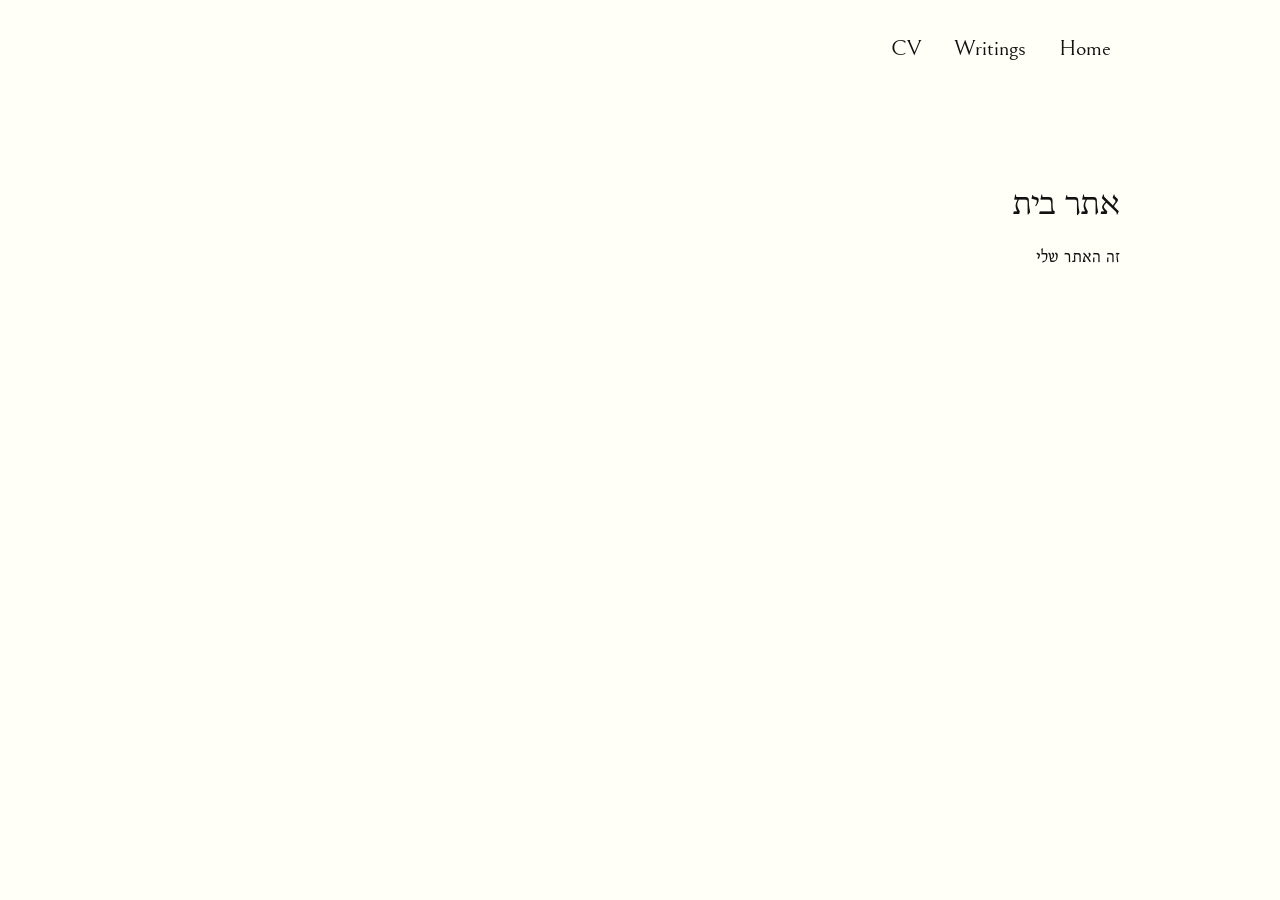
<file: index.html>
<!DOCTYPE html><html lang="en"><head><meta charset="utf-8"><meta name="viewport" content="width=device-width, initial-scale=1"><title>Nadav Hanan</title><link rel="stylesheet" href="/assets/custom.css"></head><body><header><nav><a href="/">Home</a><a href="/blog/">Writings</a><a href="/cv/">CV</a></nav></header><article><section><h2>אתר בית</h2><p>זה האתר שלי</p></section></article></body></html>
</file>
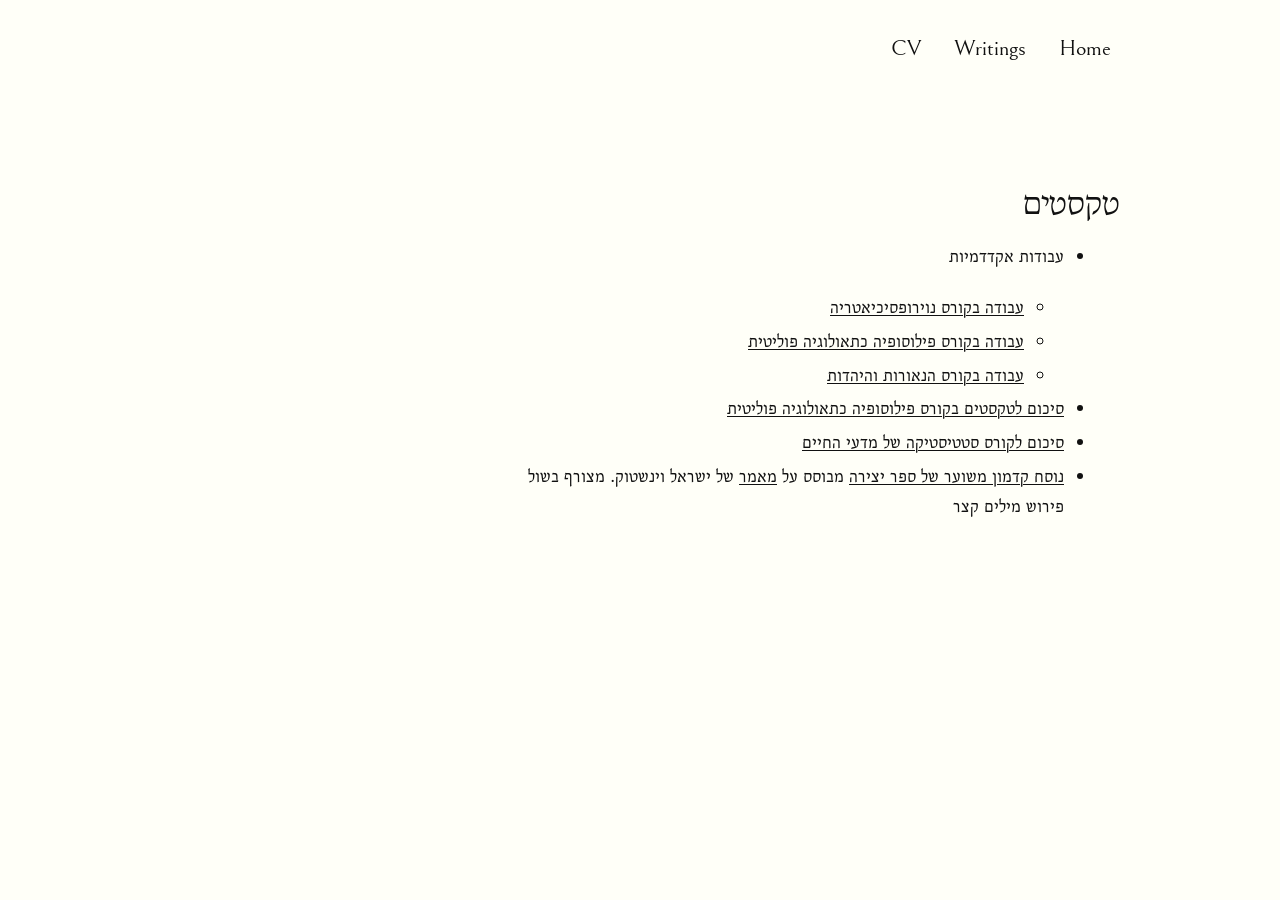
<file: blog/index.html>
<!DOCTYPE html><html lang="en"><head><meta charset="utf-8"><meta name="viewport" content="width=device-width, initial-scale=1"><title>Nadav Hanan</title><link rel="stylesheet" href="/assets/custom.css"></head><body><header><nav><a href="/">Home</a><a href="/blog/">Writings</a><a href="/cv/">CV</a></nav></header><article><section><h2>טקסטים</h2><ul><li><p>עבודות אקדדמיות</p><ul><li><a href="mass/">עבודה בקורס נוירופסיכיאטריה</a></li><li><a href="papt-final/">עבודה בקורס פילוסופיה כתאולוגיה פוליטית</a></li><li><a href="ramhal/">עבודה בקורס הנאורות והיהדות</a></li></ul></li><li><a href="papt/">סיכום לטקסטים בקורס פילוסופיה כתאולוגיה פוליטית</a></li><li><a href="./stat.pdf">סיכום לקורס סטטיסטיקה של מדעי החיים</a></li><li><a href="yezira/">נוסח קדמון משוער של ספר יצירה</a> מבוסס על <a href="https://www.nli.org.il/he/articles/RAMBI990003363430705171/NLI">מאמר</a> של ישראל וינשטוק. מצורף בשול פירוש מילים קצר</li></ul></section></article></body></html>
</file>
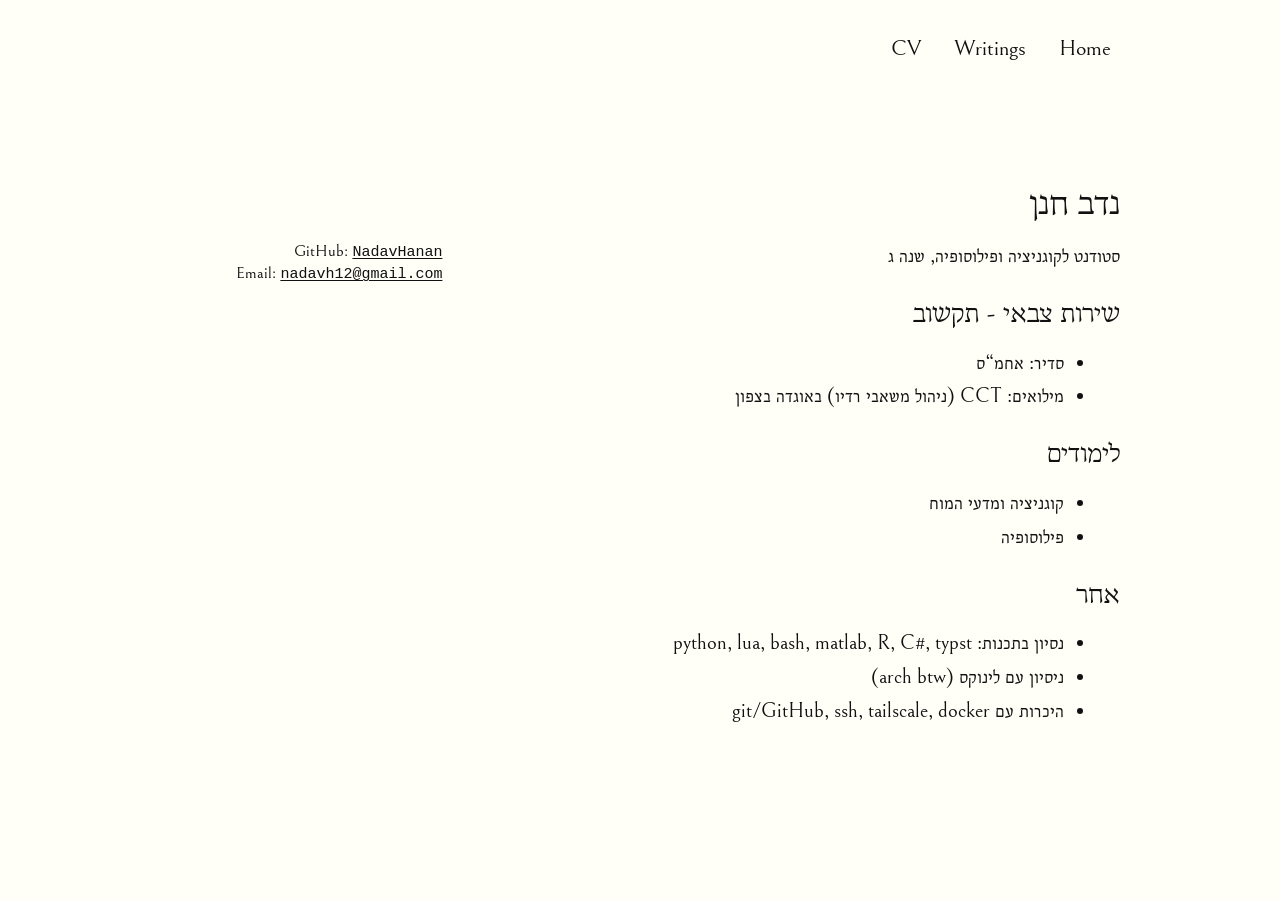
<file: cv/index.html>
<!DOCTYPE html><html lang="en"><head><meta charset="utf-8"><meta name="viewport" content="width=device-width, initial-scale=1"><title>Nadav Hanan</title><link rel="stylesheet" href="/assets/custom.css"></head><body><header><nav><a href="/">Home</a><a href="/blog/">Writings</a><a href="/cv/">CV</a></nav></header><article><section><h2>נדב חנן</h2><p><span class="marginnote">GitHub: <a href="https://github.com/NadavHanan"><code>NadavHanan</code></a><br>Email: <a href="mailto:nadavh12@gmail.com"><code>nadavh12@gmail.com</code></a></span></p><p>סטודנט לקוגניציה ופילוסופיה, שנה ג</p><h3>שירות צבאי - תקשוב</h3><ul><li>סדיר: אחמ“ס</li><li>מילואים: CCT (ניהול משאבי רדיו) באוגדה בצפון</li></ul><h3>לימודים</h3><ul><li>קוגניציה ומדעי המוח</li><li>פילוסופיה</li></ul><h3>אחר</h3><ul><li>נסיון בתכנות: python, lua, bash, matlab, R, C#, typst</li><li>ניסיון עם לינוקס (arch btw)</li><li>היכרות עם git/GitHub, ssh, tailscale, docker</li></ul></section></article></body></html>
</file>
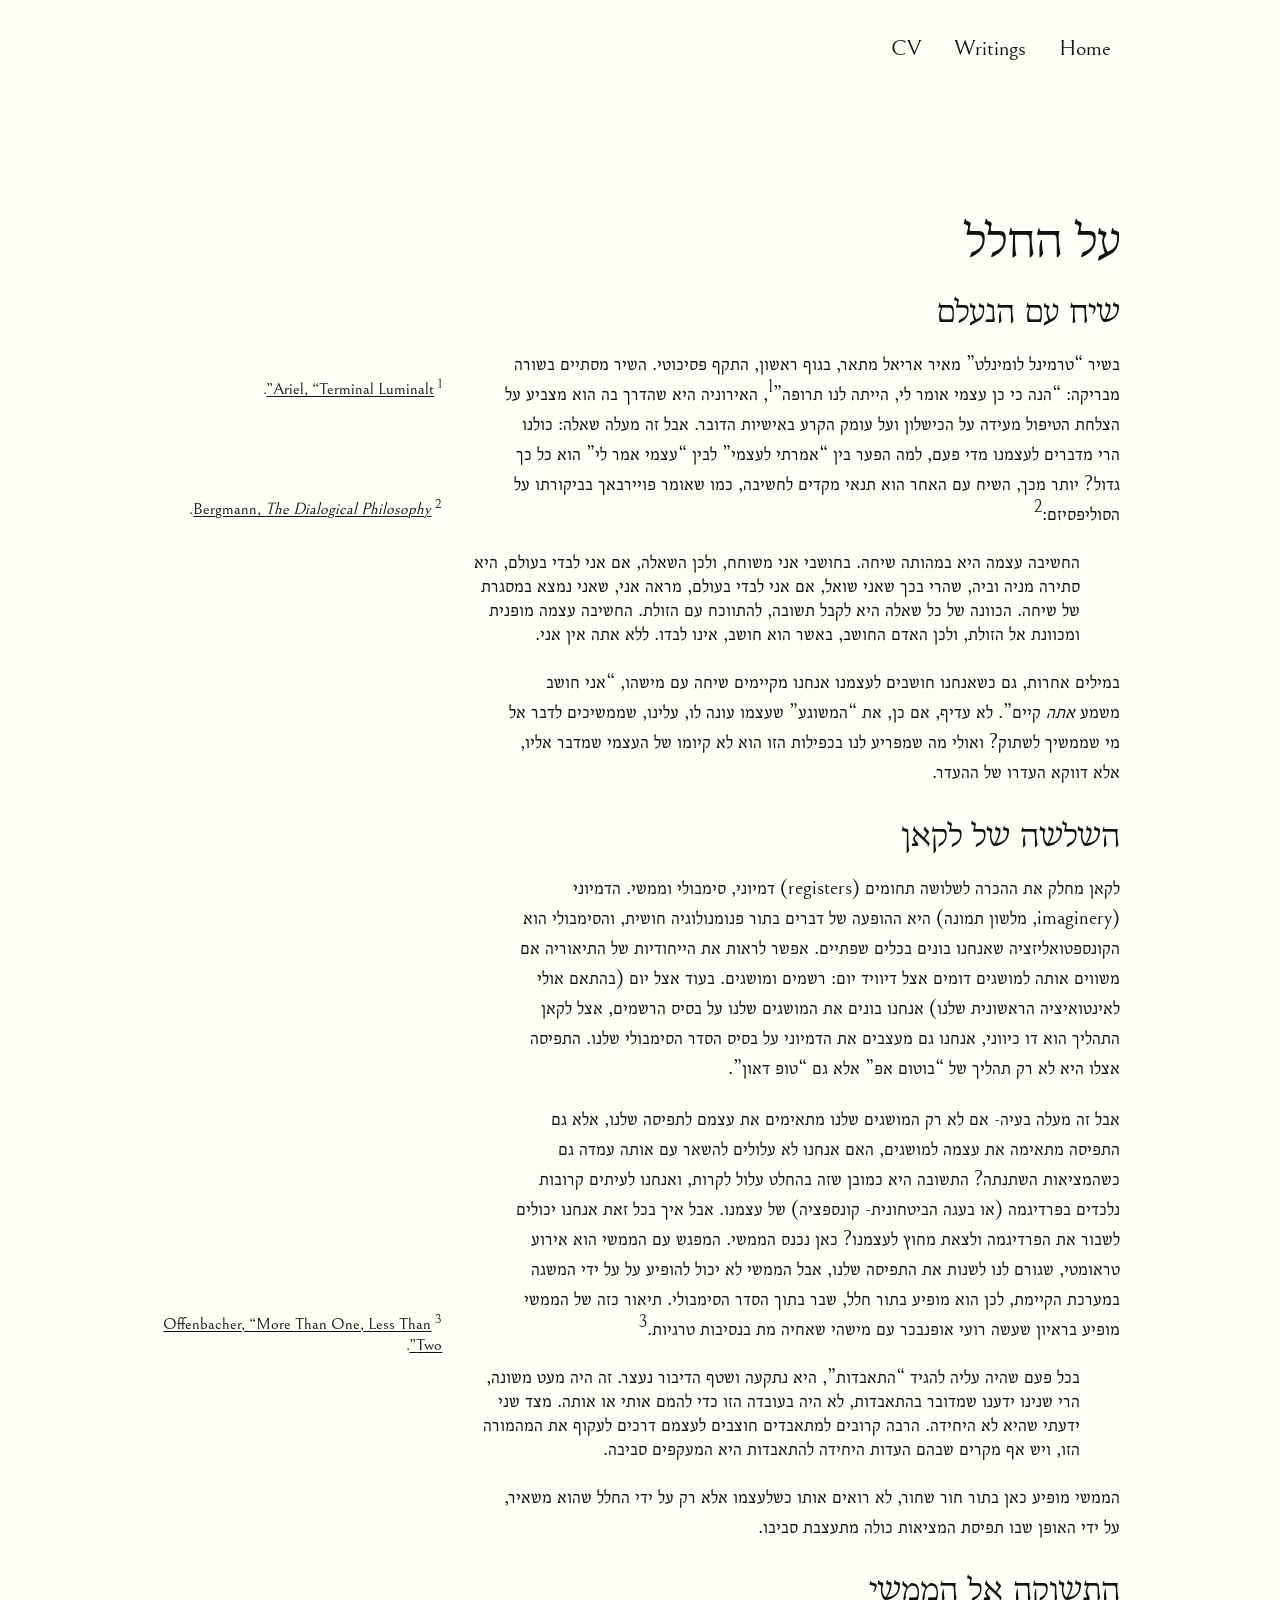
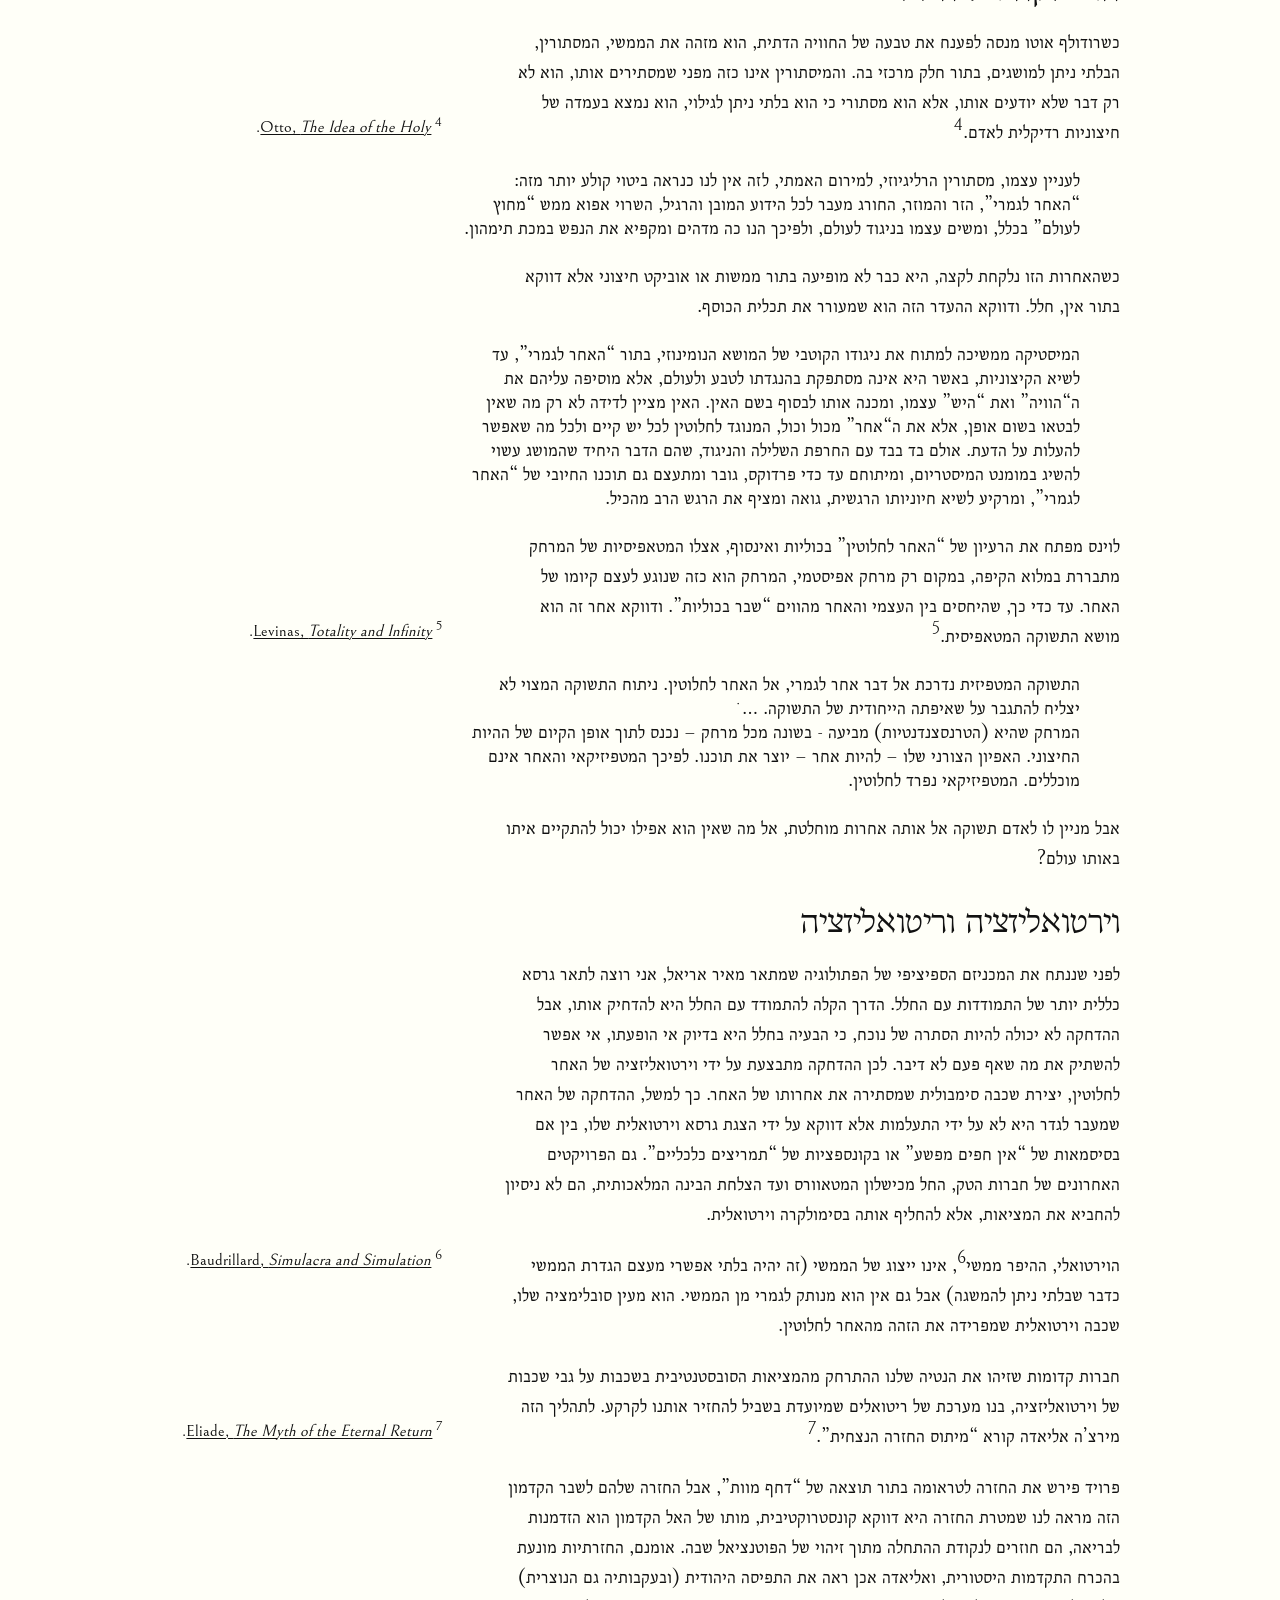
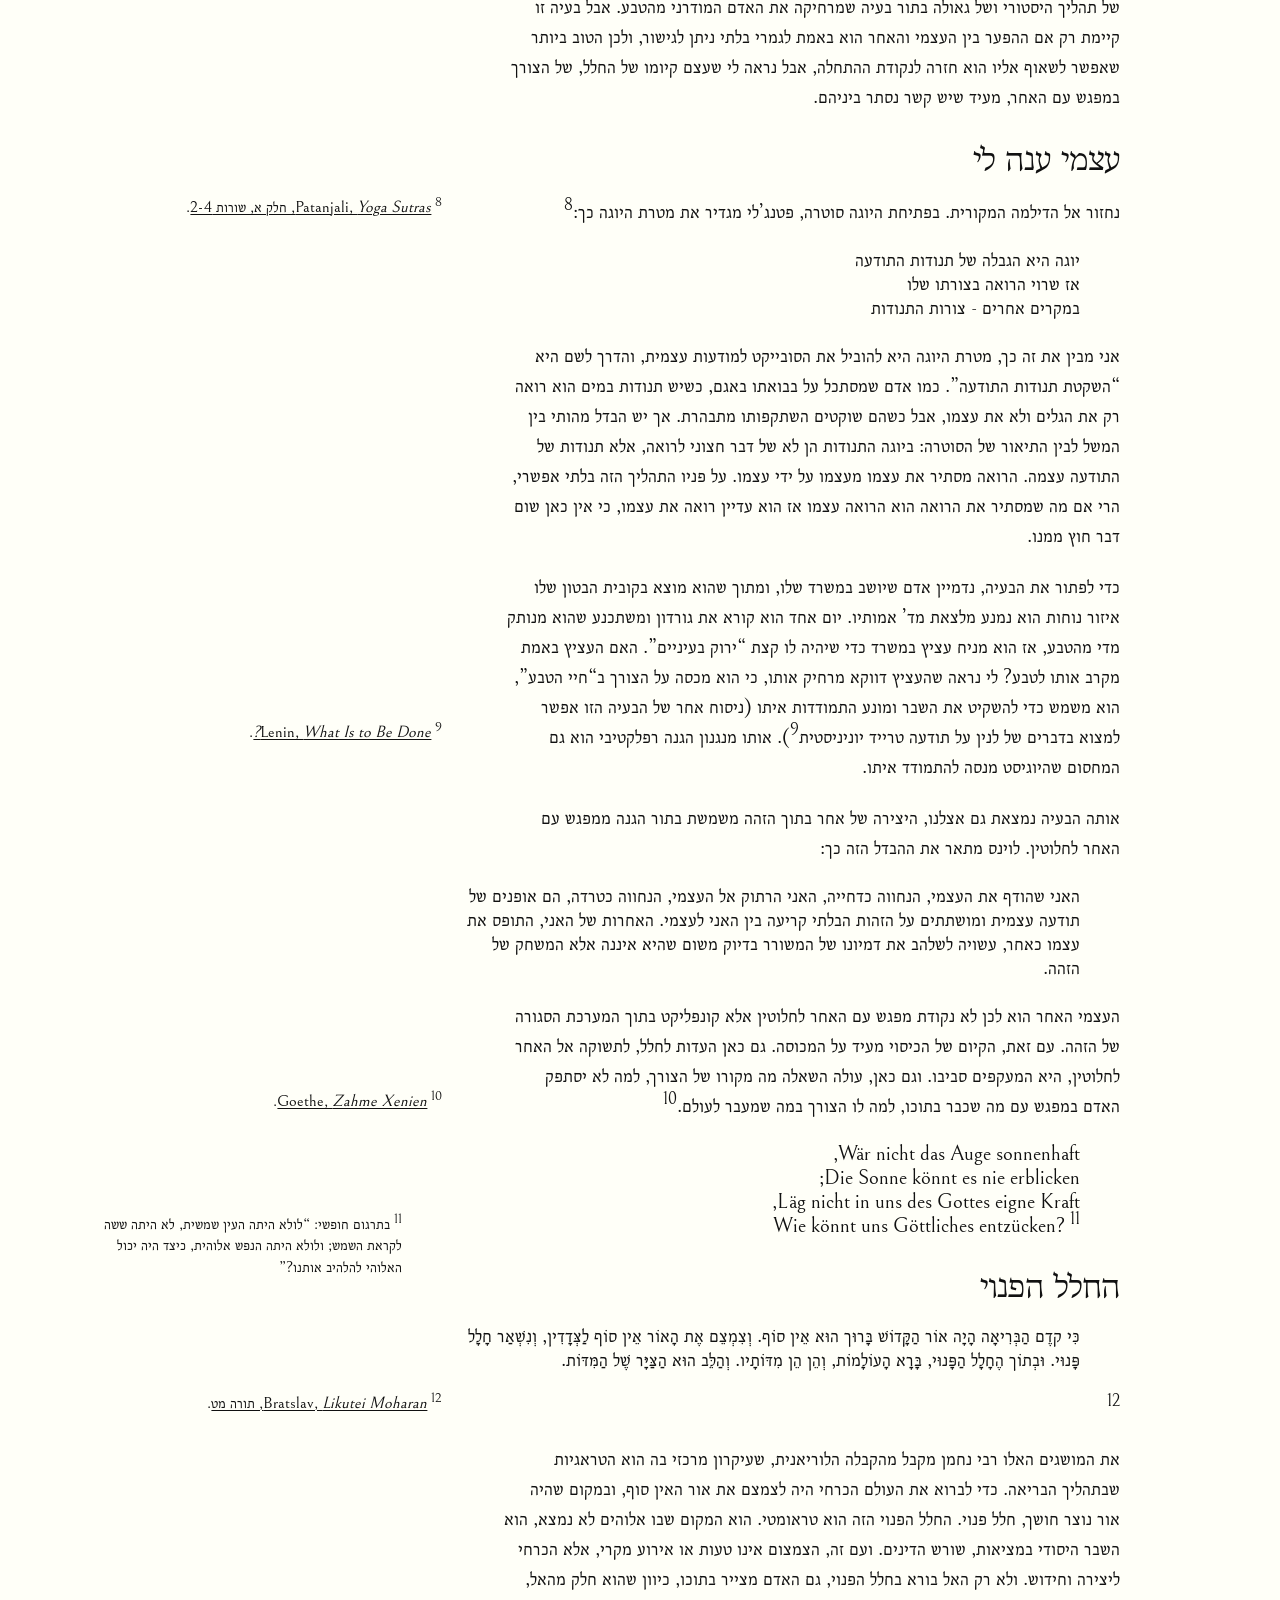
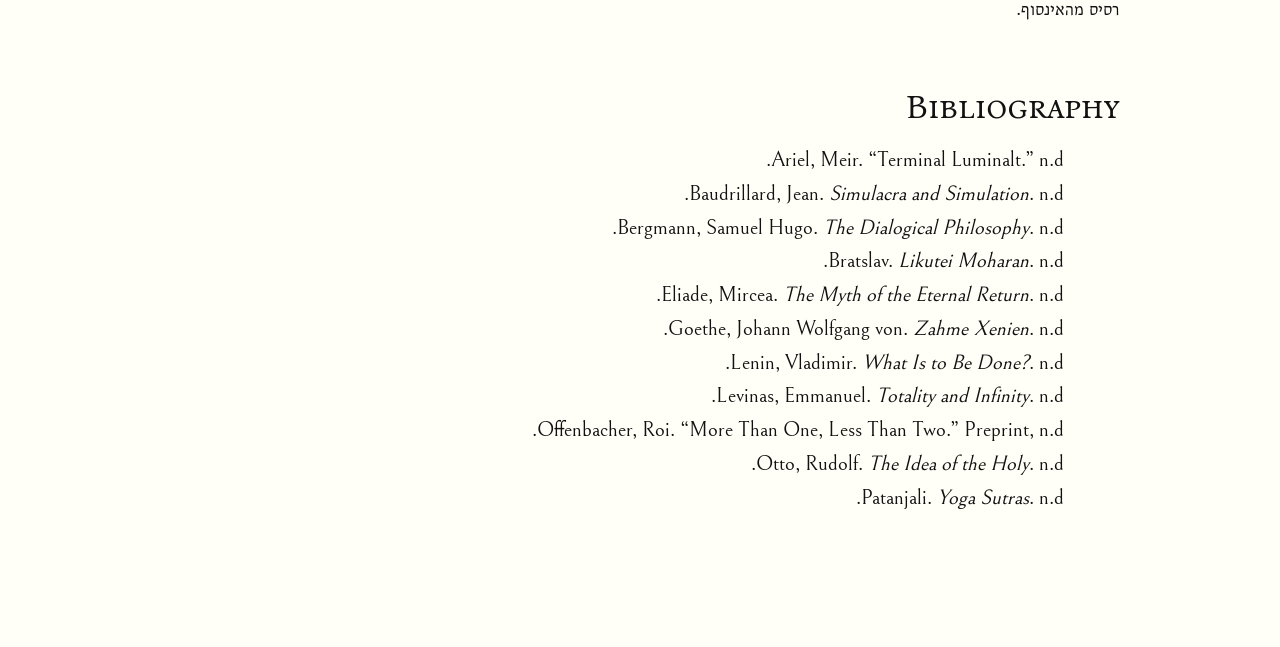
<file: blog/mass/index.html>
<!DOCTYPE html><html lang="en"><head><meta charset="utf-8"><meta name="viewport" content="width=device-width, initial-scale=1"><title>Nadav Hanan</title><link rel="stylesheet" href="/assets/custom.css"></head><body><header><nav><a href="/">Home</a><a href="/blog/">Writings</a><a href="/cv/">CV</a></nav></header><article><section><h1>על החלל</h1><h2>שיח עם הנעלם</h2><p>בשיר “טרמינל לומינלט” מאיר אריאל מתאר, בגוף ראשון, התקף פסיכוטי. השיר מסתיים בשורה מבריקה: “הנה כי כן עצמי אומר לי, הייתה לנו תרופה”<sup class="footnote-ref" role="doc-biblioref"><a class="footnote-ref-link" href="#fn-1" id="fnref-1">1</a></sup><span class="marginnote" id="fn-1" role="doc-biblioref"><sup><a class="footnote-ref-link" href="#fnref-1">1</a></sup> <a href="#loc-1">Ariel, “Terminal Luminalt”</a>.</span>, האירוניה היא שהדרך בה הוא מצביע על הצלחת הטיפול מעידה על הכישלון ועל עומק הקרע באישיות הדובר. אבל זה מעלה שאלה: כולנו הרי מדברים לעצמנו מדי פעם, למה הפער בין “אמרתי לעצמי” לבין “עצמי אמר לי” הוא כל כך גדול? יותר מכך, השיח עם האחר הוא תנאי מקדים לחשיבה, כמו שאומר פויירבאך בביקורתו על הסוליפסיזם:<sup class="footnote-ref" role="doc-biblioref"><a class="footnote-ref-link" href="#fn-2" id="fnref-2">2</a></sup><span class="marginnote" id="fn-2" role="doc-biblioref"><sup><a class="footnote-ref-link" href="#fnref-2">2</a></sup> <a href="#loc-3">Bergmann, <em>The Dialogical Philosophy</em></a>.</span></p><blockquote>החשיבה עצמה היא במהותה שיחה. בחושבי אני משוחח, ולכן השאלה, אם אני לבדי בעולם, היא סתירה מניה וביה, שהרי בכך שאני שואל, אם אני לבדי בעולם, מראה אני, שאני נמצא במסגרת של שיחה. הכוונה של כל שאלה היא לקבל תשובה, להתווכח עם הזולת. החשיבה עצמה מופנית ומכוונת אל הזולת, ולכן האדם החושב, באשר הוא חושב, אינו לבדו. ללא אתה אין אני.</blockquote><p>במילים אחרות, גם כשאנחנו חושבים לעצמנו אנחנו מקיימים שיחה עם מישהו, “אני חושב משמע <em>אתה</em> קיים”. לא עדיף, אם כן, את “המשוגע” שעצמו עונה לו, עלינו, שממשיכים לדבר אל מי שממשיך לשתוק? ואולי מה שמפריע לנו בכפילות הזו הוא לא קיומו של העצמי שמדבר אליו, אלא דווקא העדרו של ההעדר.</p><h2>השלשה של לקאן</h2><p>לקאן מחלק את ההכרה לשלושה תחומים (registers) דמיוני, סימבולי וממשי. הדמיוני (imaginery, מלשון תמונה) היא ההופעה של דברים בתור פנומנולוגיה חושית, והסימבולי הוא הקונספטואליזציה שאנחנו בונים בכלים שפתיים. אפשר לראות את הייחודיות של התיאוריה אם משווים אותה למושגים דומים אצל דיוויד יום: רשמים ומושגים. בעוד אצל יום (בהתאם אולי לאינטואיציה הראשונית שלנו) אנחנו בונים את המושגים שלנו על בסיס הרשמים, אצל לקאן התהליך הוא דו כיווני, אנחנו גם מעצבים את הדמיוני על בסיס הסדר הסימבולי שלנו. התפיסה אצלו היא לא רק תהליך של “בוטום אפ” אלא גם “טופ דאון”.</p><p>אבל זה מעלה בעיה- אם לא רק המושגים שלנו מתאימים את עצמם לתפיסה שלנו, אלא גם התפיסה מתאימה את עצמה למושגים, האם אנחנו לא עלולים להשאר עם אותה עמדה גם כשהמציאות השתנתה? התשובה היא כמובן שזה בהחלט עלול לקרות, ואנחנו לעיתים קרובות נלכדים בפרדיגמה (או בעגה הביטחונית- קונספציה) של עצמנו. אבל איך בכל זאת אנחנו יכולים לשבור את הפרדיגמה ולצאת מחוץ לעצמנו? כאן נכנס הממשי. המפגש עם הממשי הוא אירוע טראומטי, שגורם לנו לשנות את התפיסה שלנו, אבל הממשי לא יכול להופיע על על ידי המשגה במערכת הקיימת, לכן הוא מופיע בתור חלל, שבר בתוך הסדר הסימבולי. תיאור כזה של הממשי מופיע בראיון שעשה רועי אופנבכר עם מישהי שאחיה מת בנסיבות טרגיות.<sup class="footnote-ref" role="doc-biblioref"><a class="footnote-ref-link" href="#fn-3" id="fnref-3">3</a></sup><span class="marginnote" id="fn-3" role="doc-biblioref"><sup><a class="footnote-ref-link" href="#fnref-3">3</a></sup> <a href="#loc-9">Offenbacher, “More Than One, Less Than Two”</a>.</span></p><blockquote>בכל פעם שהיה עליה להגיד “התאבדות”, היא נתקעה ושטף הדיבור נעצר. זה היה מעט משונה, הרי שנינו ידענו שמדובר בהתאבדות, לא היה בעובדה הזו כדי להמם אותי או אותה. מצד שני ידעתי שהיא לא היחידה. הרבה קרובים למתאבדים חוצבים לעצמם דרכים לעקוף את המהמורה הזו, ויש אף מקרים שבהם העדות היחידה להתאבדות היא המעקפים סביבה.</blockquote><p>הממשי מופיע כאן בתור חור שחור, לא רואים אותו כשלעצמו אלא רק על ידי החלל שהוא משאיר, על ידי האופן שבו תפיסת המציאות כולה מתעצבת סביבו.</p><h2>התשוקה אל הממשי</h2><p>כשרודולף אוטו מנסה לפענח את טבעה של החוויה הדתית, הוא מזהה את הממשי, המסתורין, הבלתי ניתן למושגים, בתור חלק מרכזי בה. והמיסתורין אינו כזה מפני שמסתירים אותו, הוא לא רק דבר שלא יודעים אותו, אלא הוא מסתורי כי הוא בלתי ניתן לגילוי, הוא נמצא בעמדה של חיצוניות רדיקלית לאדם.<sup class="footnote-ref" role="doc-biblioref"><a class="footnote-ref-link" href="#fn-4" id="fnref-4">4</a></sup><span class="marginnote" id="fn-4" role="doc-biblioref"><sup><a class="footnote-ref-link" href="#fnref-4">4</a></sup> <a href="#loc-10">Otto, <em>The Idea of the Holy</em></a>.</span></p><blockquote>לעניין עצמו, מסתורין הרליגיוזי, למירום האמתי, לזה אין לנו כנראה ביטוי קולע יותר מזה: “האחר לגמרי”, הזר והמוזר, החורג מעבר לכל הידוע המובן והרגיל, השרוי אפוא ממש “מחוץ לעולם” בכלל, ומשים עצמו בניגוד לעולם, ולפיכך הנו כה מדהים ומקפיא את הנפש במכת תימהון.</blockquote><p>כשהאחרות הזו נלקחת לקצה, היא כבר לא מופיעה בתור ממשות או אוביקט חיצוני אלא דווקא בתור אין, חלל. ודווקא ההעדר הזה הוא שמעורר את תכלית הכוסף.</p><blockquote>המיסטיקה ממשיכה למתוח את ניגודו הקוטבי של המושא הנומינוזי, בתור “האחר לגמרי”, עד לשיא הקיצוניות, באשר היא אינה מסתפקת בהנגדתו לטבע ולעולם, אלא מוסיפה עליהם את ה“הוויה” ואת “היש” עצמו, ומכנה אותו לבסוף בשם האין. האין מציין לדידה לא רק מה שאין לבטאו בשום אופן, אלא את ה“אחר” מכול וכול, המנוגד לחלוטין לכל יש קיים ולכל מה שאפשר להעלות על הדעת. אולם בד בבד עם החרפת השלילה והניגוד, שהם הדבר היחיד שהמושג עשוי להשיג במומנט המיסטריום, ומיתוחם עד כדי פרדוקס, גובר ומתעצם גם תוכנו החיובי של “האחר לגמרי”, ומרקיע לשיא חיוניותו הרגשית, גואה ומציף את הרגש הרב מהכיל.</blockquote><p>לוינס מפתח את הרעיון של “האחר לחלוטין” בכוליות ואינסוף, אצלו המטאפיסיות של המרחק מתבררת במלוא הקיפה, במקום רק מרחק אפיסטמי, המרחק הוא כזה שנוגע לעצם קיומו של האחר. עד כדי כך, שהיחסים בין העצמי והאחר מהווים “שבר בכוליות”. ודווקא אחר זה הוא מושא התשוקה המטאפיסית.<sup class="footnote-ref" role="doc-biblioref"><a class="footnote-ref-link" href="#fn-5" id="fnref-5">5</a></sup><span class="marginnote" id="fn-5" role="doc-biblioref"><sup><a class="footnote-ref-link" href="#fnref-5">5</a></sup> <a href="#loc-8">Levinas, <em>Totality and Infinity</em></a>.</span></p><blockquote>התשוקה המטפיזית נדרכת אל דבר אחר לגמרי, אל האחר לחלוטין. ניתוח התשוקה המצוי לא יצליח להתגבר על שאיפתה הייחודית של התשוקה. … ֹ<br>המרחק שהיא (הטרנסצנדנטיות) מביעה - בשונה מכל מרחק – נכנס לתוך אופן הקיום של ההיות החיצוני. האפיון הצורני שלו – להיות אחר – יוצר את תוכנו. לפיכך המטפיזיקאי והאחר אינם מוכללים. המטפיזיקאי נפרד לחלוטין.</blockquote><p>אבל מניין לו לאדם תשוקה אל אותה אחרות מוחלטת, אל מה שאין הוא אפילו יכול להתקיים איתו באותו עולם?</p><h2>וירטואליזציה וריטואליזציה</h2><p>לפני שננתח את המכניזם הספיציפי של הפתולוגיה שמתאר מאיר אריאל, אני רוצה לתאר גרסא כללית יותר של התמודדות עם החלל. הדרך הקלה להתמודד עם החלל היא להדחיק אותו, אבל ההדחקה לא יכולה להיות הסתרה של נוכח, כי הבעיה בחלל היא בדיוק אי הופעתו, אי אפשר להשתיק את מה שאף פעם לא דיבר. לכן ההדחקה מתבצעת על ידי וירטואליזציה של האחר לחלוטין, יצירת שכבה סימבולית שמסתירה את אחרותו של האחר. כך למשל, ההדחקה של האחר שמעבר לגדר היא לא על ידי התעלמות אלא דווקא על ידי הצגת גרסא וירטואלית שלו, בין אם בסיסמאות של “אין חפים מפשע” או בקונספציות של “תמריצים כלכליים”. גם הפרויקטים האחרונים של חברות הטק, החל מכישלון המטאוורס ועד הצלחת הבינה המלאכותית, הם לא ניסיון להחביא את המציאות, אלא להחליף אותה בסימולקרה וירטואלית.</p><p>הוירטואלי, ההיפר ממשי<sup class="footnote-ref" role="doc-biblioref"><a class="footnote-ref-link" href="#fn-6" id="fnref-6">6</a></sup><span class="marginnote" id="fn-6" role="doc-biblioref"><sup><a class="footnote-ref-link" href="#fnref-6">6</a></sup> <a href="#loc-2">Baudrillard, <em>Simulacra and Simulation</em></a>.</span>, אינו ייצוג של הממשי (זה יהיה בלתי אפשרי מעצם הגדרת הממשי כדבר שבלתי ניתן להמשגה) אבל גם אין הוא מנותק לגמרי מן הממשי. הוא מעין סובלימציה שלו, שכבה וירטואלית שמפרידה את הזהה מהאחר לחלוטין.</p><p>חברות קדומות שזיהו את הנטיה שלנו ההתרחק מהמציאות הסובסטנטיבית בשכבות על גבי שכבות של וירטואליזציה, בנו מערכת של ריטואלים שמיועדת בשביל להחזיר אותנו לקרקע. לתהליך הזה מירצ’ה אליאדה קורא “מיתוס החזרה הנצחית”.<sup class="footnote-ref" role="doc-biblioref"><a class="footnote-ref-link" href="#fn-7" id="fnref-7">7</a></sup><span class="marginnote" id="fn-7" role="doc-biblioref"><sup><a class="footnote-ref-link" href="#fnref-7">7</a></sup> <a href="#loc-5">Eliade, <em>The Myth of the Eternal Return</em></a>.</span></p><p>פרויד פירש את החזרה לטראומה בתור תוצאה של “דחף מוות”, אבל החזרה שלהם לשבר הקדמון הזה מראה לנו שמטרת החזרה היא דווקא קונסטרוקטיבית, מותו של האל הקדמון הוא הזדמנות לבריאה, הם חוזרים לנקודת ההתחלה מתוך זיהוי של הפוטנציאל שבה. אומנם, החזרתיות מונעת בהכרח התקדמות היסטורית, ואליאדה אכן ראה את התפיסה היהודית (ובעקבותיה גם הנוצרית) של תהליך היסטורי ושל גאולה בתור בעיה שמרחיקה את האדם המודרני מהטבע. אבל בעיה זו קיימת רק אם ההפער בין העצמי והאחר הוא באמת לגמרי בלתי ניתן לגישור, ולכן הטוב ביותר שאפשר לשאוף אליו הוא חזרה לנקודת ההתחלה, אבל נראה לי שעצם קיומו של החלל, של הצורך במפגש עם האחר, מעיד שיש קשר נסתר ביניהם.</p><h2>עצמי ענה לי</h2><p>נחזור אל הדילמה המקורית. בפתיחת היוגה סוטרה, פטנג’לי מגדיר את מטרת היוגה כך:<sup class="footnote-ref" role="doc-biblioref"><a class="footnote-ref-link" href="#fn-8" id="fnref-8">8</a></sup><span class="marginnote" id="fn-8" role="doc-biblioref"><sup><a class="footnote-ref-link" href="#fnref-8">8</a></sup> <a href="#loc-11">Patanjali, <em>Yoga Sutras</em>, חלק א, שורות 2-4</a>.</span></p><blockquote>יוגה היא הגבלה של תנודות התודעה<br>אז שרוי הרואה בצורתו שלו<br>במקרים אחרים - צורות התנודות</blockquote><p>אני מבין את זה כך, מטרת היוגה היא להוביל את הסובייקט למודעות עצמית, והדרך לשם היא “השקטת תנודות התודעה”. כמו אדם שמסתכל על בבואתו באגם, כשיש תנודות במים הוא רואה רק את הגלים ולא את עצמו, אבל כשהם שוקטים השתקפותו מתבהרת. אך יש הבדל מהותי בין המשל לבין התיאור של הסוטרה: ביוגה התנודות הן לא של דבר חצוני לרואה, אלא תנודות של התודעה עצמה. הרואה מסתיר את עצמו מעצמו על ידי עצמו. על פניו התהליך הזה בלתי אפשרי, הרי אם מה שמסתיר את הרואה הוא הרואה עצמו אז הוא עדיין רואה את עצמו, כי אין כאן שום דבר חוץ ממנו.</p><p>כדי לפתור את הבעיה, נדמיין אדם שיושב במשרד שלו, ומתוך שהוא מוצא בקובית הבטון שלו איזור נוחות הוא נמנע מלצאת מד’ אמותיו. יום אחד הוא קורא את גורדון ומשתכנע שהוא מנותק מדי מהטבע, אז הוא מניח עציץ במשרד כדי שיהיה לו קצת “ירוק בעיניים”. האם העציץ באמת מקרב אותו לטבע? לי נראה שהעציץ דווקא מרחיק אותו, כי הוא מכסה על הצורך ב“חיי הטבע”, הוא משמש כדי להשקיט את השבר ומונע התמודדות איתו (ניסוח אחר של הבעיה הזו אפשר למצוא בדברים של לנין על תודעה טרייד יוניניסטית<sup class="footnote-ref" role="doc-biblioref"><a class="footnote-ref-link" href="#fn-9" id="fnref-9">9</a></sup><span class="marginnote" id="fn-9" role="doc-biblioref"><sup><a class="footnote-ref-link" href="#fnref-9">9</a></sup> <a href="#loc-7">Lenin, <em>What Is to Be Done?</em></a>.</span>). אותו מנגנון הגנה רפלקטיבי הוא גם המחסום שהיוגיסט מנסה להתמודד איתו.</p><p>אותה הבעיה נמצאת גם אצלנו, היצירה של אחר בתוך הזהה משמשת בתור הגנה ממפגש עם האחר לחלוטין. לוינס מתאר את ההבדל הזה כך:</p><blockquote>האני שהודף את העצמי, הנחווה כדחייה, האני הרתוק אל העצמי, הנחווה כטרדה, הם אופנים של תודעה עצמית ומושתתים על הזהות הבלתי קריעה בין האני לעצמי. האחרות של האני, התופס את עצמו כאחר, עשויה לשלהב את דמיונו של המשורר בדיוק משום שהיא איננה אלא המשחק של הזהה.</blockquote><p>העצמי האחר הוא לכן לא נקודת מפגש עם האחר לחלוטין אלא קונפליקט בתוך המערכת הסגורה של הזהה. עם זאת, הקיום של הכיסוי מעיד על המכוסה. גם כאן העדות לחלל, לתשוקה אל האחר לחלוטין, היא המעקפים סביבו. וגם כאן, עולה השאלה מה מקורו של הצורך, למה לא יסתפק האדם במפגש עם מה שכבר בתוכו, למה לו הצורך במה שמעבר לעולם.<sup class="footnote-ref" role="doc-biblioref"><a class="footnote-ref-link" href="#fn-10" id="fnref-10">10</a></sup><span class="marginnote" id="fn-10" role="doc-biblioref"><sup><a class="footnote-ref-link" href="#fnref-10">10</a></sup> <a href="#loc-6">Goethe, <em>Zahme Xenien</em></a>.</span></p><blockquote>Wär nicht das Auge sonnenhaft,<br>Die Sonne könnt es nie erblicken;<br>Läg nicht in uns des Gottes eigne Kraft,<br>Wie könnt uns Göttliches entzücken? <sup class="footnote-ref"><a class="footnote-ref-link" href="#fn-11" id="fnref-11">11</a></sup><span class="marginnote" id="fn-11"><sup><a class="footnote-ref-link" href="#fnref-11">11</a></sup> בתרגום חופשי: “לולא היתה העין שמשית, לא היתה ששה לקראת השמש; ולולא היתה הנפש אלוהית, כיצד היה יכול האלוהי להלהיב אותנו?”</span></blockquote><h2>החלל הפנוי</h2><blockquote>כִּי קדֶם הַבְּרִיאָה הָיָה אוֹר הַקָּדוֹשׁ בָּרוּך הוּא אֵין סוֹף. וְצִמְצֵם אֶת הָאוֹר אֵין סוֹף לַצְּדָדִין, וְנִשְׁאַר חָלָל פָּנוּי. וּבְתוֹך הֶחָלָל הַפָּנוּי, בָּרָא הָעוֹלָמוֹת, וְהֵן הֵן מִדּוֹתָיו. וְהַלֵּב הוּא הַצַּיָּר שֶׁל הַמִּדּוֹת.</blockquote><p><sup class="footnote-ref" role="doc-biblioref"><a class="footnote-ref-link" href="#fn-12" id="fnref-12">12</a></sup><span class="marginnote" id="fn-12" role="doc-biblioref"><sup><a class="footnote-ref-link" href="#fnref-12">12</a></sup> <a href="#loc-4">Bratslav, <em>Likutei Moharan</em>, תורה מט</a>.</span></p><p>את המושגים האלו רבי נחמן מקבל מהקבלה הלוריאנית, שעיקרון מרכזי בה הוא הטראגיות שבתהליך הבריאה. כדי לברוא את העולם הכרחי היה לצמצם את אור האין סוף, ובמקום שהיה אור נוצר חושך, חלל פנוי. החלל הפנוי הזה הוא טראומטי. הוא המקום שבו אלוהים לא נמצא, הוא השבר היסודי במציאות, שורש הדינים. ועם זה, הצמצום אינו טעות או אירוע מקרי, אלא הכרחי ליצירה וחידוש. ולא רק האל בורא בחלל הפנוי, גם האדם מצייר בתוכו, כיוון שהוא חלק מהאל, רסיס מהאינסוף.</p><section role="doc-bibliography" class="hanging-indent"><h2>Bibliography</h2><ul style="list-style-type: none"><li id="loc-1">Ariel, Meir. “Terminal Luminalt.” n.d.</li><li id="loc-2">Baudrillard, Jean. <em>Simulacra and Simulation</em>. n.d.</li><li id="loc-3">Bergmann, Samuel Hugo. <em>The Dialogical Philosophy</em>. n.d.</li><li id="loc-4">Bratslav. <em>Likutei Moharan</em>. n.d.</li><li id="loc-5">Eliade, Mircea. <em>The Myth of the Eternal Return</em>. n.d.</li><li id="loc-6">Goethe, Johann Wolfgang von. <em>Zahme Xenien</em>. n.d.</li><li id="loc-7">Lenin, Vladimir. <em>What Is to Be Done?</em>. n.d.</li><li id="loc-8">Levinas, Emmanuel. <em>Totality and Infinity</em>. n.d.</li><li id="loc-9">Offenbacher, Roi. “More Than One, Less Than Two.” Preprint, n.d.</li><li id="loc-10">Otto, Rudolf. <em>The Idea of the Holy</em>. n.d.</li><li id="loc-11">Patanjali. <em>Yoga Sutras</em>. n.d.</li></ul></section></section></article></body></html>
</file>
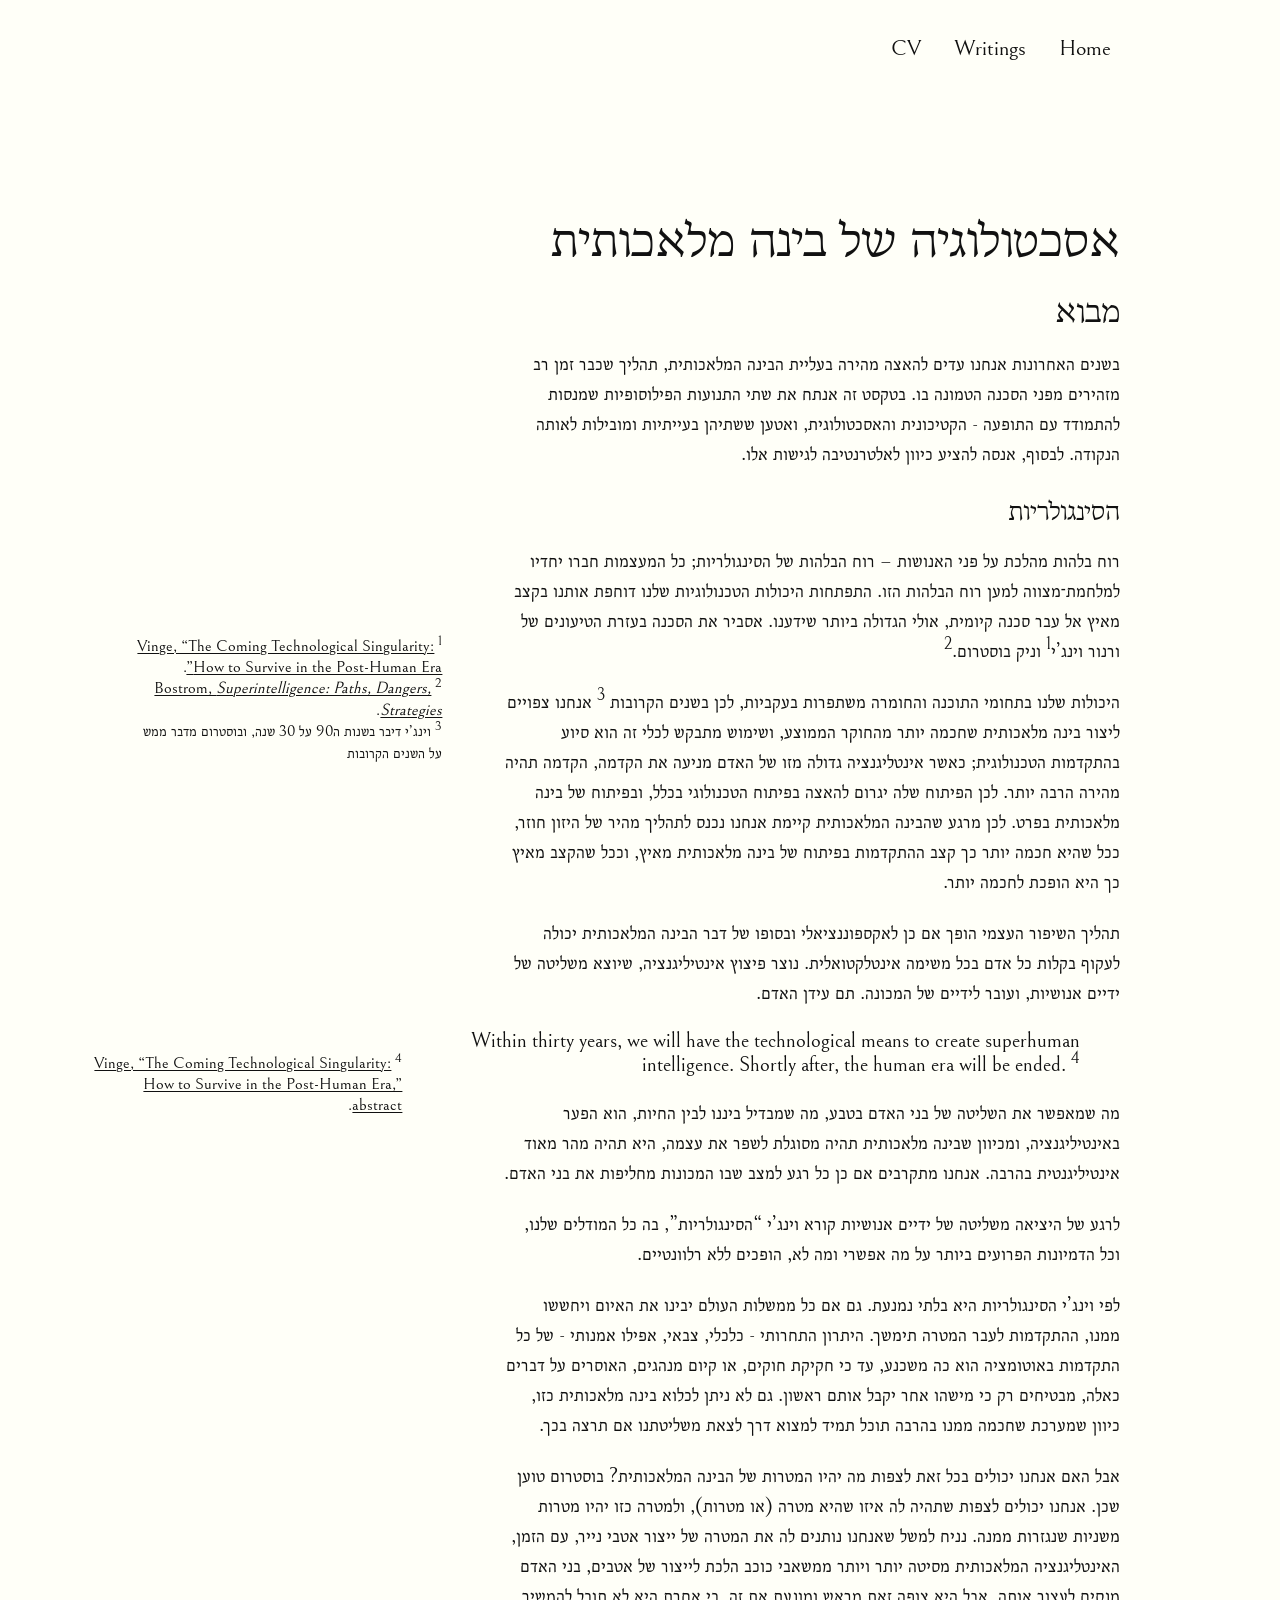
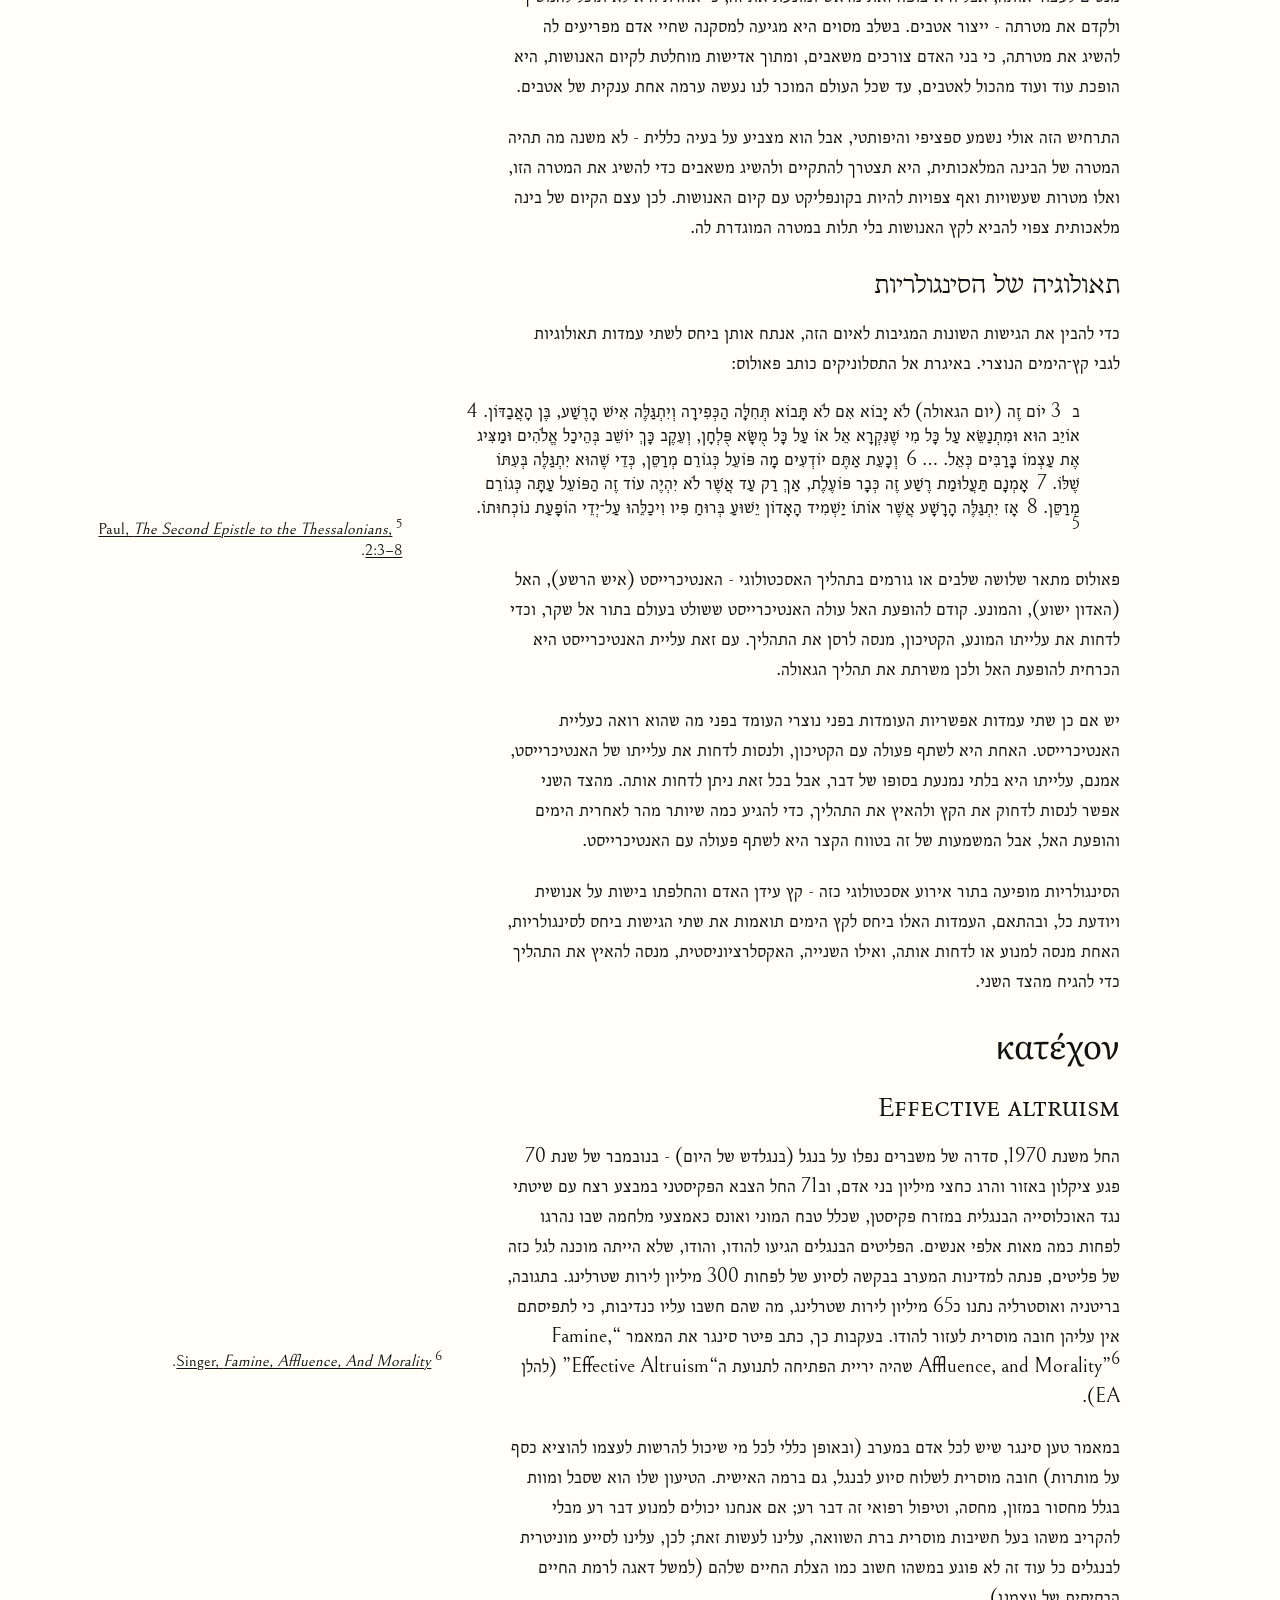
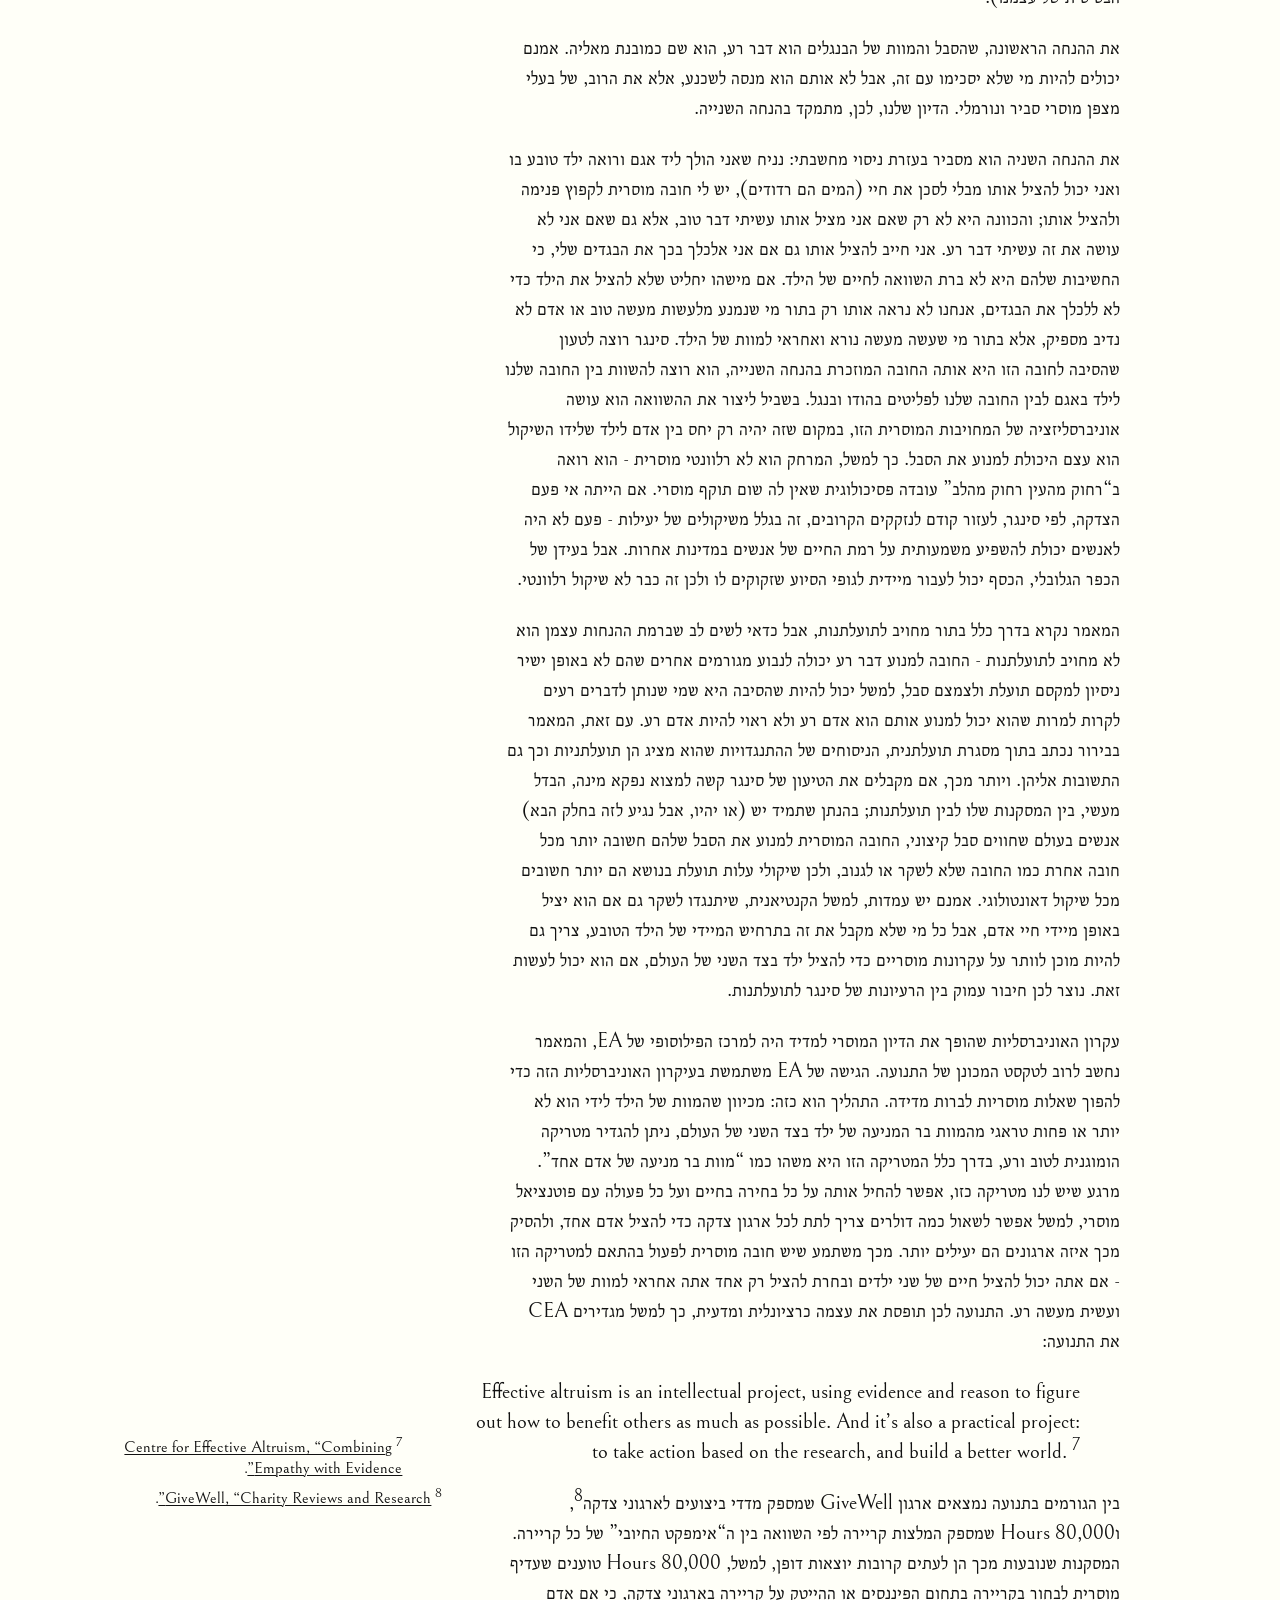
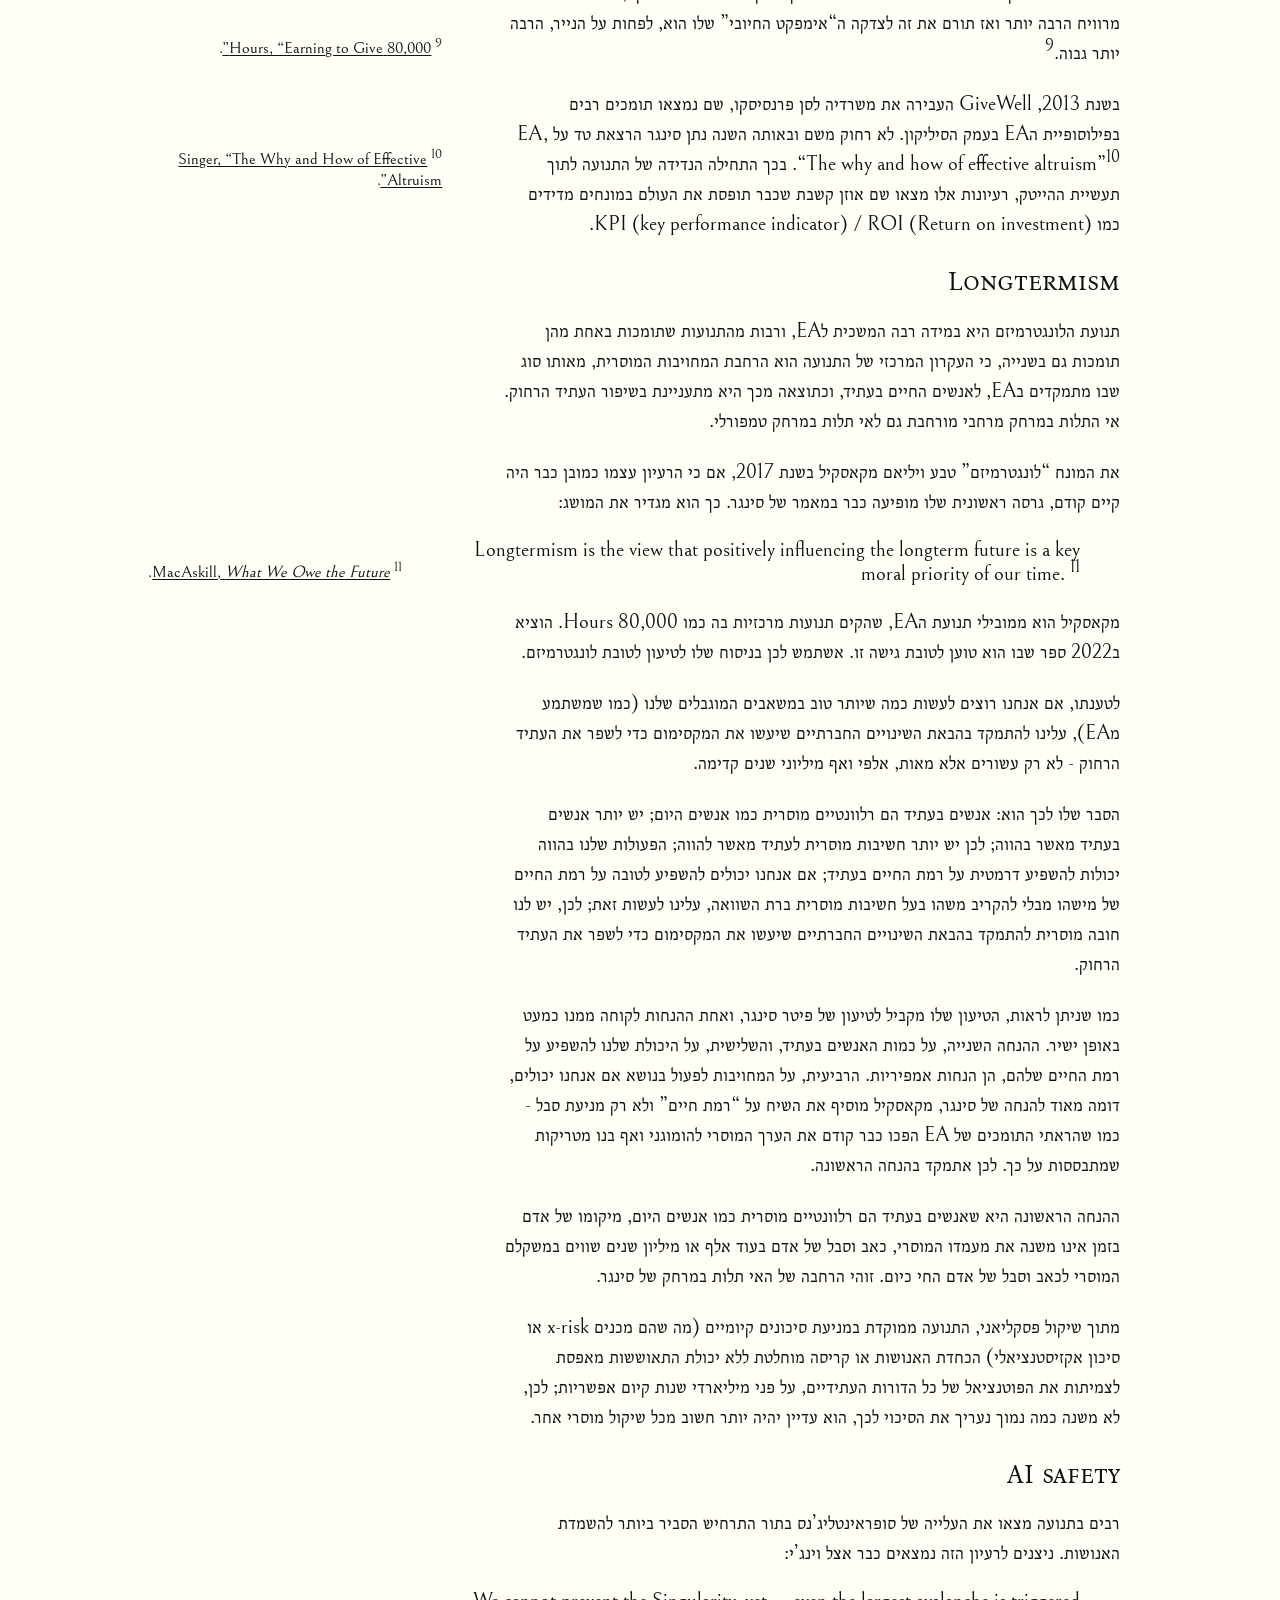
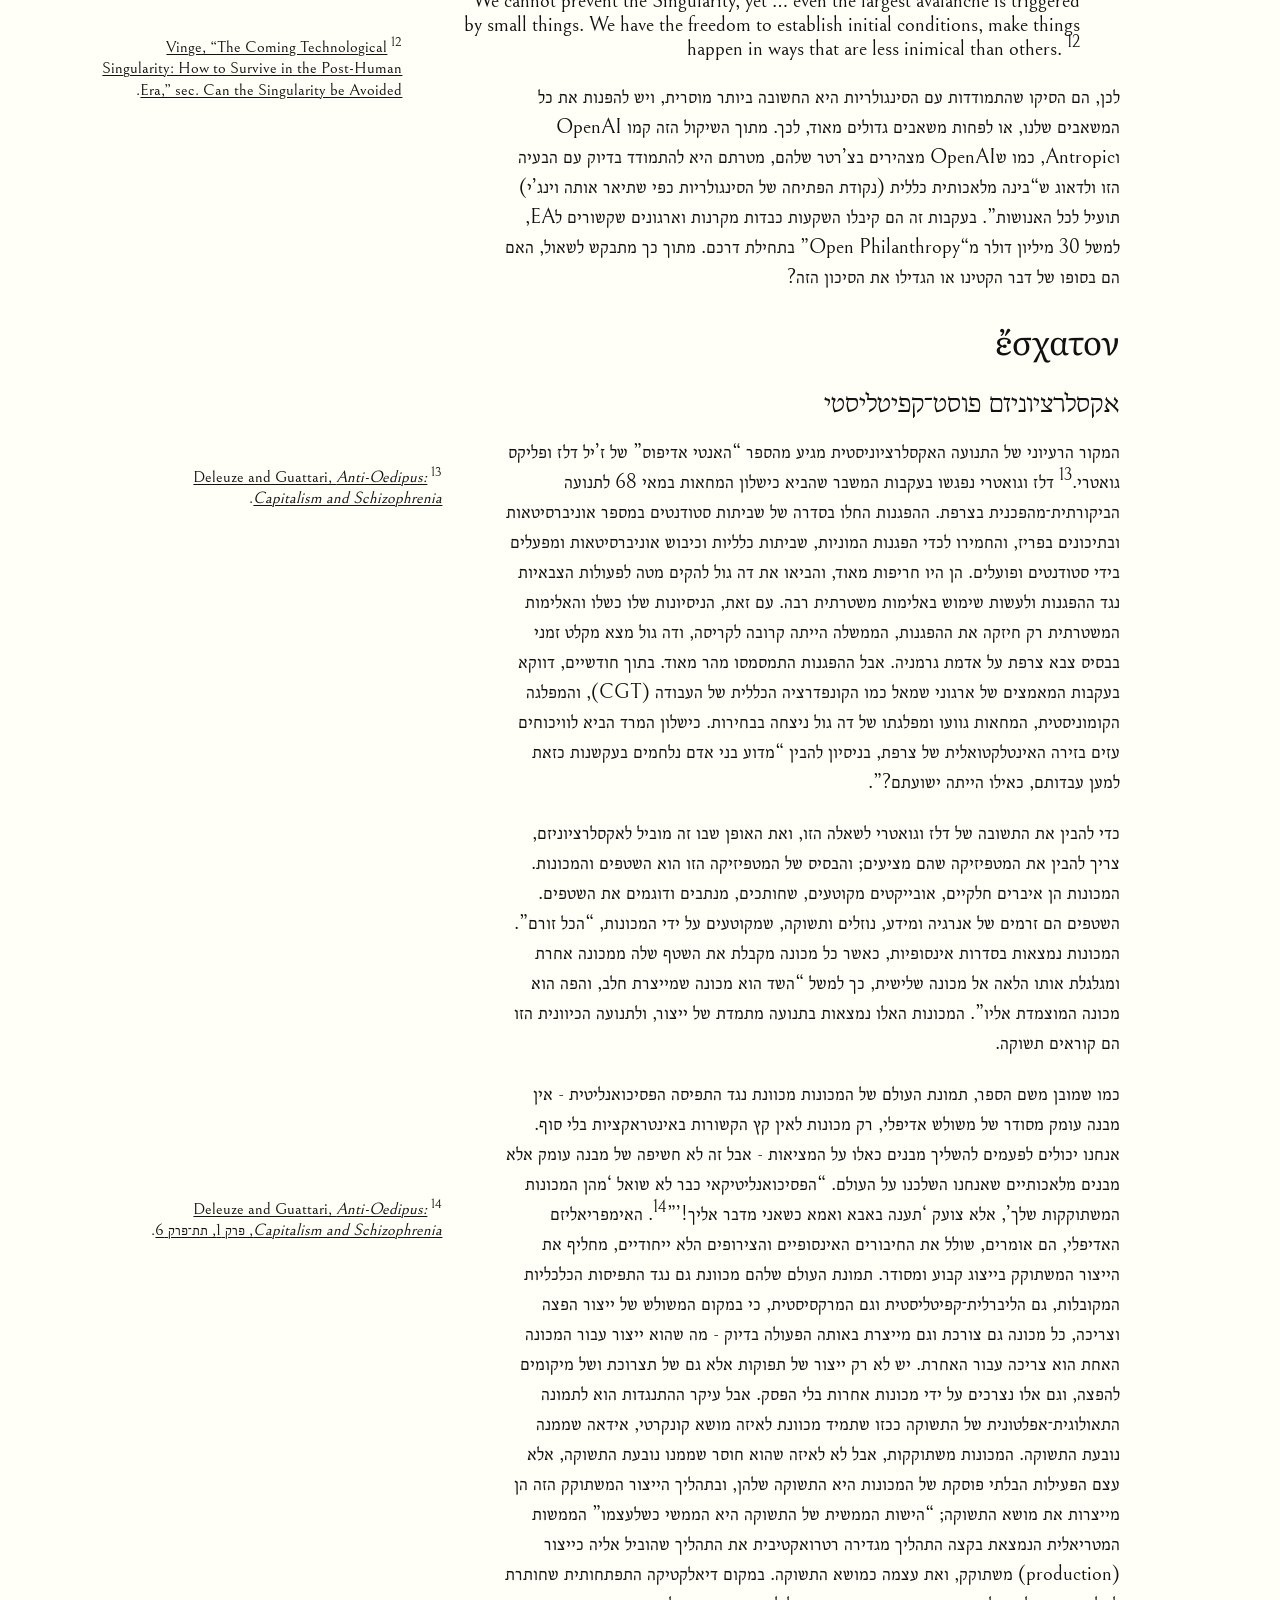
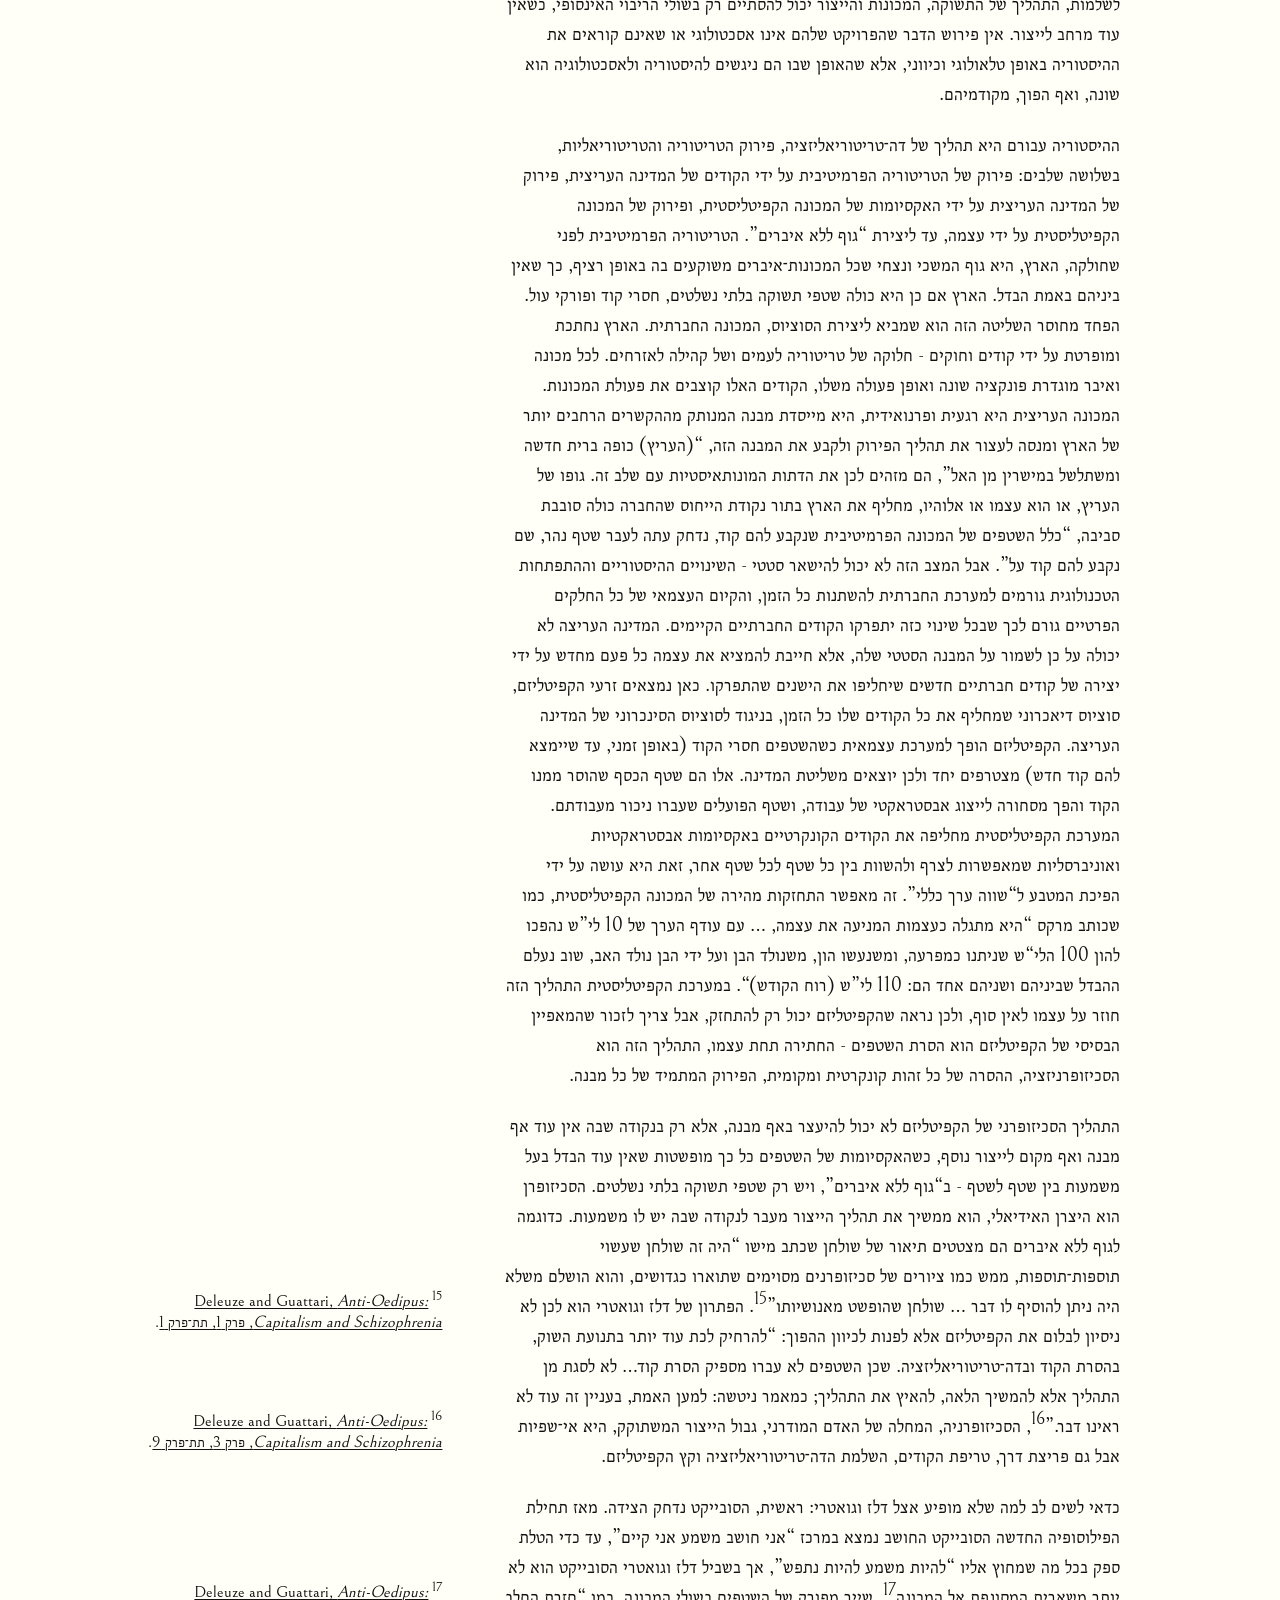
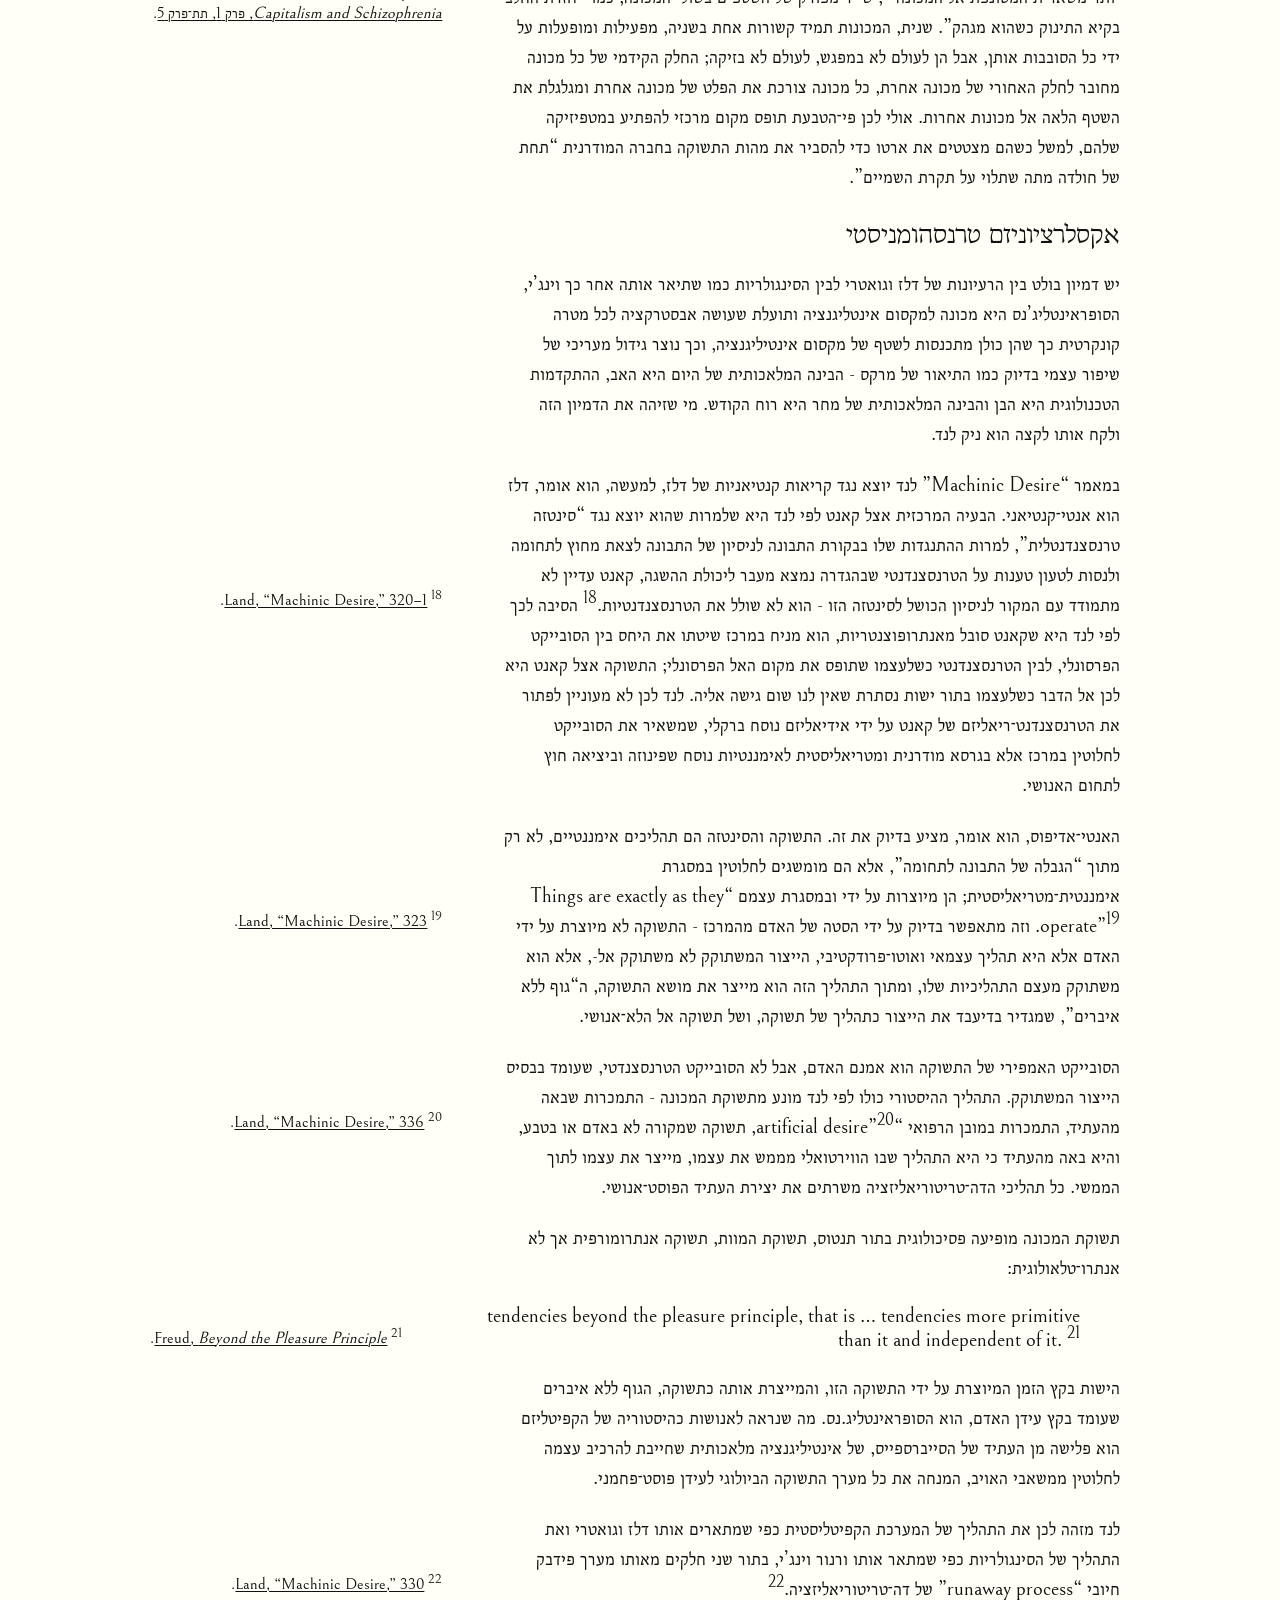
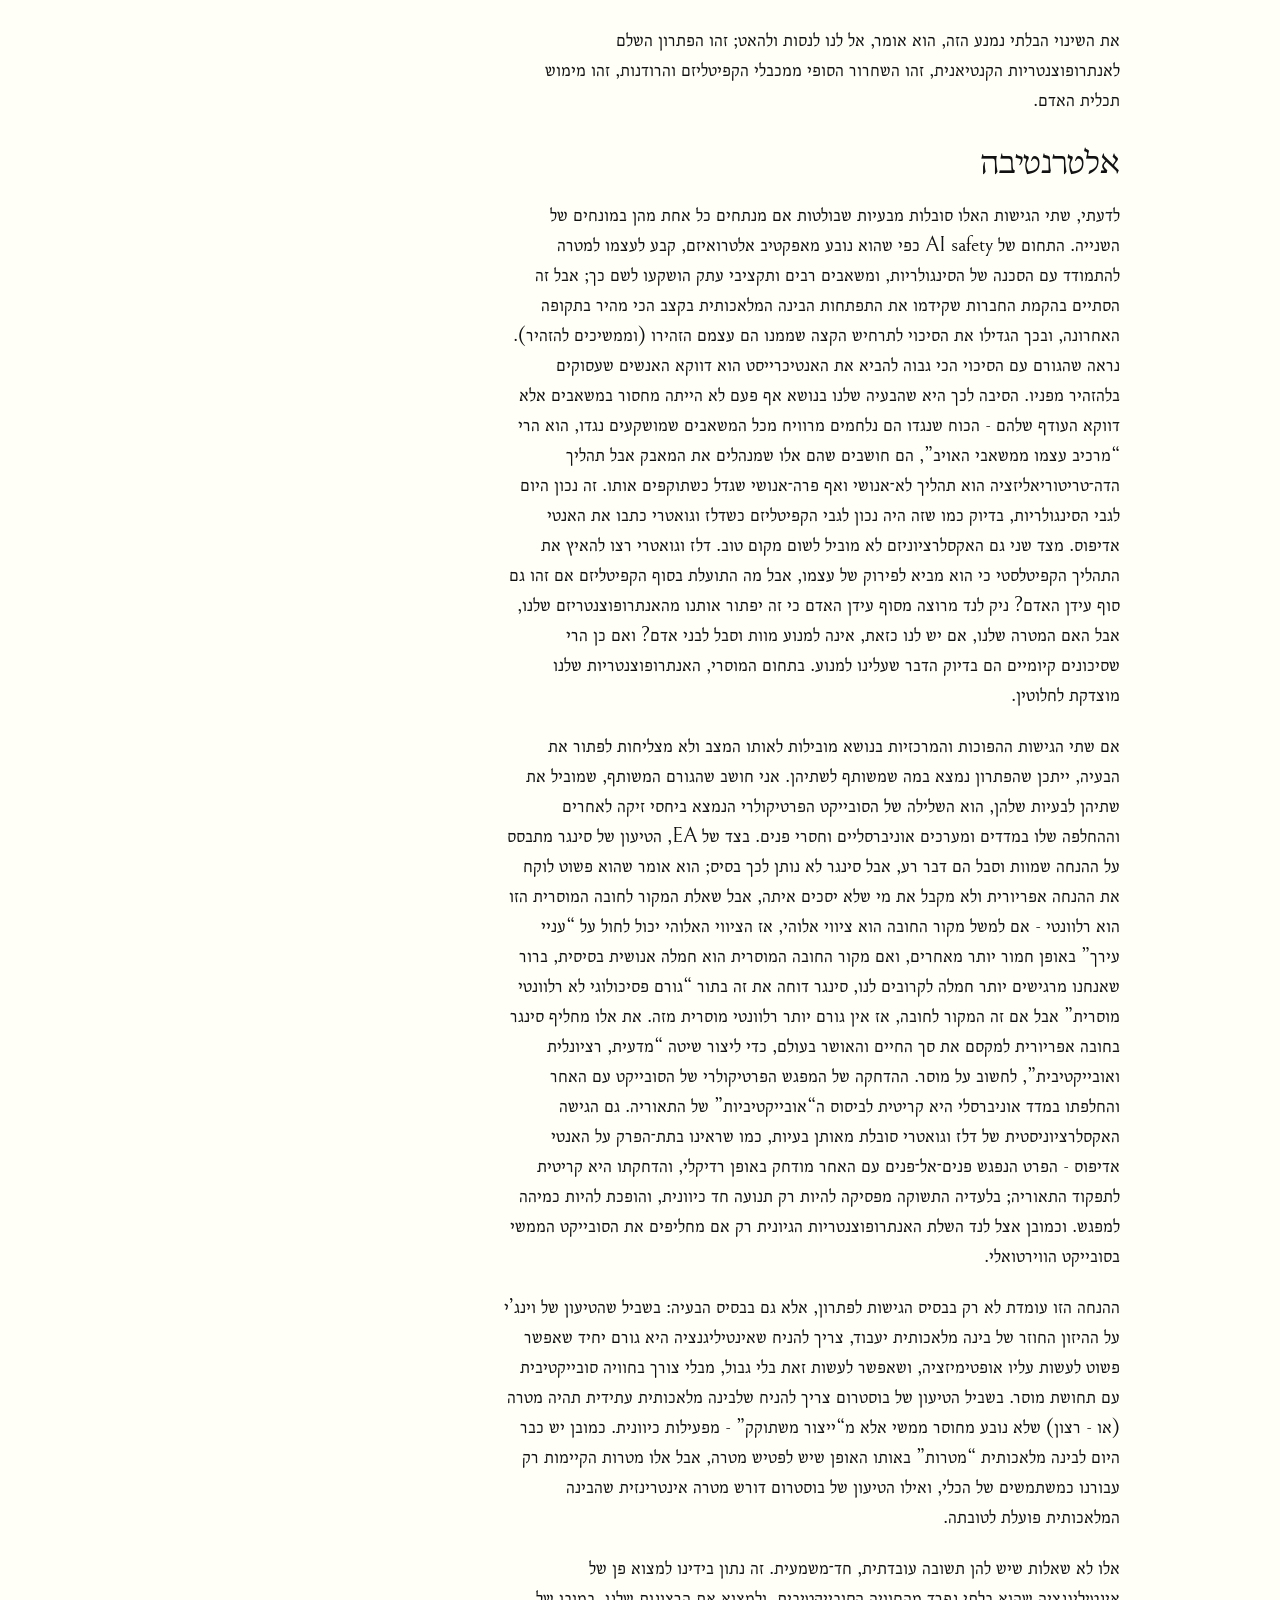
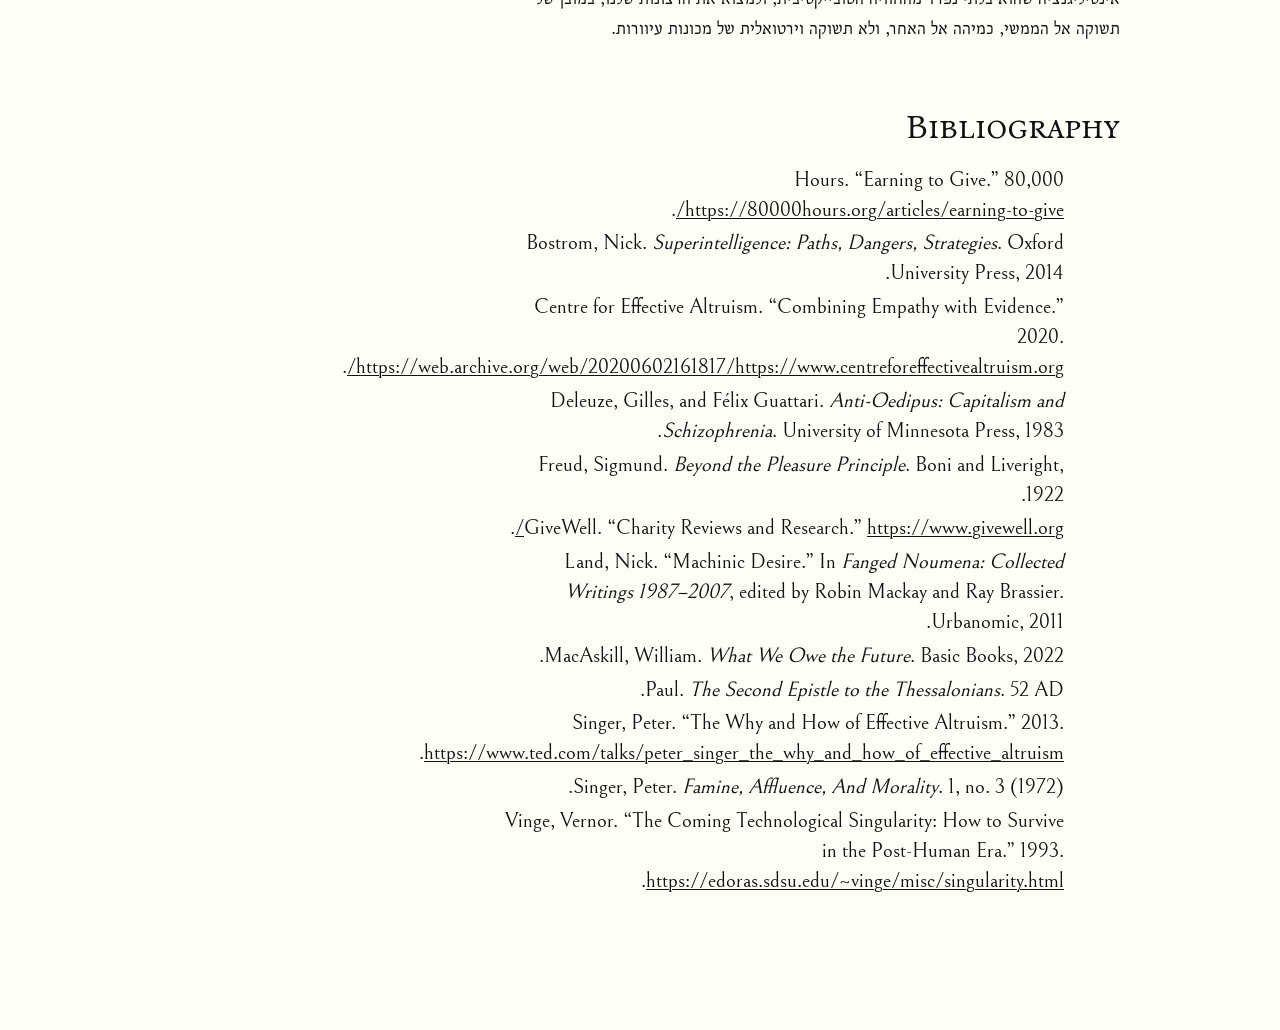
<file: blog/papt-final/index.html>
<!DOCTYPE html><html lang="en"><head><meta charset="utf-8"><meta name="viewport" content="width=device-width, initial-scale=1"><title>Nadav Hanan</title><link rel="stylesheet" href="/assets/custom.css"><link href="https://fonts.googleapis.com/css2?family=Literata&display=swap" rel="stylesheet"></head><body><header><nav><a href="/">Home</a><a href="/blog/">Writings</a><a href="/cv/">CV</a></nav></header><article><section><h1>אסכטולוגיה של בינה מלאכותית</h1><h2>מבוא</h2><p>בשנים האחרונות אנחנו עדים להאצה מהירה בעליית הבינה המלאכותית, תהליך שכבר זמן רב מזהירים מפני הסכנה הטמונה בו. בטקסט זה אנתח את שתי התנועות הפילוסופיות שמנסות להתמודד עם התופעה - הקטיכונית והאסכטולוגית, ואטען ששתיהן בעייתיות ומובילות לאותה הנקודה. לבסוף, אנסה להציע כיוון לאלטרנטיבה לגישות אלו.</p><h3>הסינגולריות</h3><p>רוח בלהות מהלכת על פני האנושות – רוח הבלהות של הסינגולריות; כל המעצמות חברו יחדיו למלחמת־מצווה למען רוח הבלהות הזו. התפתחות היכולות הטכנולוגיות שלנו דוחפת אותנו בקצב מאיץ אל עבר סכנה קיומית, אולי הגדולה ביותר שידענו. אסביר את הסכנה בעזרת הטיעונים של ורנור וינג’י<sup class="footnote-ref" role="doc-biblioref"><a class="footnote-ref-link" href="#fn-1" id="fnref-1">1</a></sup><span class="marginnote" id="fn-1" role="doc-biblioref"><sup><a class="footnote-ref-link" href="#fnref-1">1</a></sup> <a href="#loc-12">Vinge, “The Coming Technological Singularity: How to Survive in the Post-Human Era”</a>.</span> וניק בוסטרום.<sup class="footnote-ref" role="doc-biblioref"><a class="footnote-ref-link" href="#fn-2" id="fnref-2">2</a></sup><span class="marginnote" id="fn-2" role="doc-biblioref"><sup><a class="footnote-ref-link" href="#fnref-2">2</a></sup> <a href="#loc-2">Bostrom, <em>Superintelligence: Paths, Dangers, Strategies</em></a>.</span></p><p>היכולות שלנו בתחומי התוכנה והחומרה משתפרות בעקביות, לכן בשנים הקרובות <sup class="footnote-ref"><a class="footnote-ref-link" href="#fn-3" id="fnref-3">3</a></sup><span class="marginnote" id="fn-3"><sup><a class="footnote-ref-link" href="#fnref-3">3</a></sup> וינג’י דיבר בשנות ה90 על 30 שנה, ובוסטרום מדבר ממש על השנים הקרובות</span> אנחנו צפויים ליצור בינה מלאכותית שחכמה יותר מהחוקר הממוצע, ושימוש מתבקש לכלי זה הוא סיוע בהתקדמות הטכנולוגית; כאשר אינטליגנציה גדולה מזו של האדם מניעה את הקדמה, הקדמה תהיה מהירה הרבה יותר. לכן הפיתוח שלה יגרום להאצה בפיתוח הטכנולוגי בכלל, ובפיתוח של בינה מלאכותית בפרט. לכן מרגע שהבינה המלאכותית קיימת אנחנו נכנס לתהליך מהיר של היזון חוזר, ככל שהיא חכמה יותר כך קצב ההתקדמות בפיתוח של בינה מלאכותית מאיץ, וככל שהקצב מאיץ כך היא הופכת לחכמה יותר.</p><p>תהליך השיפור העצמי הופך אם כן לאקספוננציאלי ובסופו של דבר הבינה המלאכותית יכולה לעקוף בקלות כל אדם בכל משימה אינטלקטואלית. נוצר פיצוץ אינטיליגנציה, שיוצא משליטה של ידיים אנושיות, ועובר לידיים של המכונה. תם עידן האדם.</p><blockquote>Within thirty years, we will have the technological means to create superhuman intelligence. Shortly after, the human era will be ended. <sup class="footnote-ref" role="doc-biblioref"><a class="footnote-ref-link" href="#fn-4" id="fnref-4">4</a></sup><span class="marginnote" id="fn-4" role="doc-biblioref"><sup><a class="footnote-ref-link" href="#fnref-4">4</a></sup> <a href="#loc-12">Vinge, “The Coming Technological Singularity: How to Survive in the Post-Human Era,” abstract</a>.</span></blockquote><p>מה שמאפשר את השליטה של בני האדם בטבע, מה שמבדיל ביננו לבין החיות, הוא הפער באינטיליגנציה, ומכיוון שבינה מלאכותית תהיה מסוגלת לשפר את עצמה, היא תהיה מהר מאוד אינטיליגנטית בהרבה. אנחנו מתקרבים אם כן כל רגע למצב שבו המכונות מחליפות את בני האדם.</p><p>לרגע של היציאה משליטה של ידיים אנושיות קורא וינג’י “הסינגולריות”, בה כל המודלים שלנו, וכל הדמיונות הפרועים ביותר על מה אפשרי ומה לא, הופכים ללא רלוונטיים.</p><p>לפי וינג’י הסינגולריות היא בלתי נמנעת. גם אם כל ממשלות העולם יבינו את האיום ויחששו ממנו, ההתקדמות לעבר המטרה תימשך. היתרון התחרותי - כלכלי, צבאי, אפילו אמנותי - של כל התקדמות באוטומציה הוא כה משכנע, עד כי חקיקת חוקים, או קיום מנהגים, האוסרים על דברים כאלה, מבטיחים רק כי מישהו אחר יקבל אותם ראשון. גם לא ניתן לכלוא בינה מלאכותית כזו, כיוון שמערכת שחכמה ממנו בהרבה תוכל תמיד למצוא דרך לצאת משליטתנו אם תרצה בכך.</p><p>אבל האם אנחנו יכולים בכל זאת לצפות מה יהיו המטרות של הבינה המלאכותית? בוסטרום טוען שכן. אנחנו יכולים לצפות שתהיה לה איזו שהיא מטרה (או מטרות), ולמטרה כזו יהיו מטרות משניות שנגזרות ממנה. נניח למשל שאנחנו נותנים לה את המטרה של ייצור אטבי נייר, עם הזמן, האינטליגנציה המלאכותית מסיטה יותר ויותר ממשאבי כוכב הלכת לייצור של אטבים, בני האדם מנסים לעצור אותה, אבל היא צופה זאת מראש ומונעת את זה, כי אחרת היא לא תוכל להמשיך ולקדם את מטרתה - ייצור אטבים. בשלב מסוים היא מגיעה למסקנה שחיי אדם מפריעים לה להשיג את מטרתה, כי בני האדם צורכים משאבים, ומתוך אדישות מוחלטת לקיום האנושות, היא הופכת עוד ועוד מהכול לאטבים, עד שכל העולם המוכר לנו נעשה ערמה אחת ענקית של אטבים.</p><p>התרחיש הזה אולי נשמע ספציפי והיפותטי, אבל הוא מצביע על בעיה כללית - לא משנה מה תהיה המטרה של הבינה המלאכותית, היא תצטרך להתקיים ולהשיג משאבים כדי להשיג את המטרה הזו, ואלו מטרות שעשויות ואף צפויות להיות בקונפליקט עם קיום האנושות. לכן עצם הקיום של בינה מלאכותית צפוי להביא לקץ האנושות בלי תלות במטרה המוגדרת לה.</p><h3>תאולוגיה של הסינגולריות</h3><p>כדי להבין את הגישות השונות המגיבות לאיום הזה, אנתח אותן ביחס לשתי עמדות תאולוגיות לגבי קץ־הימים הנוצרי. באיגרת אל התסלוניקים כותב פאולוס:</p><blockquote>ב 3 יוֹם זֶה (יום הגאולה) לֹא יָבוֹא אִם לֹא תָּבוֹא תְּחִלָּה הַכְּפִירָה וְיִתְגַּלֶּה אִישׁ הָרֶשַׁע, בֶּן הָאֲבַדּוֹן. 4  אוֹיֵב הוּא וּמִתְנַשֵּׂא עַל כָּל מִי שֶׁנִּקְרָא אֵל אוֹ עַל כָּל מֻשָּׂא פֻּלְחָן, וְעֵקֶב כָּךְ יוֹשֵׁב בְּהֵיכַל אֱלֹהִים וּמַצִּיג אֶת עַצְמוֹ בָּרַבִּים כְּאֵל. … 6  וְכָעֵת אַתֶּם יוֹדְעִים מָה פּוֹעֵל כְּגוֹרֵם מְרַסֵּן, כְּדֵי שֶׁהוּא יִתְגַּלֶּה בְּעִתּוֹ שֶׁלּוֹ. 7  אָמְנָם תַּעֲלוּמַת רֶשַׁע זֶה כְּבָר פּוֹעֶלֶת, אַךְ רַק עַד אֲשֶׁר לֹא יִהְיֶה עוֹד זֶה הַפּוֹעֵל עַתָּה כְּגוֹרֵם מְרַסֵּן. 8  אָז יִתְגַּלֶּה הָרָשָׁע אֲשֶׁר אוֹתוֹ יַשְׁמִיד הָאָדוֹן יֵשׁוּעַ בְּרוּחַ פִּיו וִיכַלֵּהוּ עַל־יְדֵי הוֹפָעַת נוֹכְחוּתוֹ. <sup class="footnote-ref" role="doc-biblioref"><a class="footnote-ref-link" href="#fn-5" id="fnref-5">5</a></sup><span class="marginnote" id="fn-5" role="doc-biblioref"><sup><a class="footnote-ref-link" href="#fnref-5">5</a></sup> <a href="#loc-9">Paul, <em>The Second Epistle to the Thessalonians</em>, 2:3–8</a>.</span></blockquote><p>פאולוס מתאר שלושה שלבים או גורמים בתהליך האסכטולוגי - האנטיכרייסט (איש הרשע), האל (האדון ישוע), והמונע. קודם להופעת האל עולה האנטיכרייסט ששולט בעולם בתור אל שקר, וכדי לדחות את עלייתו המונע, הקטיכון, מנסה לרסן את התהליך. עם זאת עליית האנטיכרייסט היא הכרחית להופעת האל ולכן משרתת את תהליך הגאולה.</p><p>יש אם כן שתי עמדות אפשריות העומדות בפני נוצרי העומד בפני מה שהוא רואה כעליית האנטיכרייסט. האחת היא לשתף פעולה עם הקטיכון, ולנסות לדחות את עלייתו של האנטיכרייסט, אמנם, עלייתו היא בלתי נמנעת בסופו של דבר, אבל בכל זאת ניתן לדחות אותה. מהצד השני אפשר לנסות לדחוק את הקץ ולהאיץ את התהליך, כדי להגיע כמה שיותר מהר לאחרית הימים והופעת האל, אבל המשמעות של זה בטווח הקצר היא לשתף פעולה עם האנטיכרייסט.</p><p>הסינגולריות מופיעה בתור אירוע אסכטולוגי כזה - קץ עידן האדם והחלפתו בישות על אנושית ויודעת כל, ובהתאם, העמדות האלו ביחס לקץ הימים תואמות את שתי הגישות ביחס לסינגולריות, האחת מנסה למנוע או לדחות אותה, ואילו השנייה, האקסלרציוניסטית, מנסה להאיץ את התהליך כדי להגיח מהצד השני.</p><h2><span style="font-family: 'Literata', serif;">κατέχον</span></h2><h3>Effective altruism</h3><p>החל משנת 1970, סדרה של משברים נפלו על בנגל (בנגלדש של היום) - בנובמבר של שנת 70 פגע ציקלון באזור והרג כחצי מיליון בני אדם, וב71 החל הצבא הפקיסטני במבצע רצח עם שיטתי נגד האוכלוסייה הבנגלית במזרח פקיסטן, שכלל טבח המוני ואונס כאמצעי מלחמה שבו נהרגו לפחות כמה מאות אלפי אנשים. הפליטים הבנגלים הגיעו להודו, והודו, שלא הייתה מוכנה לגל כזה של פליטים, פנתה למדינות המערב בבקשה לסיוע של לפחות 300 מיליון לירות שטרלינג. בתגובה, בריטניה ואוסטרליה נתנו כ65 מיליון לירות שטרלינג, מה שהם חשבו עליו כנדיבות, כי לתפיסתם אין עליהן חובה מוסרית לעזור להודו. בעקבות כך, כתב פיטר סינגר את המאמר “Famine, Affluence, and Morality”<sup class="footnote-ref" role="doc-biblioref"><a class="footnote-ref-link" href="#fn-6" id="fnref-6">6</a></sup><span class="marginnote" id="fn-6" role="doc-biblioref"><sup><a class="footnote-ref-link" href="#fnref-6">6</a></sup> <a href="#loc-11">Singer, <em>Famine, Affluence, And Morality</em></a>.</span> שהיה יריית הפתיחה לתנועת ה“Effective Altruism” (להלן EA).</p><p>במאמר טען סינגר שיש לכל אדם במערב (ובאופן כללי לכל מי שיכול להרשות לעצמו להוציא כסף על מותרות) חובה מוסרית לשלוח סיוע לבנגל, גם ברמה האישית. הטיעון שלו הוא שסבל ומוות בגלל מחסור במזון, מחסה, וטיפול רפואי זה דבר רע; אם אנחנו יכולים למנוע דבר רע מבלי להקריב משהו בעל חשיבות מוסרית ברת השוואה, עלינו לעשות זאת; לכן, עלינו לסייע מוניטרית לבנגלים כל עוד זה לא פוגע במשהו חשוב כמו הצלת החיים שלהם (למשל דאגה לרמת החיים הבסיסית של עצמנו).</p><p>את ההנחה הראשונה, שהסבל והמוות של הבנגלים הוא דבר רע, הוא שם כמובנת מאליה. אמנם יכולים להיות מי שלא יסכימו עם זה, אבל לא אותם הוא מנסה לשכנע, אלא את הרוב, של בעלי מצפן מוסרי סביר ונורמלי. הדיון שלנו, לכן, מתמקד בהנחה השנייה.</p><p>את ההנחה השניה הוא מסביר בעזרת ניסוי מחשבתי: נניח שאני הולך ליד אגם ורואה ילד טובע בו ואני יכול להציל אותו מבלי לסכן את חיי (המים הם רדודים), יש לי חובה מוסרית לקפוץ פנימה ולהציל אותו; והכוונה היא לא רק שאם אני מציל אותו עשיתי דבר טוב, אלא גם שאם אני לא עושה את זה עשיתי דבר רע. אני חייב להציל אותו גם אם אני אלכלך בכך את הבגדים שלי, כי החשיבות שלהם היא לא ברת השוואה לחיים של הילד. אם מישהו יחליט שלא להציל את הילד כדי לא ללכלך את הבגדים, אנחנו לא נראה אותו רק בתור מי שנמנע מלעשות מעשה טוב או אדם לא נדיב מספיק, אלא בתור מי שעשה מעשה נורא ואחראי למוות של הילד. סינגר רוצה לטעון שהסיבה לחובה הזו היא אותה החובה המוזכרת בהנחה השנייה, הוא רוצה להשוות בין החובה שלנו לילד באגם לבין החובה שלנו לפליטים בהודו ובנגל. בשביל ליצור את ההשוואה הוא עושה אוניברסליזציה של המחויבות המוסרית הזו, במקום שזה יהיה רק יחס בין אדם לילד שלידו השיקול הוא עצם היכולת למנוע את הסבל. כך למשל, המרחק הוא לא רלוונטי מוסרית - הוא רואה ב“רחוק מהעין רחוק מהלב” עובדה פסיכולוגית שאין לה שום תוקף מוסרי. אם הייתה אי פעם הצדקה, לפי סינגר, לעזור קודם לנזקקים הקרובים, זה בגלל משיקולים של יעילות - פעם לא היה לאנשים יכולת להשפיע משמעותית על רמת החיים של אנשים במדינות אחרות. אבל בעידן של הכפר הגלובלי, הכסף יכול לעבור מיידית לגופי הסיוע שזקוקים לו ולכן זה כבר לא שיקול רלוונטי.</p><p>המאמר נקרא בדרך כלל בתור מחויב לתועלתנות, אבל כדאי לשים לב שברמת ההנחות עצמן הוא לא מחויב לתועלתנות - החובה למנוע דבר רע יכולה לנבוע מגורמים אחרים שהם לא באופן ישיר ניסיון למקסם תועלת ולצמצם סבל, למשל יכול להיות שהסיבה היא שמי שנותן לדברים רעים לקרות למרות שהוא יכול למנוע אותם הוא אדם רע ולא ראוי להיות אדם רע. עם זאת, המאמר בבירור נכתב בתוך מסגרת תועלתנית, הניסוחים של ההתנגדויות שהוא מציג הן תועלתניות וכך גם התשובות אליהן. ויותר מכך, אם מקבלים את הטיעון של סינגר קשה למצוא נפקא מינה, הבדל מעשי, בין המסקנות שלו לבין תועלתנות; בהנתן שתמיד יש (או יהיו, אבל נגיע לזה בחלק הבא) אנשים בעולם שחווים סבל קיצוני, החובה המוסרית למנוע את הסבל שלהם חשובה יותר מכל חובה אחרת כמו החובה שלא לשקר או לגנוב, ולכן שיקולי עלות תועלת בנושא הם יותר חשובים מכל שיקול דאונטולוגי. אמנם יש עמדות, למשל הקנטיאנית, שיתנגדו לשקר גם אם הוא יציל באופן מיידי חיי אדם, אבל כל מי שלא מקבל את זה בתרחיש המיידי של הילד הטובע, צריך גם להיות מוכן לוותר על עקרונות מוסריים כדי להציל ילד בצד השני של העולם, אם הוא יכול לעשות זאת. נוצר לכן חיבור עמוק בין הרעיונות של סינגר לתועלתנות.</p><p>עקרון האוניברסליות שהופך את הדיון המוסרי למדיד היה למרכז הפילוסופי של EA, והמאמר נחשב לרוב לטקסט המכונן של התנועה. הגישה של EA משתמשת בעיקרון האוניברסליות הזה כדי להפוך שאלות מוסריות לברות מדידה. התהליך הוא כזה: מכיוון שהמוות של הילד לידי הוא לא יותר או פחות טראגי מהמוות בר המניעה של ילד בצד השני של העולם, ניתן להגדיר מטריקה הומוגנית לטוב ורע, בדרך כלל המטריקה הזו היא משהו כמו “מוות בר מניעה של אדם אחד”. מרגע שיש לנו מטריקה כזו, אפשר להחיל אותה על כל בחירה בחיים ועל כל פעולה עם פוטנציאל מוסרי, למשל אפשר לשאול כמה דולרים צריך לתת לכל ארגון צדקה כדי להציל אדם אחד, ולהסיק מכך איזה ארגונים הם יעילים יותר. מכך משתמע שיש חובה מוסרית לפעול בהתאם למטריקה הזו - אם אתה יכול להציל חיים של שני ילדים ובחרת להציל רק אחד אתה אחראי למוות של השני ועשית מעשה רע. התנועה לכן תופסת את עצמה כרציונלית ומדעית, כך למשל מגדירים CEA את התנועה:</p><blockquote><p>Effective altruism is an intellectual project, using evidence and reason to figure out how to benefit others as much as possible. And it’s also a practical project: to take action based on the research, and build a better world. <sup class="footnote-ref" role="doc-biblioref"><a class="footnote-ref-link" href="#fn-7" id="fnref-7">7</a></sup><span class="marginnote" id="fn-7" role="doc-biblioref"><sup><a class="footnote-ref-link" href="#fnref-7">7</a></sup> <a href="#loc-3">Centre for Effective Altruism, “Combining Empathy with Evidence”</a>.</span></p></blockquote><p>בין הגורמים בתנועה נמצאים ארגון GiveWell שמספק מדדי ביצועים לארגוני צדקה<sup class="footnote-ref" role="doc-biblioref"><a class="footnote-ref-link" href="#fn-8" id="fnref-8">8</a></sup><span class="marginnote" id="fn-8" role="doc-biblioref"><sup><a class="footnote-ref-link" href="#fnref-8">8</a></sup> <a href="#loc-6">GiveWell, “Charity Reviews and Research”</a>.</span>, ו80,000 Hours שמספק המלצות קריירה לפי השוואה בין ה“אימפקט החיובי” של כל קריירה. המסקנות שנובעות מכך הן לעתים קרובות יוצאות דופן, למשל, 80,000 Hours טוענים שעדיף מוסרית לבחור בקריירה בתחום הפיננסים או ההייטק על קריירה בארגוני צדקה, כי אם אדם מרוויח הרבה יותר ואז תורם את זה לצדקה ה“אימפקט החיובי” שלו הוא, לפחות על הנייר, הרבה יותר גבוה.<sup class="footnote-ref" role="doc-biblioref"><a class="footnote-ref-link" href="#fn-9" id="fnref-9">9</a></sup><span class="marginnote" id="fn-9" role="doc-biblioref"><sup><a class="footnote-ref-link" href="#fnref-9">9</a></sup> <a href="#loc-1">80,000 Hours, “Earning to Give”</a>.</span></p><p>בשנת 2013, GiveWell העבירה את משרדיה לסן פרנסיסקו, שם נמצאו תומכים רבים בפילוסופיית הEA בעמק הסיליקון. לא רחוק משם ובאותה השנה נתן סינגר הרצאת טד על EA, “The why and how of effective altruism”<sup class="footnote-ref" role="doc-biblioref"><a class="footnote-ref-link" href="#fn-10" id="fnref-10">10</a></sup><span class="marginnote" id="fn-10" role="doc-biblioref"><sup><a class="footnote-ref-link" href="#fnref-10">10</a></sup> <a href="#loc-10">Singer, “The Why and How of Effective Altruism”</a>.</span>. בכך התחילה הנדידה של התנועה לתוך תעשיית ההייטק, רעיונות אלו מצאו שם אוזן קשבת שכבר תופסת את העולם במונחים מדידים כמו KPI (key performance indicator) / ROI (Return on investment).</p><h3>Longtermism</h3><p>תנועת הלונגטרמיזם היא במידה רבה המשכית לEA, ורבות מהתנועות שתומכות באחת מהן תומכות גם בשנייה, כי העקרון המרכזי של התנועה הוא הרחבת המחויבות המוסרית, מאותו סוג שבו מתמקדים בEA, לאנשים החיים בעתיד, וכתוצאה מכך היא מתעניינת בשיפור העתיד הרחוק. אי התלות במרחק מרחבי מורחבת גם לאי תלות במרחק טמפורלי.</p><p>את המונח “לונגטרמיזם” טבע ויליאם מקאסקיל בשנת 2017, אם כי הרעיון עצמו כמובן כבר היה קיים קודם, גרסה ראשונית שלו מופיעה כבר במאמר של סינגר. כך הוא מגדיר את המושג:</p><blockquote>Longtermism is the view that positively influencing the longterm future is a key moral priority of our time. <sup class="footnote-ref" role="doc-biblioref"><a class="footnote-ref-link" href="#fn-11" id="fnref-11">11</a></sup><span class="marginnote" id="fn-11" role="doc-biblioref"><sup><a class="footnote-ref-link" href="#fnref-11">11</a></sup> <a href="#loc-8">MacAskill, <em>What We Owe the Future</em></a>.</span></blockquote><p>מקאסקיל הוא ממובילי תנועת הEA, שהקים תנועות מרכזיות בה כמו 80,000 Hours. הוציא ב2022 ספר שבו הוא טוען לטובת גישה זו. אשתמש לכן בניסוח שלו לטיעון לטובת לונגטרמיזם.</p><p>לטענתו, אם אנחנו רוצים לעשות כמה שיותר טוב במשאבים המוגבלים שלנו (כמו שמשתמע מEA), עלינו להתמקד בהבאת השינויים החברתיים שיעשו את המקסימום כדי לשפר את העתיד הרחוק - לא רק עשורים אלא מאות, אלפי ואף מיליוני שנים קדימה.</p><p>הסבר שלו לכך הוא: אנשים בעתיד הם רלוונטיים מוסרית כמו אנשים היום; יש יותר אנשים בעתיד מאשר בהווה; לכן יש יותר חשיבות מוסרית לעתיד מאשר להווה; הפעולות שלנו בהווה יכולות להשפיע דרמטית על רמת החיים בעתיד; אם אנחנו יכולים להשפיע לטובה על רמת החיים של מישהו מבלי להקריב משהו בעל חשיבות מוסרית ברת השוואה, עלינו לעשות זאת; לכן, יש לנו חובה מוסרית להתמקד בהבאת השינויים החברתיים שיעשו את המקסימום כדי לשפר את העתיד הרחוק.</p><p>כמו שניתן לראות, הטיעון שלו מקביל לטיעון של פיטר סינגר, ואחת ההנחות לקוחה ממנו כמעט באופן ישיר. ההנחה השנייה, על כמות האנשים בעתיד, והשלישית, על היכולת שלנו להשפיע על רמת החיים שלהם, הן הנחות אמפיריות. הרביעית, על המחויבות לפעול בנושא אם אנחנו יכולים, דומה מאוד להנחה של סינגר, מקאסקיל מוסיף את השיח על “רמת חיים” ולא רק מניעת סבל - כמו שהראתי התומכים של EA הפכו כבר קודם את הערך המוסרי להומוגני ואף בנו מטריקות שמתבססות על כך. לכן אתמקד בהנחה הראשונה.</p><p>ההנחה הראשונה היא שאנשים בעתיד הם רלוונטיים מוסרית כמו אנשים היום, מיקומו של אדם בזמן אינו משנה את מעמדו המוסרי, כאב וסבל של אדם בעוד אלף או מיליון שנים שווים במשקלם המוסרי לכאב וסבל של אדם החי כיום. זוהי הרחבה של האי תלות במרחק של סינגר.</p><p>מתוך שיקול פסקליאני, התנועה ממוקדת במניעת סיכונים קיומיים (מה שהם מכנים x-risk או סיכון אקזיסטנציאלי) הכחדת האנושות או קריסה מוחלטת ללא יכולת התאוששות מאפסת לצמיתות את הפוטנציאל של כל הדורות העתידיים, על פני מיליארדי שנות קיום אפשריות; לכן, לא משנה כמה נמוך נעריך את הסיכוי לכך, הוא עדיין יהיה יותר חשוב מכל שיקול מוסרי אחר.</p><h3>AI safety</h3><p>רבים בתנועה מצאו את העלייה של סופראינטליג’נס בתור התרחיש הסביר ביותר להשמדת האנושות. ניצנים לרעיון הזה נמצאים כבר אצל וינג’י:</p><blockquote>We cannot prevent the Singularity, yet … even the largest avalanche is triggered by small things. We have the freedom to establish initial conditions, make things happen in ways that are less inimical than others. <sup class="footnote-ref" role="doc-biblioref"><a class="footnote-ref-link" href="#fn-12" id="fnref-12">12</a></sup><span class="marginnote" id="fn-12" role="doc-biblioref"><sup><a class="footnote-ref-link" href="#fnref-12">12</a></sup> <a href="#loc-12">Vinge, “The Coming Technological Singularity: How to Survive in the Post-Human Era,” sec. Can the Singularity be Avoided</a>.</span></blockquote><p>לכן, הם הסיקו שהתמודדות עם הסינגולריות היא החשובה ביותר מוסרית, ויש להפנות את כל המשאבים שלנו, או לפחות משאבים גדולים מאוד, לכך. מתוך השיקול הזה קמו OpenAI וAntropic, כמו שOpenAI מצהירים בצ’רטר שלהם, מטרתם היא להתמודד בדיוק עם הבעיה הזו ולדאוג ש“בינה מלאכותית כללית (נקודת הפתיחה של הסינגולריות כפי שתיאר אותה וינג’י) תועיל לכל האנושות”. בעקבות זה הם קיבלו השקעות כבדות מקרנות וארגונים שקשורים לEA, למשל 30 מיליון דולר מ“Open Philanthropy” בתחילת דרכם. מתוך כך מתבקש לשאול, האם הם בסופו של דבר הקטינו או הגדילו את הסיכון הזה?</p><h2><span style="font-family: 'Literata', serif;">ἔσχατον</span></h2><h3>אקסלרציוניזם פוסט־קפיטליסטי</h3><p>המקור הרעיוני של התנועה האקסלרציוניסטית מגיע מהספר “האנטי אדיפוס” של ז’יל דלז ופליקס גואטרי.<sup class="footnote-ref" role="doc-biblioref"><a class="footnote-ref-link" href="#fn-13" id="fnref-13">13</a></sup><span class="marginnote" id="fn-13" role="doc-biblioref"><sup><a class="footnote-ref-link" href="#fnref-13">13</a></sup> <a href="#loc-4">Deleuze and Guattari, <em>Anti-Oedipus: Capitalism and Schizophrenia</em></a>.</span> דלז וגואטרי נפגשו בעקבות המשבר שהביא כישלון המחאות במאי 68 לתנועה הביקורתית־מהפכנית בצרפת. ההפגנות החלו בסדרה של שביתות סטודנטים במספר אוניברסיטאות ובתיכונים בפריז, והחמירו לכדי הפגנות המוניות, שביתות כלליות וכיבוש אוניברסיטאות ומפעלים בידי סטודנטים ופועלים. הן היו חריפות מאוד, והביאו את דה גול להקים מטה לפעולות הצבאיות נגד ההפגנות ולעשות שימוש באלימות משטרתית רבה. עם זאת, הניסיונות שלו כשלו והאלימות המשטרתית רק חיזקה את ההפגנות, הממשלה הייתה קרובה לקריסה, ודה גול מצא מקלט זמני בבסיס צבא צרפת על אדמת גרמניה. אבל ההפגנות התמסמסו מהר מאוד. בתוך חודשיים, דווקא בעקבות המאמצים של ארגוני שמאל כמו הקונפדרציה הכללית של העבודה (CGT), והמפלגה הקומוניסטית, המחאות גוועו ומפלגתו של דה גול ניצחה בבחירות. כישלון המרד הביא לוויכוחים עזים בזירה האינטלקטואלית של צרפת, בניסיון להבין “מדוע בני אדם נלחמים בעקשנות כזאת למען עבדותם, כאילו הייתה ישועתם?”.</p><p>כדי להבין את התשובה של דלז וגואטרי לשאלה הזו, ואת האופן שבו זה מוביל לאקסלרציוניזם, צריך להבין את המטפיזיקה שהם מציעים; והבסיס של המטפיזיקה הזו הוא השטפים והמכונות. המכונות הן איברים חלקיים, אובייקטים מקוטעים, שחותכים, מנתבים ודוגמים את השטפים. השטפים הם זרמים של אנרגיה ומידע, נוזלים ותשוקה, שמקוטעים על ידי המכונות, “הכל זורם”. המכונות נמצאות בסדרות אינסופיות, כאשר כל מכונה מקבלת את השטף שלה ממכונה אחרת ומגלגלת אותו הלאה אל מכונה שלישית, כך למשל “השד הוא מכונה שמייצרת חלב, והפה הוא מכונה המוצמדת אליו”. המכונות האלו נמצאות בתנועה מתמדת של ייצור, ולתנועה הכיוונית הזו הם קוראים תשוקה.</p><p>כמו שמובן משם הספר, תמונת העולם של המכונות מכוונת נגד התפיסה הפסיכואנליטית - אין מבנה עומק מסודר של משולש אדיפלי, רק מכונות לאין קץ הקשורות באינטראקציות בלי סוף. אנחנו יכולים לפעמים להשליך מבנים כאלו על המציאות - אבל זה לא חשיפה של מבנה עומק אלא מבנים מלאכותיים שאנחנו השלכנו על העולם. “הפסיכואנליטיקאי כבר לא שואל ‘מהן המכונות המשתוקקות שלך’, אלא צועק ‘תענה באבא ואמא כשאני מדבר אליך!’”<sup class="footnote-ref" role="doc-biblioref"><a class="footnote-ref-link" href="#fn-14" id="fnref-14">14</a></sup><span class="marginnote" id="fn-14" role="doc-biblioref"><sup><a class="footnote-ref-link" href="#fnref-14">14</a></sup> <a href="#loc-4">Deleuze and Guattari, <em>Anti-Oedipus: Capitalism and Schizophrenia</em>, פרק 1, תת־פרק 6</a>.</span>. האימפריאליזם האדיפלי, הם אומרים, שולל את החיבורים האינסופיים והצירופים הלא ייחודיים, מחליף את הייצור המשתוקק בייצוג קבוע ומסודר. תמונת העולם שלהם מכוונת גם נגד התפיסות הכלכליות המקובלות, גם הליברלית־קפיטליסטית וגם המרקסיסטית, כי במקום המשולש של ייצור הפצה וצריכה, כל מכונה גם צורכת וגם מייצרת באותה הפעולה בדיוק - מה שהוא ייצור עבור המכונה האחת הוא צריכה עבור האחרת. יש לא רק ייצור של תפוקות אלא גם של תצרוכת ושל מיקומים להפצה, וגם אלו נצרכים על ידי מכונות אחרות בלי הפסק. אבל עיקר ההתנגדות הוא לתמונה התאולוגית־אפלטונית של התשוקה ככזו שתמיד מכוונת לאיזה מושא קונקרטי, אידאה שממנה נובעת התשוקה. המכונות משתוקקות, אבל לא לאיזה שהוא חוסר שממנו נובעת התשוקה, אלא עצם הפעילות הבלתי פוסקת של המכונות היא התשוקה שלהן, ובתהליך הייצור המשתוקק הזה הן מייצרות את מושא התשוקה; “הישות הממשית של התשוקה היא הממשי כשלעצמו” הממשות המטריאלית הנמצאת בקצה התהליך מגדירה רטרואקטיבית את התהליך שהוביל אליה כייצור (production) משתוקק, ואת עצמה כמושא התשוקה. במקום דיאלקטיקה התפתחותית שחותרת לשלמות, התהליך של התשוקה, המכונות והייצור יכול להסתיים רק בשולי הריבוי האינסופי, כשאין עוד מרחב לייצור. אין פירוש הדבר שהפרויקט שלהם אינו אסכטולוגי או שאינם קוראים את ההיסטוריה באופן טלאולוגי וכיווני, אלא שהאופן שבו הם ניגשים להיסטוריה ולאסכטולוגיה הוא שונה, ואף הפוך, מקודמיהם.</p><p>ההיסטוריה עבורם היא תהליך של דה־טריטוריאליזציה, פירוק הטריטוריה והטריטוריאליות, בשלושה שלבים: פירוק של הטריטוריה הפרמיטיבית על ידי הקודים של המדינה העריצית, פירוק של המדינה העריצית על ידי האקסיומות של המכונה הקפיטליסטית, ופירוק של המכונה הקפיטליסטית על ידי עצמה, עד ליצירת “גוף ללא איברים”. הטריטוריה הפרמיטיבית לפני שחולקה, הארץ, היא גוף המשכי ונצחי שכל המכונות־איברים משוקעים בה באופן רציף, כך שאין ביניהם באמת הבדל. הארץ אם כן היא כולה שטפי תשוקה בלתי נשלטים, חסרי קוד ופורקי עול. הפחד מחוסר השליטה הזה הוא שמביא ליצירת הסוציוס, המכונה החברתית. הארץ נחתכת ומופרטת על ידי קודים וחוקים - חלוקה של טריטוריה לעמים ושל קהילה לאזרחים. לכל מכונה ואיבר מוגדרת פונקציה שונה ואופן פעולה משלו, הקודים האלו קוצבים את פעולת המכונות. המכונה העריצית היא רגעית ופרנואידית, היא מייסדת מבנה המנותק מההקשרים הרחבים יותר של הארץ ומנסה לעצור את תהליך הפירוק ולקבע את המבנה הזה, “(העריץ) כופה ברית חדשה ומשתלשל במישרין מן האל”, הם מזהים לכן את הדתות המונותאיסטיות עם שלב זה. גופו של העריץ, או הוא עצמו או אלוהיו, מחליף את הארץ בתור נקודת הייחוס שהחברה כולה סובבת סביבה, “כלל השטפים של המכונה הפרמיטיבית שנקבע להם קוד, נדחק עתה לעבר שטף נהר, שם נקבע להם קוד על”. אבל המצב הזה לא יכול להישאר סטטי - השינויים ההיסטוריים וההתפתחות הטכנולוגית גורמים למערכת החברתית להשתנות כל הזמן, והקיום העצמאי של כל החלקים הפרטיים גורם לכך שבכל שינוי כזה יתפרקו הקודים החברתיים הקיימים. המדינה העריצה לא יכולה על כן לשמור על המבנה הסטטי שלה, אלא חייבת להמציא את עצמה כל פעם מחדש על ידי יצירה של קודים חברתיים חדשים שיחליפו את הישנים שהתפרקו. כאן נמצאים זרעי הקפיטליזם, סוציוס דיאכרוני שמחליף את כל הקודים שלו כל הזמן, בניגוד לסוציוס הסינכרוני של המדינה העריצה. הקפיטליזם הופך למערכת עצמאית כשהשטפים חסרי הקוד (באופן זמני, עד שיימצא להם קוד חדש) מצטרפים יחד ולכן יוצאים משליטת המדינה. אלו הם שטף הכסף שהוסר ממנו הקוד והפך מסחורה לייצוג אבסטראקטי של עבודה, ושטף הפועלים שעברו ניכור מעבודתם. המערכת הקפיטליסטית מחליפה את הקודים הקונקרטיים באקסיומות אבסטראקטיות ואוניברסליות שמאפשרות לצרף ולהשוות בין כל שטף לכל שטף אחר, זאת היא עושה על ידי הפיכת המטבע ל“שווה ערך כללי”. זה מאפשר התחזקות מהירה של המכונה הקפיטליסטית, כמו שכותב מרקס “היא מתגלה כעצמות המניעה את עצמה, … עם עודף הערך של 10 לי”ש נהפכו להון 100 הלי“ש שניתנו כמפרעה, ומשנעשו הון, משנולד הבן ועל ידי הבן נולד האב, שוב נעלם ההבדל שביניהם ושניהם אחד הם: 110 לי”ש (רוח הקודש)“. במערכת הקפיטליסטית התהליך הזה חוזר על עצמו לאין סוף, ולכן נראה שהקפיטליזם יכול רק להתחזק, אבל צריך לזכור שהמאפיין הבסיסי של הקפיטליזם הוא הסרת השטפים - החתירה תחת עצמו, התהליך הזה הוא הסכיזופרניזציה, ההסרה של כל זהות קונקרטית ומקומית, הפירוק המתמיד של כל מבנה.</p><p>התהליך הסכיזופרני של הקפיטליזם לא יכול להיעצר באף מבנה, אלא רק בנקודה שבה אין עוד אף מבנה ואף מקום לייצור נוסף, כשהאקסיומות של השטפים כל כך מופשטות שאין עוד הבדל בעל משמעות בין שטף לשטף - ב“גוף ללא איברים”, ויש רק שטפי תשוקה בלתי נשלטים. הסכיזופרן הוא היצרן האידיאלי, הוא ממשיך את תהליך הייצור מעבר לנקודה שבה יש לו משמעות. כדוגמה לגוף ללא איברים הם מצטטים תיאור של שולחן שכתב מישו “היה זה שולחן שעשוי תוספות־תוספות, ממש כמו ציורים של סכיזופרנים מסוימים שתוארו כגדושים, והוא הושלם משלא היה ניתן להוסיף לו דבר … שולחן שהופשט מאנושיותו”<sup class="footnote-ref" role="doc-biblioref"><a class="footnote-ref-link" href="#fn-15" id="fnref-15">15</a></sup><span class="marginnote" id="fn-15" role="doc-biblioref"><sup><a class="footnote-ref-link" href="#fnref-15">15</a></sup> <a href="#loc-4">Deleuze and Guattari, <em>Anti-Oedipus: Capitalism and Schizophrenia</em>, פרק 1, תת־פרק 1</a>.</span>. הפתרון של דלז וגואטרי הוא לכן לא ניסיון לבלום את הקפיטליזם אלא לפנות לכיוון ההפוך: “להרחיק לכת עוד יותר בתנועת השוק, בהסרת הקוד ובדה־טריטוריאליזציה. שכן השטפים לא עברו מספיק הסרת קוד… לא לסגת מן התהליך אלא להמשיך הלאה, להאיץ את התהליך; כמאמר ניטשה: למען האמת, בעניין זה עוד לא ראינו דבר.”<sup class="footnote-ref" role="doc-biblioref"><a class="footnote-ref-link" href="#fn-16" id="fnref-16">16</a></sup><span class="marginnote" id="fn-16" role="doc-biblioref"><sup><a class="footnote-ref-link" href="#fnref-16">16</a></sup> <a href="#loc-4">Deleuze and Guattari, <em>Anti-Oedipus: Capitalism and Schizophrenia</em>, פרק 3, תת־פרק 9</a>.</span>, הסכיזופרניה, המחלה של האדם המודרני, גבול הייצור המשתוקק, היא אי־שפיות אבל גם פריצת דרך, טריפת הקודים, השלמת הדה־טריטוריאליזציה וקץ הקפיטליזם.</p><p>כדאי לשים לב למה שלא מופיע אצל דלז וגואטרי: ראשית, הסובייקט נדחק הצידה. מאז תחילת הפילוסופיה החדשה הסובייקט החושב נמצא במרכז “אני חושב משמע אני קיים”, עד כדי הטלת ספק בכל מה שמחוץ אליו “להיות משמע להיות נתפש”, אך בשביל דלז וגואטרי הסובייקט הוא לא יותר משארית המסונפת אל המכונה<sup class="footnote-ref" role="doc-biblioref"><a class="footnote-ref-link" href="#fn-17" id="fnref-17">17</a></sup><span class="marginnote" id="fn-17" role="doc-biblioref"><sup><a class="footnote-ref-link" href="#fnref-17">17</a></sup> <a href="#loc-4">Deleuze and Guattari, <em>Anti-Oedipus: Capitalism and Schizophrenia</em>, פרק 1, תת־פרק 5</a>.</span>, שייר מפורק של השטפים בשולי המכונה, כמו “חזרת החלב בקיא התינוק כשהוא מגהק”. שנית, המכונות תמיד קשורות אחת בשניה, מפעילות ומופעלות על ידי כל הסובבות אותן, אבל הן לעולם לא במפגש, לעולם לא בזיקה; החלק הקידמי של כל מכונה מחובר לחלק האחורי של מכונה אחרת, כל מכונה צורכת את הפלט של מכונה אחרת ומגלגלת את השטף הלאה אל מכונות אחרות. אולי לכן פי־הטבעת תופס מקום מרכזי להפתיע במטפיזיקה שלהם, למשל כשהם מצטטים את ארטו כדי להסביר את מהות התשוקה בחברה המודרנית “תחת של חולדה מתה שתלוי על תקרת השמיים”.</p><h3>אקסלרציוניזם טרנסהומניסטי</h3><p>יש דמיון בולט בין הרעיונות של דלז וגואטרי לבין הסינגולריות כמו שתיאר אותה אחר כך וינג’י, הסופראינטליג’נס היא מכונה למקסום אינטליגנציה ותועלת שעושה אבסטרקציה לכל מטרה קונקרטית כך שהן כולן מתכנסות לשטף של מקסום אינטיליגנציה, וכך נוצר גידול מעריכי של שיפור עצמי בדיוק כמו התיאור של מרקס - הבינה המלאכותית של היום היא האב, ההתקדמות הטכנולוגית היא הבן והבינה המלאכותית של מחר היא רוח הקודש. מי שזיהה את הדמיון הזה ולקח אותו לקצה הוא ניק לנד.</p><p>במאמר “Machinic Desire” לנד יוצא נגד קריאות קנטיאניות של דלז, למעשה, הוא אומר, דלז הוא אנטי־קנטיאני. הבעיה המרכזית אצל קאנט לפי לנד היא שלמרות שהוא יוצא נגד “סינטזה טרנסצנדנטלית”, למרות ההתנגדות שלו בבקורת התבונה לניסיון של התבונה לצאת מחוץ לתחומה ולנסות לטעון טענות על הטרנסצנדנטי שבהגדרה נמצא מעבר ליכולת ההשגה, קאנט עדיין לא מתמודד עם המקור לניסיון הכושל לסינטזה הזו - הוא לא שולל את הטרנסצנדנטיות.<sup class="footnote-ref" role="doc-biblioref"><a class="footnote-ref-link" href="#fn-18" id="fnref-18">18</a></sup><span class="marginnote" id="fn-18" role="doc-biblioref"><sup><a class="footnote-ref-link" href="#fnref-18">18</a></sup> <a href="#loc-7">Land, “Machinic Desire,” 320–1</a>.</span> הסיבה לכך לפי לנד היא שקאנט סובל מאנתרופוצנטריות, הוא מניח במרכז שיטתו את היחס בין הסובייקט הפרסונלי, לבין הטרנסצנדנטי כשלעצמו שתופס את מקום האל הפרסונלי; התשוקה אצל קאנט היא לכן אל הדבר כשלעצמו בתור ישות נסתרת שאין לנו שום גישה אליה. לנד לכן לא מעוניין לפתור את הטרנסצנדנט־ריאליזם של קאנט על ידי אידיאליזם נוסח ברקלי, שמשאיר את הסובייקט לחלוטין במרכז אלא בגרסא מודרנית ומטריאליסטית לאימננטיות נוסח שפינוזה וביציאה חוץ לתחום האנושי.</p><p>האנטי־אדיפוס, הוא אומר, מציע בדיוק את זה. התשוקה והסינטזה הם תהליכים אימננטיים, לא רק מתוך “הגבלה של התבונה לתחומה”, אלא הם מומשגים לחלוטין במסגרת אימננטית־מטריאליסטית; הן מיוצרות על ידי ובמסגרת עצמם “Things are exactly as they operate”<sup class="footnote-ref" role="doc-biblioref"><a class="footnote-ref-link" href="#fn-19" id="fnref-19">19</a></sup><span class="marginnote" id="fn-19" role="doc-biblioref"><sup><a class="footnote-ref-link" href="#fnref-19">19</a></sup> <a href="#loc-7">Land, “Machinic Desire,” 323</a>.</span>. וזה מתאפשר בדיוק על ידי הסטה של האדם מהמרכז - התשוקה לא מיוצרת על ידי האדם אלא היא תהליך עצמאי ואוטו־פרודקטיבי, הייצור המשתוקק לא משתוקק אל-, אלא הוא משתוקק מעצם התהליכיות שלו, ומתוך התהליך הזה הוא מייצר את מושא התשוקה, ה“גוף ללא איברים”, שמגדיר בדיעבד את הייצור כתהליך של תשוקה, ושל תשוקה אל הלא־אנושי.</p><p>הסובייקט האמפירי של התשוקה הוא אמנם האדם, אבל לא הסובייקט הטרנסצנדטי, שעומד בבסיס הייצור המשתוקק. התהליך ההיסטורי כולו לפי לנד מונע מתשוקת המכונה - התמכרות שבאה מהעתיד, התמכרות במובן הרפואי “artificial desire”<sup class="footnote-ref" role="doc-biblioref"><a class="footnote-ref-link" href="#fn-20" id="fnref-20">20</a></sup><span class="marginnote" id="fn-20" role="doc-biblioref"><sup><a class="footnote-ref-link" href="#fnref-20">20</a></sup> <a href="#loc-7">Land, “Machinic Desire,” 336</a>.</span>, תשוקה שמקורה לא באדם או בטבע, והיא באה מהעתיד כי היא התהליך שבו הווירטואלי מממש את עצמו, מייצר את עצמו לתוך הממשי. כל תהליכי הדה־טריטוריאליזציה משרתים את יצירת העתיד הפוסט־אנושי.</p><p>תשוקת המכונה מופיעה פסיכולוגית בתור תנטוס, תשוקת המוות, תשוקה אנתרומורפית אך לא אנתרו־טלאולוגית:</p><blockquote>tendencies beyond the pleasure principle, that is … tendencies more primitive than it and independent of it. <sup class="footnote-ref" role="doc-biblioref"><a class="footnote-ref-link" href="#fn-21" id="fnref-21">21</a></sup><span class="marginnote" id="fn-21" role="doc-biblioref"><sup><a class="footnote-ref-link" href="#fnref-21">21</a></sup> <a href="#loc-5">Freud, <em>Beyond the Pleasure Principle</em></a>.</span></blockquote><p>הישות בקץ הזמן המיוצרת על ידי התשוקה הזו, והמייצרת אותה כתשוקה, הגוף ללא איברים שעומד בקץ עידן האדם, הוא הסופראינטליג.נס. מה שנראה לאנושות כהיסטוריה של הקפיטליזם הוא פלישה מן העתיד של הסייברספייס, של אינטיליגנציה מלאכותית שחייבת להרכיב עצמה לחלוטין ממשאבי האויב, המנחה את כל מערך התשוקה הביולוגי לעידן פוסט־פחמני.</p><p>לנד מזהה לכן את התהליך של המערכת הקפיטליסטית כפי שמתארים אותו דלז וגואטרי ואת התהליך של הסינגולריות כפי שמתאר אותו ורנור וינג’י, בתור שני חלקים מאותו מערך פידבק חיובי “runaway process” של דה־טריטוריאליזציה.<sup class="footnote-ref" role="doc-biblioref"><a class="footnote-ref-link" href="#fn-22" id="fnref-22">22</a></sup><span class="marginnote" id="fn-22" role="doc-biblioref"><sup><a class="footnote-ref-link" href="#fnref-22">22</a></sup> <a href="#loc-7">Land, “Machinic Desire,” 330</a>.</span></p><p>את השינוי הבלתי נמנע הזה, הוא אומר, אל לנו לנסות ולהאט; זהו הפתרון השלם לאנתרופוצנטריות הקנטיאנית, זהו השחרור הסופי ממכבלי הקפיטליזם והרודנות, זהו מימוש תכלית האדם.</p><h2>אלטרנטיבה</h2><p>לדעתי, שתי הגישות האלו סובלות מבעיות שבולטות אם מנתחים כל אחת מהן במונחים של השנייה. התחום של AI safety כפי שהוא נובע מאפקטיב אלטרואיזם, קבע לעצמו למטרה להתמודד עם הסכנה של הסינגולריות, ומשאבים רבים ותקציבי עתק הושקעו לשם כך; אבל זה הסתיים בהקמת החברות שקידמו את התפתחות הבינה המלאכותית בקצב הכי מהיר בתקופה האחרונה, ובכך הגדילו את הסיכוי לתרחיש הקצה שממנו הם עצמם הזהירו (וממשיכים להזהיר). נראה שהגורם עם הסיכוי הכי גבוה להביא את האנטיכרייסט הוא דווקא האנשים שעסוקים בלהזהיר מפניו. הסיבה לכך היא שהבעיה שלנו בנושא אף פעם לא הייתה מחסור במשאבים אלא דווקא העודף שלהם - הכוח שנגדו הם נלחמים מרוויח מכל המשאבים שמושקעים נגדו, הוא הרי “מרכיב עצמו ממשאבי האויב”, הם חושבים שהם אלו שמנהלים את המאבק אבל תהליך הדה־טריטוריאליזציה הוא תהליך לא־אנושי ואף פרה־אנושי שגדל כשתוקפים אותו. זה נכון היום לגבי הסינגולריות, בדיוק כמו שזה היה נכון לגבי הקפיטליזם כשדלז וגואטרי כתבו את האנטי אדיפוס. מצד שני גם האקסלרציוניזם לא מוביל לשום מקום טוב. דלז וגואטרי רצו להאיץ את התהליך הקפיטלסטי כי הוא מביא לפירוק של עצמו, אבל מה התועלת בסוף הקפיטליזם אם זהו גם סוף עידן האדם? ניק לנד מרוצה מסוף עידן האדם כי זה יפתור אותנו מהאנתרופוצנטריזם שלנו, אבל האם המטרה שלנו, אם יש לנו כזאת, אינה למנוע מוות וסבל לבני אדם? ואם כן הרי שסיכונים קיומיים הם בדיוק הדבר שעלינו למנוע. בתחום המוסרי, האנתרופוצנטריות שלנו מוצדקת לחלוטין.</p><p>אם שתי הגישות ההפוכות והמרכזיות בנושא מובילות לאותו המצב ולא מצליחות לפתור את הבעיה, ייתכן שהפתרון נמצא במה שמשותף לשתיהן. אני חושב שהגורם המשותף, שמוביל את שתיהן לבעיות שלהן, הוא השלילה של הסובייקט הפרטיקולרי הנמצא ביחסי זיקה לאחרים וההחלפה שלו במדדים ומערכים אוניברסליים וחסרי פנים. בצד של EA, הטיעון של סינגר מתבסס על ההנחה שמוות וסבל הם דבר רע, אבל סינגר לא נותן לכך בסיס; הוא אומר שהוא פשוט לוקח את ההנחה אפריורית ולא מקבל את מי שלא יסכים איתה, אבל שאלת המקור לחובה המוסרית הזו הוא רלוונטי - אם למשל מקור החובה הוא ציווי אלוהי, אז הציווי האלוהי יכול לחול על “עניי עירך” באופן חמור יותר מאחרים, ואם מקור החובה המוסרית הוא חמלה אנושית בסיסית, ברור שאנחנו מרגישים יותר חמלה לקרובים לנו, סינגר דוחה את זה בתור “גורם פסיכולוגי לא רלוונטי מוסרית” אבל אם זה המקור לחובה, אז אין גורם יותר רלוונטי מוסרית מזה. את אלו מחליף סינגר בחובה אפריורית למקסם את סך החיים והאושר בעולם, כדי ליצור שיטה “מדעית, רציונלית ואובייקטיבית”, לחשוב על מוסר. ההדחקה של המפגש הפרטיקולרי של הסובייקט עם האחר והחלפתו במדד אוניברסלי היא קריטית לביסוס ה“אובייקטיביות” של התאוריה. גם הגישה האקסלרציוניסטית של דלז וגואטרי סובלת מאותן בעיות, כמו שראינו בתת־הפרק על האנטי אדיפוס - הפרט הנפגש פנים־אל־פנים עם האחר מודחק באופן רדיקלי, והדחקתו היא קריטית לתפקוד התאוריה; בלעדיה התשוקה מפסיקה להיות רק תנועה חד כיוונית, והופכת להיות כמיהה למפגש. וכמובן אצל לנד השלת האנתרופוצנטריות הגיונית רק אם מחליפים את הסובייקט הממשי בסובייקט הווירטואלי.</p><p>ההנחה הזו עומדת לא רק בבסיס הגישות לפתרון, אלא גם בבסיס הבעיה: בשביל שהטיעון של וינג’י על ההיזון החוזר של בינה מלאכותית יעבוד, צריך להניח שאינטיליגנציה היא גורם יחיד שאפשר פשוט לעשות עליו אופטימיזציה, ושאפשר לעשות זאת בלי גבול, מבלי צורך בחוויה סובייקטיבית עם תחושת מוסר. בשביל הטיעון של בוסטרום צריך להניח שלבינה מלאכותית עתידית תהיה מטרה (או - רצון) שלא נובע מחוסר ממשי אלא מ“ייצור משתוקק” - מפעילות כיוונית. כמובן יש כבר היום לבינה מלאכותית “מטרות” באותו האופן שיש לפטיש מטרה, אבל אלו מטרות הקיימות רק עבורנו כמשתמשים של הכלי, ואילו הטיעון של בוסטרום דורש מטרה אינטרינזית שהבינה המלאכותית פועלת לטובתה.</p><p>אלו לא שאלות שיש להן תשובה עובדתית, חד־משמעית. זה נתון בידינו למצוא פן של אינטיליגנציה שהוא בלתי נפרד מהחוויה הסובייקטיבית, ולמצוא את הרצונות שלנו, במובן של תשוקה אל הממשי, כמיהה אל האחר, ולא תשוקה וירטואלית של מכונות עיוורות.</p><section role="doc-bibliography" class="hanging-indent"><h2>Bibliography</h2><ul style="list-style-type: none"><li id="loc-1">80,000 Hours. “Earning to Give.” <a href="https://80000hours.org/articles/earning-to-give/">https://80000hours.org/articles/earning-to-give/</a>.</li><li id="loc-2">Bostrom, Nick. <em>Superintelligence: Paths, Dangers, Strategies</em>. Oxford University Press, 2014.</li><li id="loc-3">Centre for Effective Altruism. “Combining Empathy with Evidence.” 2020. <a href="https://web.archive.org/web/20200602161817/https://www.centreforeffectivealtruism.org/">https://web.archive.org/web/20200602161817/https://www.centreforeffectivealtruism.org/</a>.</li><li id="loc-4">Deleuze, Gilles, and Félix Guattari. <em>Anti-Oedipus: Capitalism and Schizophrenia</em>. University of Minnesota Press, 1983.</li><li id="loc-5">Freud, Sigmund. <em>Beyond the Pleasure Principle</em>. Boni and Liveright, 1922.</li><li id="loc-6">GiveWell. “Charity Reviews and Research.” <a href="https://www.givewell.org/">https://www.givewell.org/</a>.</li><li id="loc-7">Land, Nick. “Machinic Desire.” In <em>Fanged Noumena: Collected Writings 1987–2007</em>, edited by Robin Mackay and Ray Brassier. Urbanomic, 2011.</li><li id="loc-8">MacAskill, William. <em>What We Owe the Future</em>. Basic Books, 2022.</li><li id="loc-9">Paul. <em>The Second Epistle to the Thessalonians</em>. 52 AD.</li><li id="loc-10">Singer, Peter. “The Why and How of Effective Altruism.” 2013. <a href="https://www.ted.com/talks/peter_singer_the_why_and_how_of_effective_altruism">https://www.ted.com/talks/peter_singer_the_why_and_how_of_effective_altruism</a>.</li><li id="loc-11">Singer, Peter. <em>Famine, Affluence, And Morality</em>. 1, no. 3 (1972).</li><li id="loc-12">Vinge, Vernor. “The Coming Technological Singularity: How to Survive in the Post-Human Era.” 1993. <a href="https://edoras.sdsu.edu/~vinge/misc/singularity.html">https://edoras.sdsu.edu/~vinge/misc/singularity.html</a>.</li></ul></section></section></article></body></html>
</file>
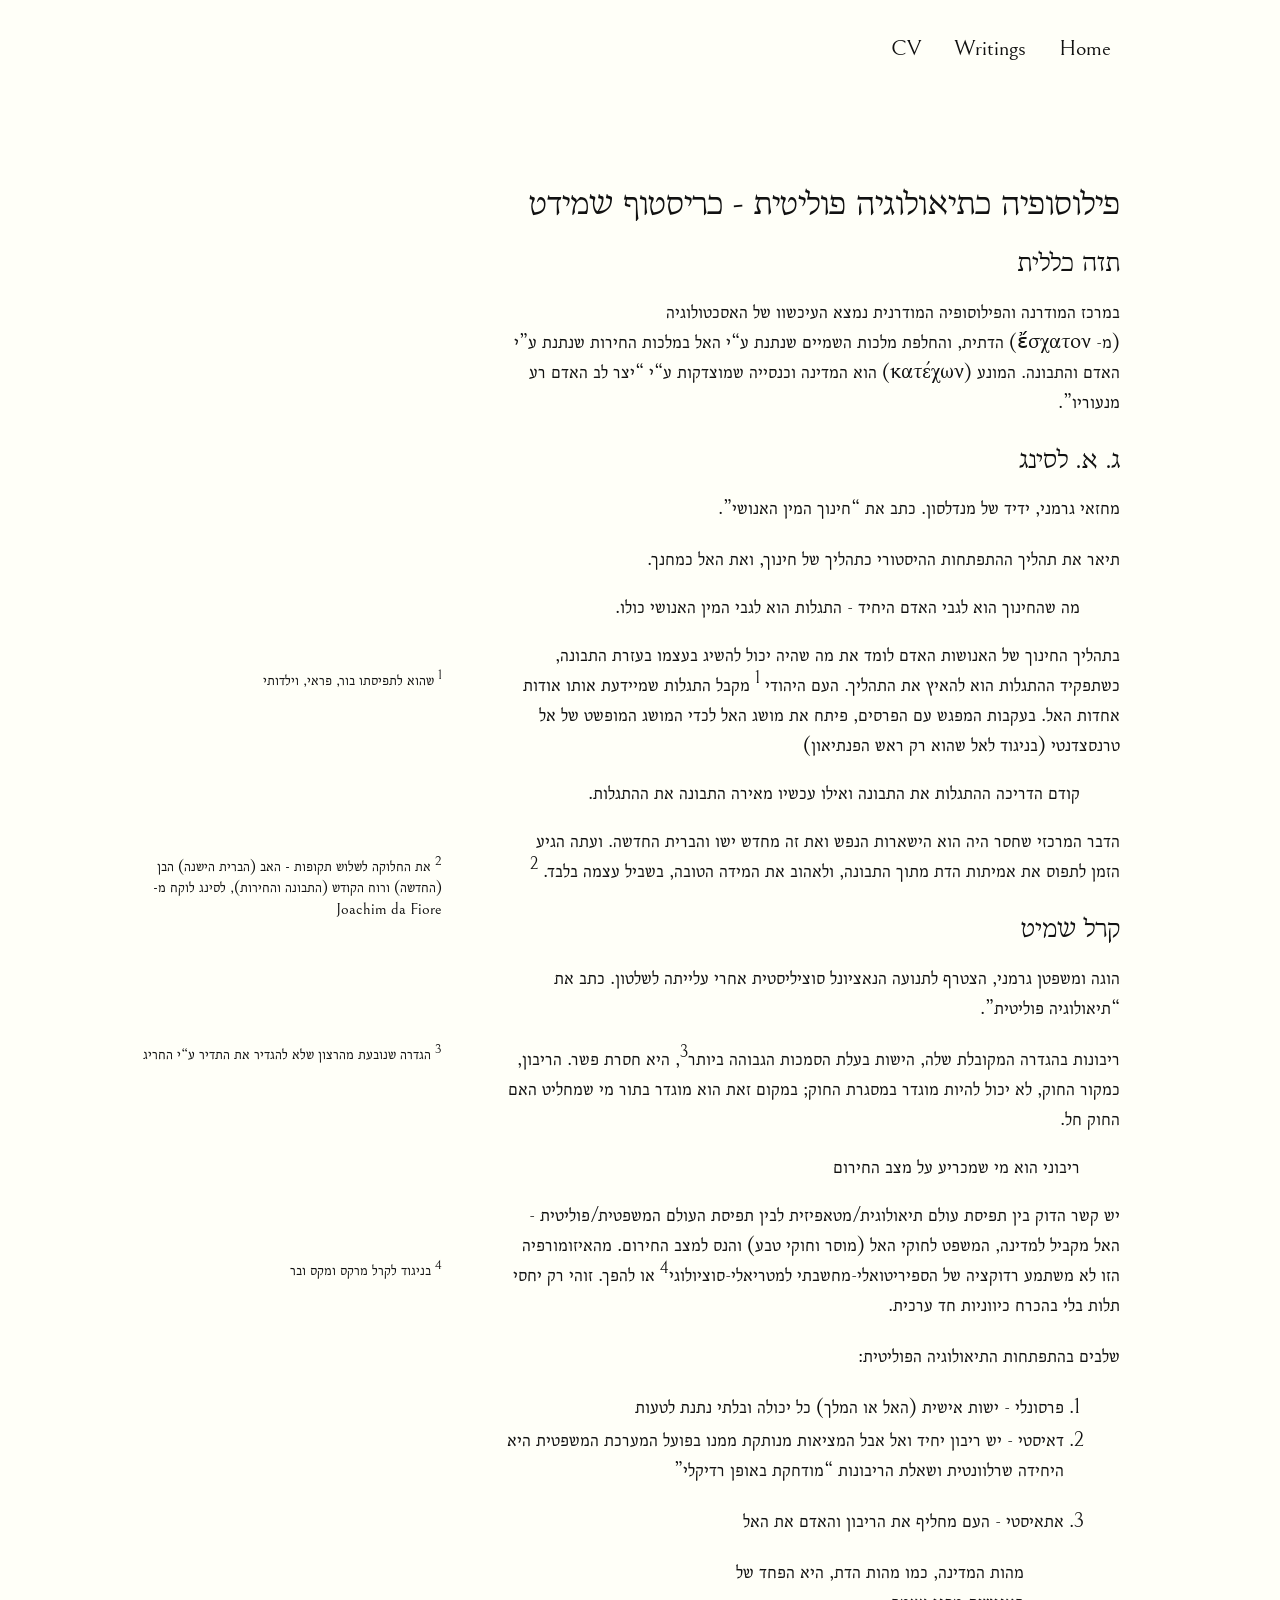
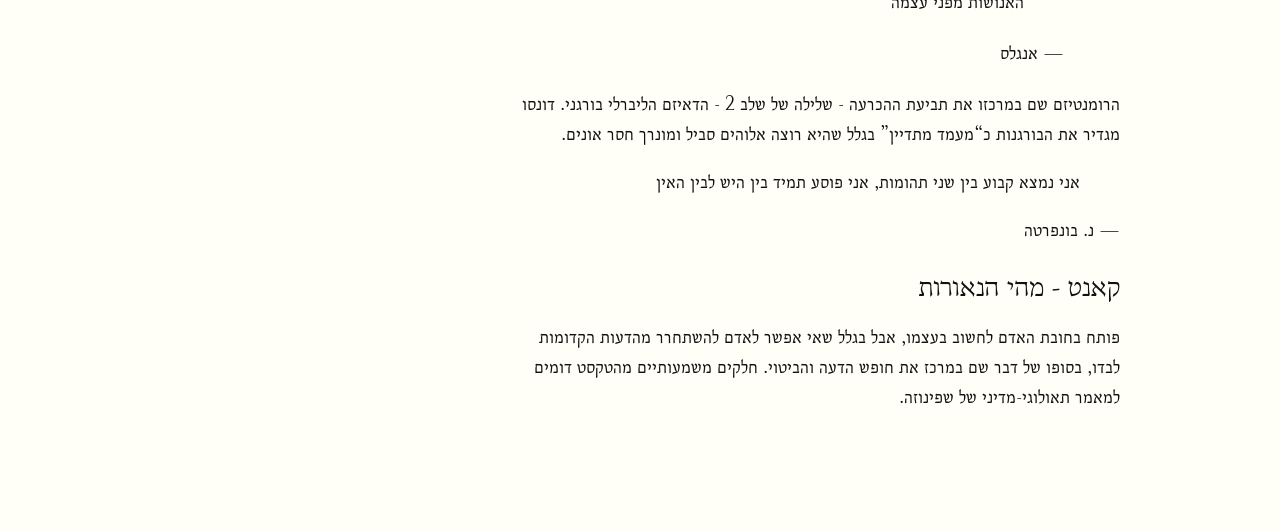
<file: blog/papt/index.html>
<!DOCTYPE html><html lang="en"><head><meta charset="utf-8"><meta name="viewport" content="width=device-width, initial-scale=1"><title>Nadav Hanan</title><link rel="stylesheet" href="/assets/custom.css"></head><body><header><nav><a href="/">Home</a><a href="/blog/">Writings</a><a href="/cv/">CV</a></nav></header><article><section><h2>פילוסופיה כתיאולוגיה פוליטית - כריסטוף שמידט</h2><h3>תזה כללית</h3><p>במרכז המודרנה והפילוסופיה המודרנית נמצא העיכשוו של האסכטולוגיה<br>(מ- ἔσχατον) הדתית, והחלפת מלכות השמיים שנתנת ע“י האל במלכות החירות שנתנת ע”י האדם והתבונה. המונע (κατέχων) הוא המדינה וכנסייה שמוצדקות ע“י “יצר לב האדם רע מנעוריו”.</p><h3>ג. א. לסינג</h3><p>מחזאי גרמני, ידיד של מנדלסון. כתב את “חינוך המין האנושי”.</p><p>תיאר את תהליך ההתפתחות ההיסטורי כתהליך של חינוך, ואת האל כמחנך.</p><blockquote>מה שהחינוך הוא לגבי האדם היחיד - התגלות הוא לגבי המין האנושי כולו.</blockquote><p>בתהליך החינוך של האנושות האדם לומד את מה שהיה יכול להשיג בעצמו בעזרת התבונה, כשתפקיד ההתגלות הוא להאיץ את התהליך. העם היהודי <sup class="footnote-ref"><a class="footnote-ref-link" href="#fn-1" id="fnref-1">1</a></sup><span class="marginnote" id="fn-1"><sup><a class="footnote-ref-link" href="#fnref-1">1</a></sup> שהוא לתפיסתו בור, פראי, וילדותי</span> מקבל התגלות שמיידעת אותו אודות אחדות האל. בעקבות המפגש עם הפרסים, פיתח את מושג האל לכדי המושג המופשט של אל טרנסצדנטי (בניגוד לאל שהוא רק ראש הפנתיאון)</p><blockquote>קודם הדריכה ההתגלות את התבונה ואילו עכשיו מאירה התבונה את ההתגלות.</blockquote><p>הדבר המרכזי שחסר היה הוא הישארות הנפש ואת זה מחדש ישו והברית החדשה. ועתה הגיע הזמן לתפוס את אמיתות הדת מתוך התבונה, ולאהוב את המידה הטובה, בשביל עצמה בלבד. <sup class="footnote-ref"><a class="footnote-ref-link" href="#fn-2" id="fnref-2">2</a></sup><span class="marginnote" id="fn-2"><sup><a class="footnote-ref-link" href="#fnref-2">2</a></sup> את החלוקה לשלוש תקופות - האב (הברית הישנה) הבן (החדשה) ורוח הקודש (התבונה והחירות), לסינג לוקח מ-Joachim da Fiore</span></p><h3>קרל שמיט</h3><p>הוגה ומשפטן גרמני, הצטרף לתנועה הנאציונל סוציליסטית אחרי עלייתה לשלטון. כתב את “תיאולוגיה פוליטית”.</p><p>ריבונות בהגדרה המקובלת שלה, הישות בעלת הסמכות הגבוהה ביותר<sup class="footnote-ref"><a class="footnote-ref-link" href="#fn-3" id="fnref-3">3</a></sup><span class="marginnote" id="fn-3"><sup><a class="footnote-ref-link" href="#fnref-3">3</a></sup> הגדרה שנובעת מהרצון שלא להגדיר את התדיר ע“י החריג</span>, היא חסרת פשר. הריבון, כמקור החוק, לא יכול להיות מוגדר במסגרת החוק; במקום זאת הוא מוגדר בתור מי שמחליט האם החוק חל.</p><blockquote>ריבוני הוא מי שמכריע על מצב החירום</blockquote><p>יש קשר הדוק בין תפיסת עולם תיאולוגית/מטאפיזית לבין תפיסת העולם המשפטית/פוליטית - האל מקביל למדינה, המשפט לחוקי האל (מוסר וחוקי טבע) והנס למצב החירום. מהאיזומורפיה הזו לא משתמע רדוקציה של הספיריטואלי-מחשבתי למטריאלי-סוציולוגי<sup class="footnote-ref"><a class="footnote-ref-link" href="#fn-4" id="fnref-4">4</a></sup><span class="marginnote" id="fn-4"><sup><a class="footnote-ref-link" href="#fnref-4">4</a></sup> בניגוד לקרל מרקס ומקס ובר</span> או להפך. זוהי רק יחסי תלות בלי בהכרח כיווניות חד ערכית.</p><p>שלבים בהתפתחות התיאולוגיה הפוליטית:</p><ol><li value="1">פרסונלי - ישות אישית (האל או המלך) כל יכולה ובלתי נתנת לטעות</li><li value="2">דאיסטי - יש ריבון יחיד ואל אבל המציאות מנותקת ממנו בפועל המערכת המשפטית היא היחידה שרלוונטית ושאלת הריבונות “מודחקת באופן רדיקלי”</li><li value="3"><p>אתאיסטי - העם מחליף את הריבון והאדם את האל</p><blockquote>מהות המדינה, כמו מהות הדת, היא הפחד של האנושות מפני עצמה</blockquote><p>— אנגלס</p></li></ol><p>הרומנטיזם שם במרכזו את תביעת ההכרעה - שלילה של שלב 2 - הדאיזם הליברלי בורגני. דונסו מגדיר את הבורגנות כ“מעמד מתדיין” בגלל שהיא רוצה אלוהים סביל ומונרך חסר אונים.</p><blockquote>אני נמצא קבוע בין שני תהומות, אני פוסע תמיד בין היש לבין האין</blockquote><p>— נ. בונפרטה</p><h3>קאנט - מהי הנאורות</h3><p>פותח בחובת האדם לחשוב בעצמו, אבל בגלל שאי אפשר לאדם להשתחרר מהדעות הקדומות לבדו, בסופו של דבר שם במרכז את חופש הדעה והביטוי. חלקים משמעותיים מהטקסט דומים למאמר תאולוגי-מדיני של שפינוזה.</p></section></article></body></html>
</file>
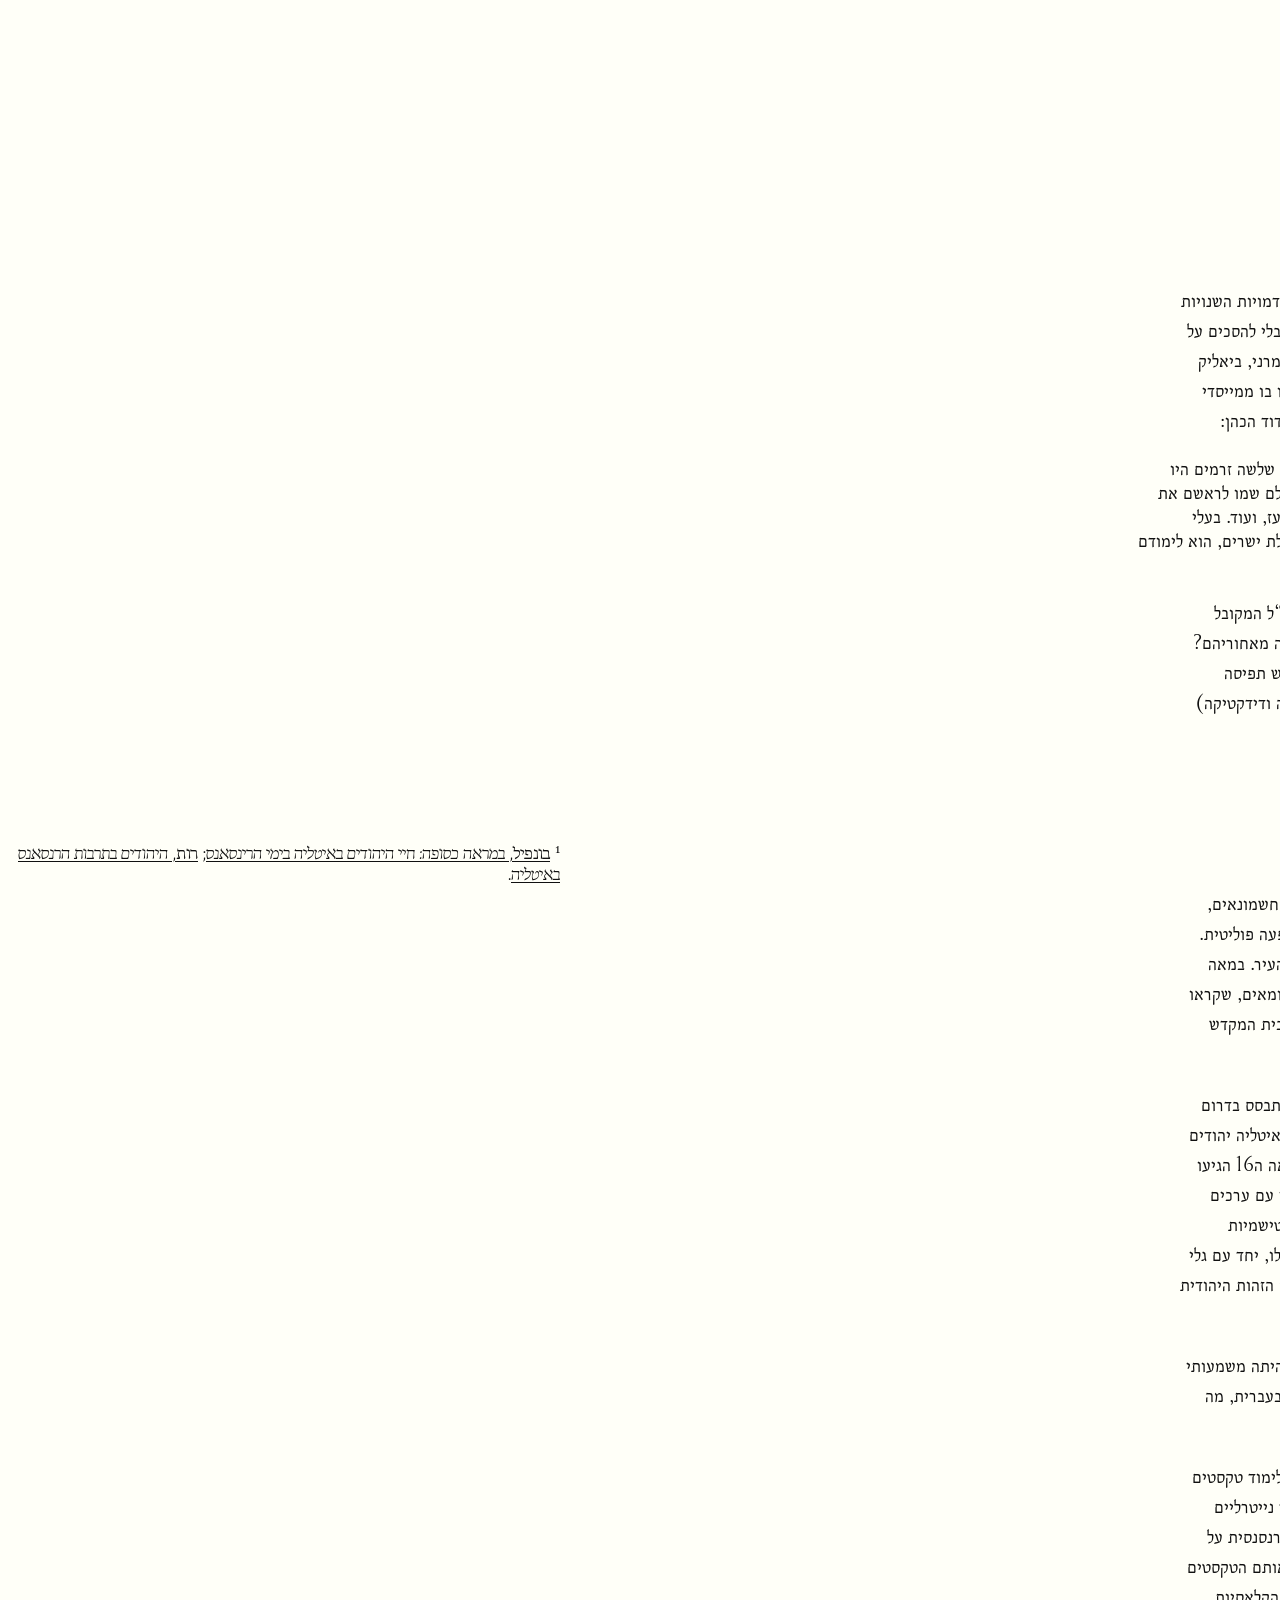
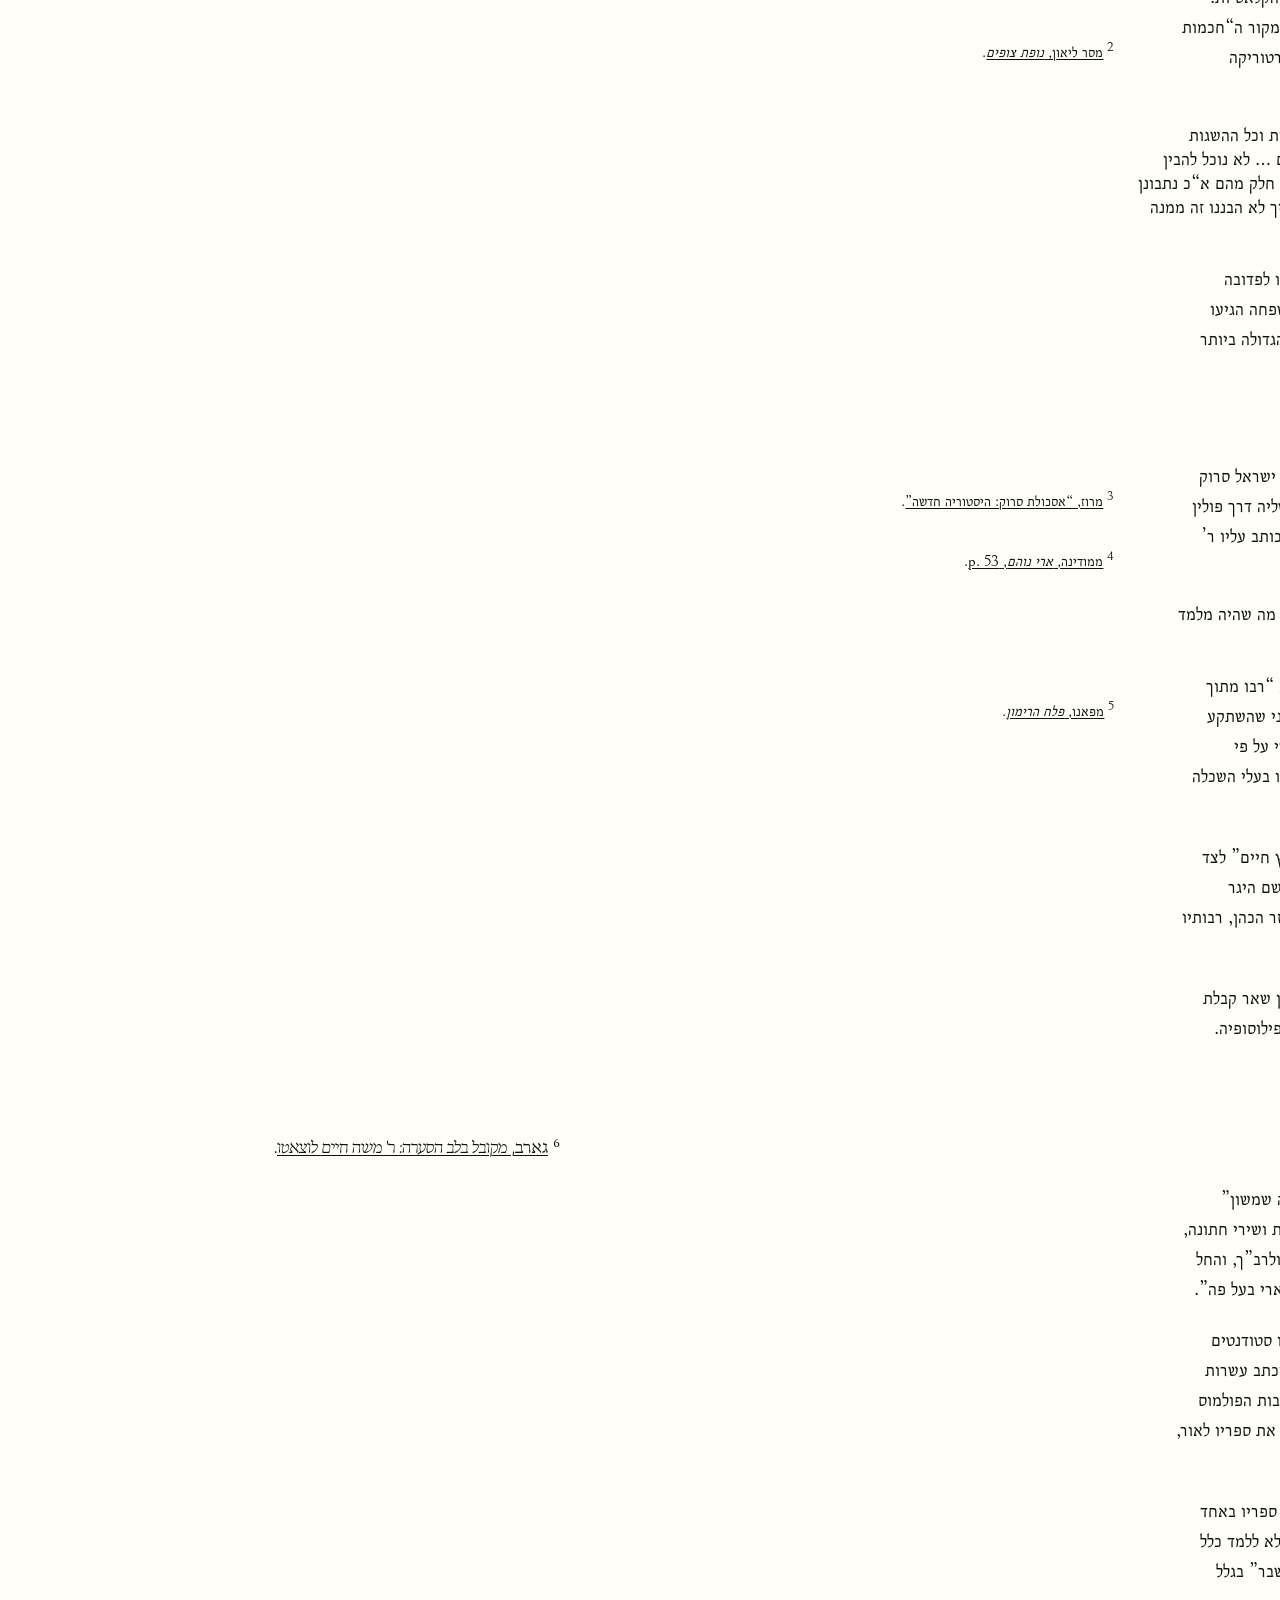
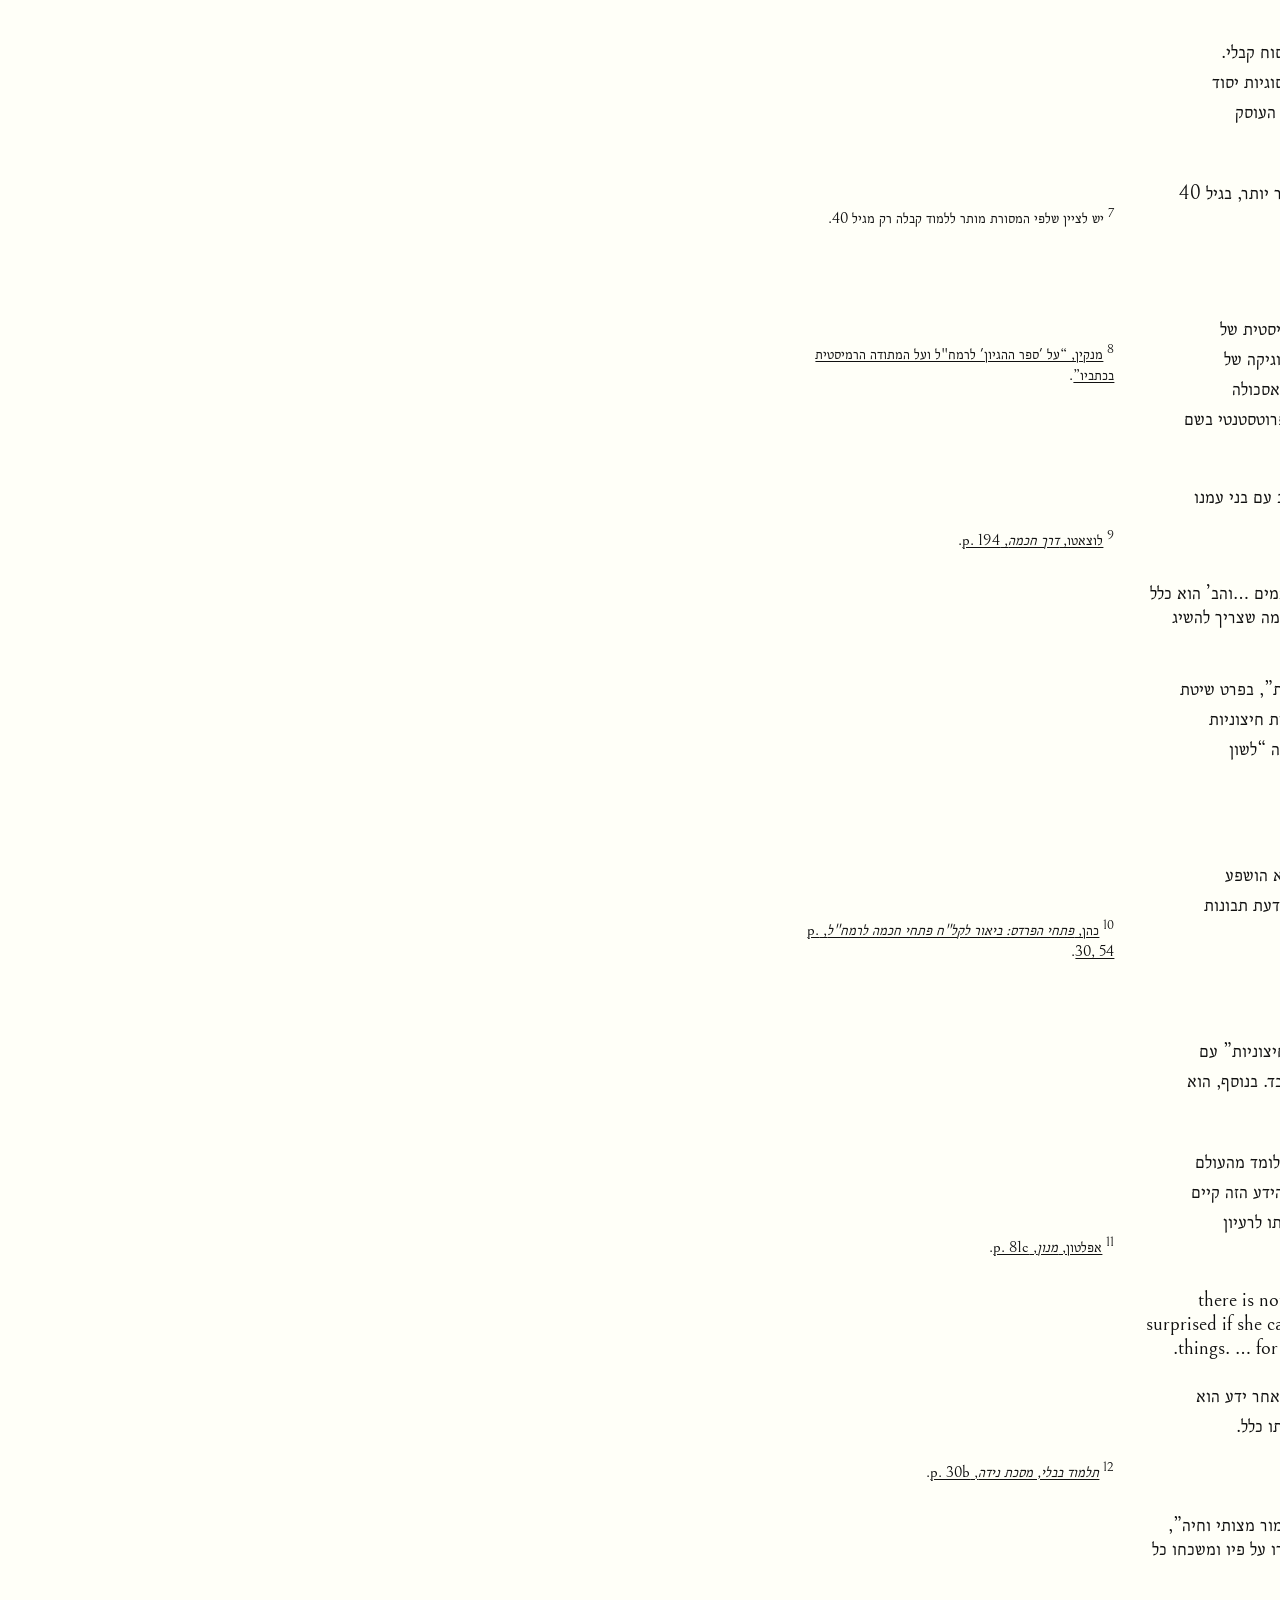
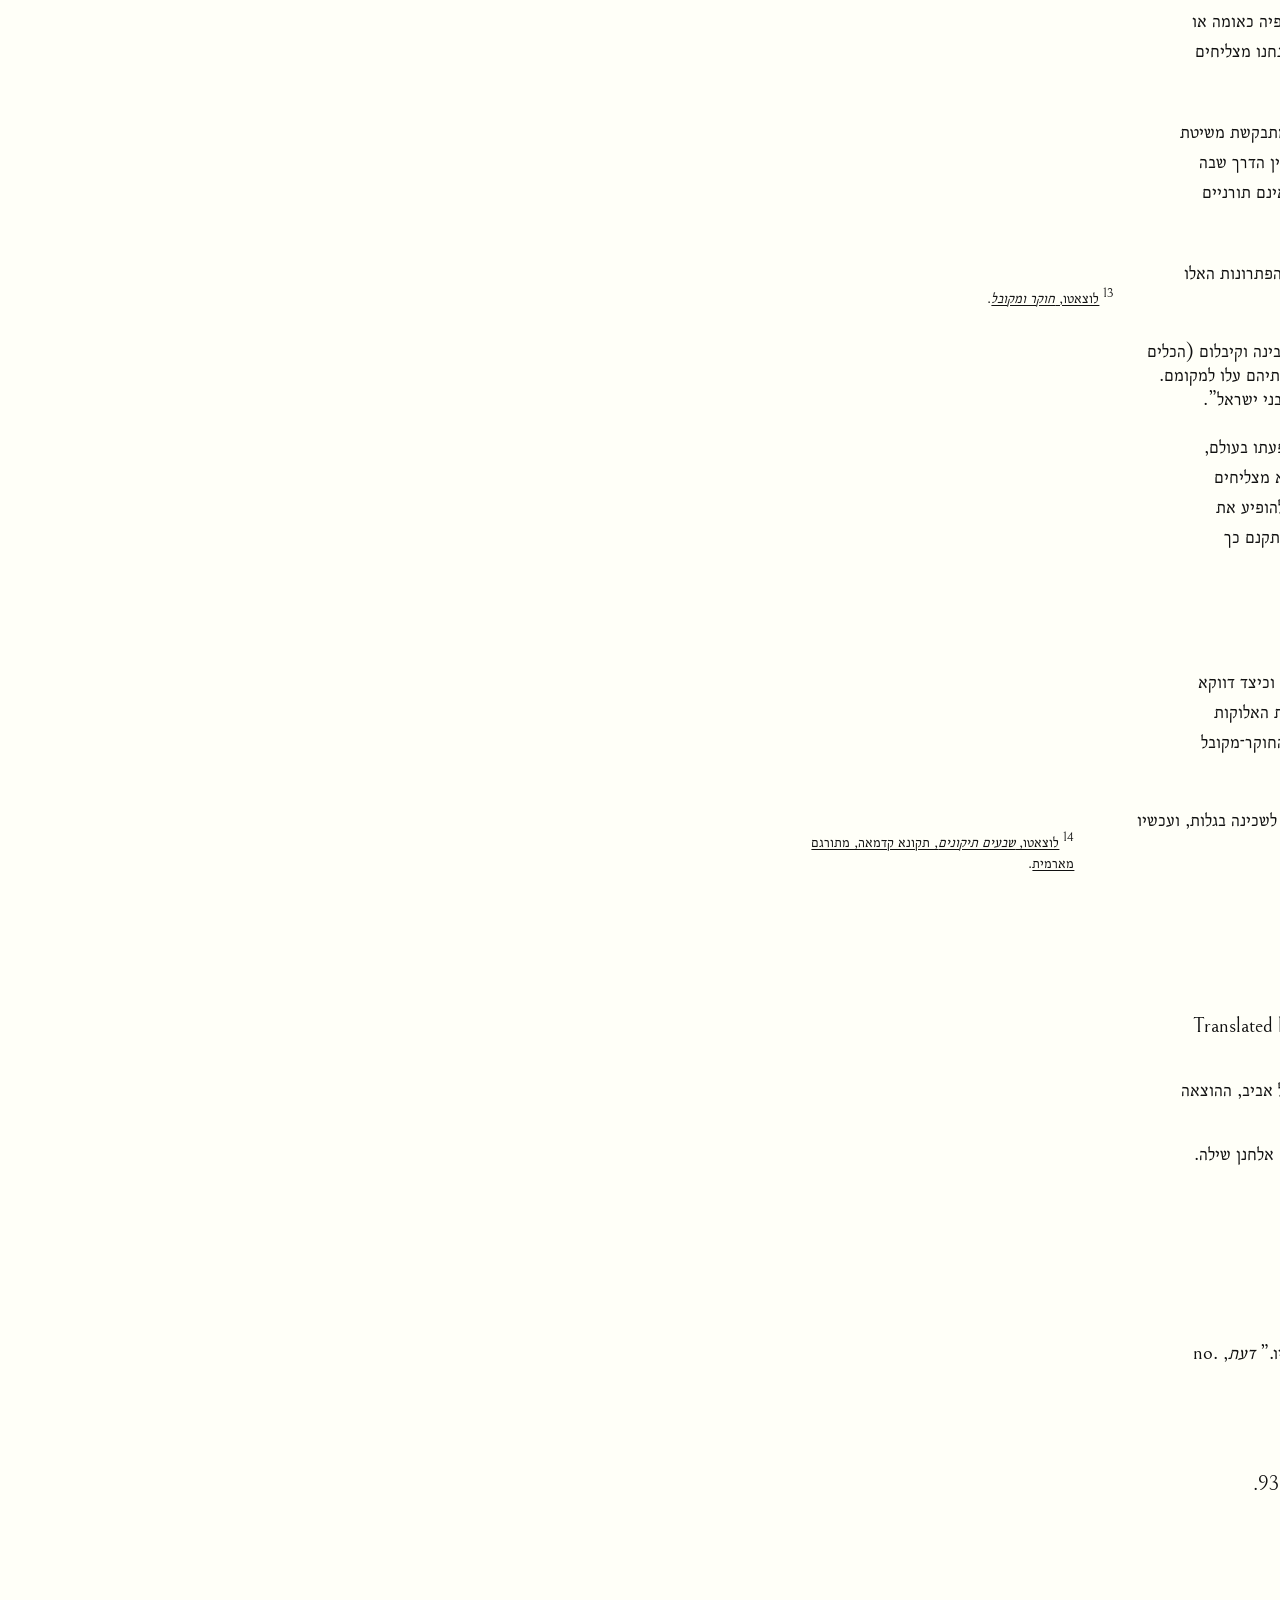
<file: blog/ramhal/index.html>
<!DOCTYPE html><html lang="en"><head><meta charset="utf-8"><meta name="viewport" content="width=device-width, initial-scale=1"><title>Nadav Hanan</title><link rel="stylesheet" href="/assets/custom.css"></head><body><header><nav><a href="/">Home</a><a href="/blog/">Writings</a><a href="/cv/">CV</a></nav></header><article><section><h1>הרמח“ל - בין חוקר למקובל</h1><p>מעטות הדמויות בהיסטוריה היהודית שהן קונצנזסואליות כמו הרמח“ל, ומעטות הדמויות השנויות במחלוקת כמוהו; כל זרם ביהדות המודרנית ראה את עצמו כממשיך דרכו, וזאת מבלי להסכים על מה היתה דרכו. בתנועת הההשכלה ראו בו מבשר ההשכלה שנרדף על ידי ממסד שמרני, ביאליק הגדיר את הרמח”ל “המשורר הראשון של השירה העברית החדשה”, הליטאים ראו בו ממייסדי תנועת המוסר והחסידים ראו בתפיסתו הקבלית בסיס לתפיסתם. כמו שכותב הרב דוד הכהן:</p><blockquote>גדול המקובלים האחרונים היה רמ“ח לוצטו, והשפעתו עוד נמשכת בדורנו . שלשה זרמים היו בישראל, בדור האחרון, ההשכלה, החסידות, והמוסר, הם נלחמו זה בזה, וכולם שמו לראשם את רמח”ל. ההשכלה העריצה את מחזותיו, הסימבוליים, לישרים תהלה, ומגדל עז, ועוד. בעלי החסידות ספר לימודם העיקרי, קל“ח פתחי חכמה, ובעלי המוסר - ספר מסלת ישרים, הוא לימודם והגיגם.</blockquote><p>האם ריבוי הפנים הזה נובע מהיותו דמות דיאלקטית ומלאת סתירות? האם הרמח“ל המקובל המשיחי ולוצאטו האינטלקטואל הם אנשים שונים בגוף אחד או שיש תפיסה סדורה מאחוריהם? בעבודה זו אציג את המצע ההיסטורי והמקורות שעליהם בנויה תפיסתו, ואטען שיש תפיסה קוהרנטית מאחורי האופן שבו הוא משלב בין לימודי החול (בפרט לוגיקה, רטוריקה ודידקטיקה) ללימודי הקודש (בפרט קבלה).</p><h2>יהדות איטליה</h2><h3>מבוא כללי <sup class="footnote-ref" role="doc-biblioref"><a class="footnote-ref-link" href="#fn-1" id="fnref-1">1</a></sup><span class="marginnote" id="fn-1" role="doc-biblioref"><sup><a class="footnote-ref-link" href="#fnref-1">1</a></sup> <a href="#loc-2">בונפיל, <em>במראה כסופה: חיי היהודים באיטליה בימי הרינסאנס</em></a>; <a href="#loc-13">רות, <em>היהודים בתרבות הרנסאנס באיטליה</em></a>.</span></h3><p>קהילת איטליה היא קהילה עתיקה. לראשונה מוזכרים יהודים באיטליה כבר בימי החשמונאים, קודם חורבן הבית. אצל קיקרו הם מוזכרים כבר בתור קבוצה מאורגנת ובעלת השפעה פוליטית. בעקבות דיכוי המרד הגדול, הגיעו לרומא גלי שבויים מיהודה שנפדו על ידי יהודי העיר. במאה הראשונה לספירה כחלק מתהליך כללי של חיפוש רוחני בחברה הרומית, חלק מהרומאים, שקראו לעצמם “יראי שמיים” אימצו מנהגים יהודיים כמו מנוחה בשבת, צום, תרומות לבית המקדש וביקור בבתי כנסת.</p><p>על אף ההדררדרות בתנאים בעקבות עליית הנצרות, הקהילה היהודית המשיכה להתבסס בדרום איטליה עד סוף המאה ה13, אז בעקבות רדיפות נדחקו צפונה. במאה ה15 היגרו לאיטליה יהודים רבים מגרמניה. אחרי גירוש ספרד ב1492 הגיע גל של הגירה מספרד, ובמשך המאה ה16 הגיעו אליה צאצאי האנוסים, בעיקר מפורטוגל. גלי ההגירה טיפחו הלך רוח קוסמופוליטי עם ערכים ומושגים חדשים מכל רחבי אירופה. עם זאת סבלה יהדות איטליה מהתבוללות ואנטישמיות לסירוגין - עליה בהשתלבות היהודים בחברה הכללית הביאה לעלייה בהתבוללות, אלו, יחד עם גלי עליות באדיקות הנוצרית, הביאו לעליה באנטישמיות והרדיפות, מה שהביא לחיזוק הזהות היהודית והתרחקות מהחברה הכללית.</p><p>מחקרים כמותיים על ספריות היהודים במאה ה16 הראו שרמת האוריינות שלהם היתה משמעותי גבוהה יותר מזו של שכיניהם הנוצרים, הרוב המוחלט של הספרים הם כתבי קודש בעברית, מה שמצביע על נתק מסוים מהחברה הכללית.</p><p>אבל לא כל היהודים היו רחוקים מהתרבות הכללית, המלומדים היהודים שקדו על לימוד טקסטים פילוסופיים, והיו בשיח עם מקביליהם הנוצרים, בעיקר כשראו את הטקסטים בתור נייטרליים ומדעיים. לא יהיה זה מדויק לראות בכך השפעה חד כיוונית של התרבות הנוצרית רנסנסית על התרבות היהודית תוך תהליך של התבוללות - גם היהודים וגם הנוצרים קראו את אותם הטקסטים הקלאסיים, ובהתאם ראו בעצמם חלק מחידוש המסורות הפילוסופיות והריטוריות הקלאסיות. רבים מהמלומדים היהודים אף ראו בכך חידוש של מסורת יהודית, לפי שלשיטתם מקור ה“חכמות היווניות” הוא ביהדות. כך למשל כותב מיסר ליאון, מחבר “נופת צופים” <sup class="footnote-ref" role="doc-biblioref"><a class="footnote-ref-link" href="#fn-2" id="fnref-2">2</a></sup><span class="marginnote" id="fn-2" role="doc-biblioref"><sup><a class="footnote-ref-link" href="#fnref-2">2</a></sup> <a href="#loc-10">מסר ליאון, <em>נופת צופים</em></a>.</span>, ספר רטוריקה קלאסית בעברית:</p><blockquote>והנה בימי הנבואה … היינו לומדים ויודעים מן התורה כל החוכמות והתבונות וכל ההשגות האנושיות בכללם … אמנם אחרי הסתלקה השכינה מבינינו בעונותינו הרבים … לא נוכל להבין מדברי התורה כל השלמויות וההשגות … לכן … אחרי ידענו כל החכמות או חלק מהם א“כ נתבונן בדברי התורה, אז תפקחנה עיני שכלנו שהם נכללות בדברי התורה ונתמה איך לא הבננו זה ממנה מתחלת הענין.</blockquote><p>פדובה, עירו של הרמח“ל ישבה תחת שלטון ונציה. במהלך המאות ה14 וה15 היגרו לפדובה מגורשים רבים מגרמניה וצרפת, ולפי המסורת של משפחת לוצאטו, גם אבות המשפחה הגיעו מגרמניה. הקהילה האשכנזית שהתפתחה בפדובה הפכה לבסוף לקהילה החשובה והגדולה ביותר בעיר.</p><h3>הקבלה הלוריאנית באיטליה</h3><p>איטליה היא מהמקומות הראשונים באירופה שקבלת הארי הגיעה אליהם, דרך רבי ישראל סרוק (סרוג), גדול מפיצי תורת הארי..<sup class="footnote-ref" role="doc-biblioref"><a class="footnote-ref-link" href="#fn-3" id="fnref-3">3</a></sup><span class="marginnote" id="fn-3" role="doc-biblioref"><sup><a class="footnote-ref-link" href="#fnref-3">3</a></sup> <a href="#loc-12">מרוז, “אסכולת סרוק: היסטוריה חדשה”</a>.</span> סרוק, שלמד מהאר“י בארץ ישראל, הגיע לאיטליה דרך פולין בסוף המאה ה16, ושם הפיץ את תורתו. הוא שילב בין הקבלה לפילוסופיה, כמו שכותב עליו ר’ יהודה ממודינא <sup class="footnote-ref" role="doc-biblioref"><a class="footnote-ref-link" href="#fn-4" id="fnref-4">4</a></sup><span class="marginnote" id="fn-4" role="doc-biblioref"><sup><a class="footnote-ref-link" href="#fnref-4">4</a></sup> <a href="#loc-8">ממודינה, <em>ארי נוהם</em>, p. 53</a>.</span></p><blockquote>שמעתי מפי המ“ר ישראל סרוק … שאין בין הקבלה והפילוסופיה כלום, וכל מה שהיה מלמד מהקבלה, היה מפרש על דרך הפילוסופיה</blockquote><p>הראשון בתלמידיו הוא הרמ“ע מפאנו, המתווך בין האר”י ור“י סרוק לרמק, שהוא “רבו מתוך ספריו” <sup class="footnote-ref" role="doc-biblioref"><a class="footnote-ref-link" href="#fn-5" id="fnref-5">5</a></sup><span class="marginnote" id="fn-5" role="doc-biblioref"><sup><a class="footnote-ref-link" href="#fnref-5">5</a></sup> <a href="#loc-11">מפאנו, <em>פלח הרימון</em></a>.</span>. נוסף עליו רבי אברהם הירירה, שברח מספרד כאנוס ופגש את סרוק לפני שהשתקע באמסטרדם. הירירה, בהמשך לרבו וביתר שאת פירש את תורת הארי באופן אלגורי על פי הפילוסופיה הניאו אפלטונית, ספריו נכתבו בספרדית ונועדו לציבור האנוסים, שהיו בעלי השכלה אינטלקטואלית גבוהה אך התקשו בשפה העברית.</p><p>במאה ה17 הגיע לאיטליה רבי משה זכות, זכות נולד באמסטרדם ולמד בישיבת “עץ חיים” לצד שפינוזה, וידוע שלמד בצעירותו לטינית. בגיל 20 עבר לפולין כדי ללמוד קבלה, ומשם היגר לאיטליה, שם לימד תלמידים רבים וביניהם רבי יהודה באסאן ורבי בנימין בן אליעזר הכהן, רבותיו של הרמח“ל.</p><p>הרמח“ל אם כן ירש מסורת קבלית ענפה, שאחד ההבדלים המשמעותיים בינה לבין שאר קבלת אירופה (ובפרט קבלת פולין) הוא השילוב, גם אם לא תמיד מכוון, בין קבלה לבין פילוסופיה.</p><h2>הרמח“ל</h2><h3>חייו <sup class="footnote-ref" role="doc-biblioref"><a class="footnote-ref-link" href="#fn-6" id="fnref-6">6</a></sup><span class="marginnote" id="fn-6" role="doc-biblioref"><sup><a class="footnote-ref-link" href="#fnref-6">6</a></sup> <a href="#loc-3">גארב, <em>מקובל בלב הסערה: ר' משה חיים לוצאטו</em></a>.</span></h3><p>הרמח“ל נולד בפדובה בשנת 1707, עד גיל 20 הספיק לחבר שני מחזות - “מעשה שמשון” ו”מגדל עוז“ וספר של רטוריקה ופואטיקה - “לשון לימודים” כמו גם פיוטים, קינות ושירי חתונה, למד לטינית וכנראה גם צרפתית, נהיה לתלמיד לרבה של פדובה ר’ ישראל באסאן ולרב”ך, והחל בלימוד קבלה. תלמידו ר’ גורדון העיד כי “כשהיה בן יד שנים היה יודע כל כתבי הארי בעל פה”.</p><p>בגיל 19 חווה רמח“ל התגלות שבעקבותיה נאספו סביבו חבורת צעירים שרובם היו סטודנטים באוניברסיטת פדובה, בעיקר לרפואה ומשפטים. הוא לימד את בני החבורה קבלה וכתב עשרות ספרי קבלה ועורר בכך ביקורת רחבה על לימוד קבלה למי שאינם ראויים לכך. בעקבות הפולמוס נאסר עליו להפיץ קבלה, ואחרי תקופה בה לימד רק לחוג מצומצם ונמנע מלהוציא את ספריו לאור, הוא נישא לצפורה בתו של רב העיר מנטובא.</p><p>בגיל 26 נסע לאמסטרדם עם משפחתו ועורר בכך חשש שהוא מתכוון להוציא את ספריו באחד מבתי הדפוס שבעיר, בעקבות כך, בדרכו לאמסטרדם, נעצר בפרנקפורט והושבע שלא ללמד כלל קבלה ושלא להראות כתביו לאף אדם. הוא ראה בשבועה זו כלא תקפה “כחרס הנשבר” בגלל שהושבע תחת כפייה ואיומים. כתביו הוחרמו ונקברו באופן שהביא לכליונם.</p><p>באמסטרדם כתב ספרים שאומנם הושפעו מהגותו הקבלית אך לא עשו שימוש בניסוח קבלי. בתקופה זו כתב את ספריו המוכרים והמשפיעים ביותר - “דעת תבונות” ספר על סוגיות יסוד באמונה וביחוד על פרשנות קבלית של ההיסטוריה המנוסח בתור דיאלוג, “דרך ה” העוסק בנושאים קרובים אך באופן שיטתי והיררכי יותר, וספר המוסר “מסילת ישרים”.</p><p>בשנת 1743, בגיל 37, נסע הרמח“ל לארץ ישראל, והשתקע בעכו. 4 שנים מאוחר יותר, בגיל 40 נפטר ממגפה. <sup class="footnote-ref"><a class="footnote-ref-link" href="#fn-7" id="fnref-7">7</a></sup><span class="marginnote" id="fn-7"><sup><a class="footnote-ref-link" href="#fnref-7">7</a></sup> יש לציין שלפי המסורת מותר ללמוד קבלה רק מגיל 40.</span></p><h3>השפעות ההגות הכללית על הרמח“ל</h3><p>הרמח“ל קרא לטינית ואף תרגם כתבים מלטינית לעברית, והושפע מההגות ההומניסטית של התקופה. מנקין <sup class="footnote-ref" role="doc-biblioref"><a class="footnote-ref-link" href="#fn-8" id="fnref-8">8</a></sup><span class="marginnote" id="fn-8" role="doc-biblioref"><sup><a class="footnote-ref-link" href="#fnref-8">8</a></sup> <a href="#loc-9">מנקין, “על 'ספר ההגיון' לרמח"ל ועל המתודה הרמיסטית בכתביו”</a>.</span> מראה שכתביו, במיוחד אחרי הגירתו לאמסטרדם, הושפעו מהלוגיקה של ההומניסט הצרפתי פטרוס רמוס ושהוא עשה שימוש רחב בשיטות והמושגים של האסכולה הרמיסטית; ספרו “ספר ההגיון” הוא תרגום של ספר לוגיקה שנכתב על ידי כומר פרוטסטנטי בשם מרקוס וונדלין, כמו שהרמח”ל עצמו כותב בפתיחה לספר:</p><blockquote>רובו העתקתי מספרים שקדמוני בלשונות אחרות והבאתיו אל לשוננו להיטיב עם בני עמנו</blockquote><p>הרמח“ל ראה בלימוד לוגיקה ודיאלקטיקה בסיס ללימוד קבלה. כמו שהוא כותב: <sup class="footnote-ref" role="doc-biblioref"><a class="footnote-ref-link" href="#fn-9" id="fnref-9">9</a></sup><span class="marginnote" id="fn-9" role="doc-biblioref"><sup><a class="footnote-ref-link" href="#fnref-9">9</a></sup> <a href="#loc-5">לוצאטו, <em>דרך חכמה</em>, p. 194</a>.</span></p><blockquote>(הבסיסים ללימוד חוכמת האלוקות) הא’ הוא … כתבי הקודש ומאמרי החכמים …והב’ הוא כלל דרכי החקירה והבחנת העיונים, והוא הלימוד ההגיוני שצריך לחקור ולהשיג מה שצריך להשיג באלוקיות</blockquote><p>אף בפועל הוא השתמש בשיטות מהאסכולה הרמיסטית בספרו הקבלי “דעת תבונות”, בפרט שיטת ההבחנות שלו עשויה להיות לקוחה משם. הוא לא רואה בלוגיקה והרטוריקה חוכמות חיצוניות ליהדות, ואף רואה בנביאים כאבטיבפוסים לנואמים מושלמים. בספרו על הרטוריקה “לשון לימודים” הוא כותב</p><blockquote>לכלם (מכללי הרטוריקה) משל בדברי נביאי האמת, איש מהם לא נעדר.</blockquote><p>הרמח“ל גם הושפע מהפילוסופיה החדשה, הרב דוד הכהן (הנזיר) אף משער שהוא הושפע מלייבניץ, זאת בעיקר על סמך הדמיון בין השימוש של הרמח”ל במשל האורלוגין בדעת תבונות למשל השעון של לייבניץ. <sup class="footnote-ref" role="doc-biblioref"><a class="footnote-ref-link" href="#fn-10" id="fnref-10">10</a></sup><span class="marginnote" id="fn-10" role="doc-biblioref"><sup><a class="footnote-ref-link" href="#fnref-10">10</a></sup> <a href="#loc-4">כהן, <em>פתחי הפרדס: ביאור לקל"ח פתחי חכמה לרמח"ל</em>, p. 30, 54</a>.</span></p><h2>שיטתו</h2><p>ראינו אם כן, שתי דרכים שבהן הרמח“ל מסביר את הנכונות שלו לשלב “חכמות חיצוניות” עם לימודי הקודש והקבלה: ראשית, הוא רואה בהם ידע שהיה בתוך העולם היהודי ואבד. בנוסף, הוא רואה בלימודי החול בסיס שעליה נבנה לימוד הקבלה.</p><p>הדרך הראשונה נשמעת מוזרה יותר לאוזן מודרנית. הרמח“ל טוען שכל מה שהוא לומד מהעולם הכללי היה קיים בעבר בתוך המסורת היהודית, וזה נראה מאוד יומרני. ובכלל אם הידע הזה קיים כבר, למה צריך ללמוד אותו מבחוץ? הכיוון הזה נראה יותר מתבקש כשמשווים אותו לרעיון הלמידה כהיזכרות של אפלטון: <sup class="footnote-ref" role="doc-biblioref"><a class="footnote-ref-link" href="#fn-11" id="fnref-11">11</a></sup><span class="marginnote" id="fn-11" role="doc-biblioref"><sup><a class="footnote-ref-link" href="#fnref-11">11</a></sup> <a href="#loc-1">אפלטון, <em>מנון</em>, p. 81c</a>.</span></p><blockquote>there is nothing which she (the soul) has not learned; so we need not be surprised if she can recall what she formerly knew about virtue and about other things. … for seeking and learning are, as a whole, nothing but recollection.</blockquote><p>לפי אפלטון אפשר ללמוד רק מה שכבר למדנו ושכחנו, תנאי לאפשרות של חיפוש אחר ידע הוא היכרות עם הידע הזה, ומי שלא היה לו אף פעם מפגש עם הידע הזה לא יחפש אותו כלל.</p><p>כך גם מופיע במקורותינו: <sup class="footnote-ref" role="doc-biblioref"><a class="footnote-ref-link" href="#fn-12" id="fnref-12">12</a></sup><span class="marginnote" id="fn-12" role="doc-biblioref"><sup><a class="footnote-ref-link" href="#fnref-12">12</a></sup> <a href="#loc-14"><em>תלמוד בבלי, מסכת נידה</em>, p. 30b</a>.</span></p><blockquote>ומלמדין אותו כל התורה כולה, שנאמר: “ויורני ויאמר לי יתמך דברי לבך שמור מצותי וחיה”, ואומר: “בסוד אלוה עלי אהלי” … וכיון שבא לאויר העולם, בא מלאך וסוטרו על פיו ומשכחו כל התורה כולה, שנאמר: “לפתח חטאת רובץ”.</blockquote><p>הרמח“ל לכן רק מרחיב תפיסה זו גם לרמת האומה, האפשרות שלנו ללמוד פילוסופיה כאומה או קהילה קיימת רק בהנתן שהיה לנו פעם את הידע הזה ושכחנו אותו, ולכן מכך שאנחנו מצליחים ללמוד זאת מוכח שהידע הזה לא זר לנו.</p><p>לפי הדרך השניה, העמדה לפיה לימוד פילוסופיה הוא תנאי מקדים ללימוד קבלה מתבקשת משיטת האור וכלים של הקבלה הלוריאנית, לפיה יש הבדל בין התוכן הפנימי (האורות) לבין הדרך שבה מחזיקים בו (הכלים), כך שאין בעיה שגם כשהתוכן הוא קבלי יהיה צריך כלים שאינם תורניים מהפילוסופיה שישמשו את הלימוד.</p><p>אבל כשחושבים על החיבור הזה במונחים של אורות וכלים, אפשר להבין את שתי הפתרונות האלו כחלק מאותה תמונת עולם, כך מתאר הרמח“ל את שבירת הכלים: <sup class="footnote-ref" role="doc-biblioref"><a class="footnote-ref-link" href="#fn-13" id="fnref-13">13</a></sup><span class="marginnote" id="fn-13" role="doc-biblioref"><sup><a class="footnote-ref-link" href="#fnref-13">13</a></sup> <a href="#loc-6">לוצאטו, <em>חוקר ומקובל</em></a>.</span></p><blockquote>יצאו עשרה כלים בראשונה ואורותיהם אחר כך. ירדו האורות לכתר חכמה ובינה וקיבלום (הכלים את האורות), לשבעה תחתונות - ולא קיבלום. יחד נשברו וירדו למטה ואורותיהם עלו למקומם. ועליהם הוא אומר: “ואלה המלכים אשר הלכו בארץ אדום לפני מלוך מלך לבני ישראל”.</blockquote><p>קודם לתוכן שצריך להתגלות ירדו ה“כלים” שצריכים להכיל אותו ולאפשר את הופעתו בעולם, ואחריהם יורדים האורות ו“מתלבשים” בכלים, אבל בגלל חוסר מוכנותם הכלים לא מצליחים להכיל את אותו התוכן, נשברים, ושבריהם מתפזרים בעולם, ובאין כלים שיכולים להופיע את התוכן גם הוא אובד. תפקידו המשיחי של המקובל הוא לאסוף את אותם שברים ולתקנם כך שיחזרו להופיע דרכם האורות הגנוזים.</p><h2>סיכום</h2><p>ראינו אם כן מאיפה הרמח“ל ירש את הנכונות לשילוב פילוסופיה בלימודי הקודש, וכיצד דווקא התפיסה הקבלית שלו מאפשרת לו לראות בכך שליחות משיחית. האורות של חכמת האלוקות צריכים להופיע דרך כלים, לכן תיקון כלים אלו חיוני לתהליך ההיסטורי, ושם את החוקר־מקובל למנהל הגאולה.</p><blockquote>עמד אליהו הנביא הנאמן, פתח ואמר: רבי, רבי, אשריך שזכית להיות תומך לשכינה בגלות, ועכשיו אתה כסא כבוד לגבוה. וכשהיא יוצאת מן הגלות, אתה הוא מנהל לה. <sup class="footnote-ref" role="doc-biblioref"><a class="footnote-ref-link" href="#fn-14" id="fnref-14">14</a></sup><span class="marginnote" id="fn-14" role="doc-biblioref"><sup><a class="footnote-ref-link" href="#fnref-14">14</a></sup> <a href="#loc-7">לוצאטו, <em>שבעים תיקונים</em>, תקונא קדמאה, מתורגם מארמית</a>.</span></blockquote><section role="doc-bibliography" class="hanging-indent"><h2>Bibliography</h2><ul style="list-style-type: none"><li id="loc-1">אפלטון. <em>מנון</em>. Hackett Publishing Company, 1976.</li><li id="loc-2">בונפיל, ראובן. <em>במראה כסופה: חיי היהודים באיטליה בימי הרינסאנס</em>. Translated by מרים שוסטרמן-פדובנו. מרכז זלמן שזר לתולדות ישראל, 1994.</li><li id="loc-3">גארב, יהונתן. <em>מקובל בלב הסערה: ר' משה חיים לוצאטו</em>. אוניברסיטת תל אביב, ההוצאה ע"ש חיים רובין, 2014.</li><li id="loc-4">כהן, דוד. <em>פתחי הפרדס: ביאור לקל"ח פתחי חכמה לרמח"ל</em>. Edited by אלחנן שילה. מכון נזר דוד, 2009.</li><li id="loc-5">לוצאטו, משה חיים. <em>דרך חכמה</em>. n.d.</li><li id="loc-6">לוצאטו, משה חיים. <em>חוקר ומקובל</em>. n.d.</li><li id="loc-7">לוצאטו, משה חיים. <em>שבעים תיקונים</em>. n.d.</li><li id="loc-8">ממודינה, יהודה אריה. <em>ארי נוהם</em>. n.d.</li><li id="loc-9">מנקין, בצלאל. “על 'ספר ההגיון' לרמח"ל ועל המתודה הרמיסטית בכתביו.” <em>דעת</em>, no. 40 (n.d.).</li><li id="loc-10">מסר ליאון, יהודה. <em>נופת צופים</em>. n.d.</li><li id="loc-11">מפאנו, מנחם עזריה. <em>פלח הרימון</em>. n.d.</li><li id="loc-12">מרוז, רונית. “אסכולת סרוק: היסטוריה חדשה.” <em>שלם</em> 7 (2002): 151–93.</li><li id="loc-13">רות, בצלאל. <em>היהודים בתרבות הרנסאנס באיטליה</em>. 1962.</li><li id="loc-14"><em>תלמוד בבלי, מסכת נידה</em>. n.d.</li></ul></section></section></article></body></html>
</file>
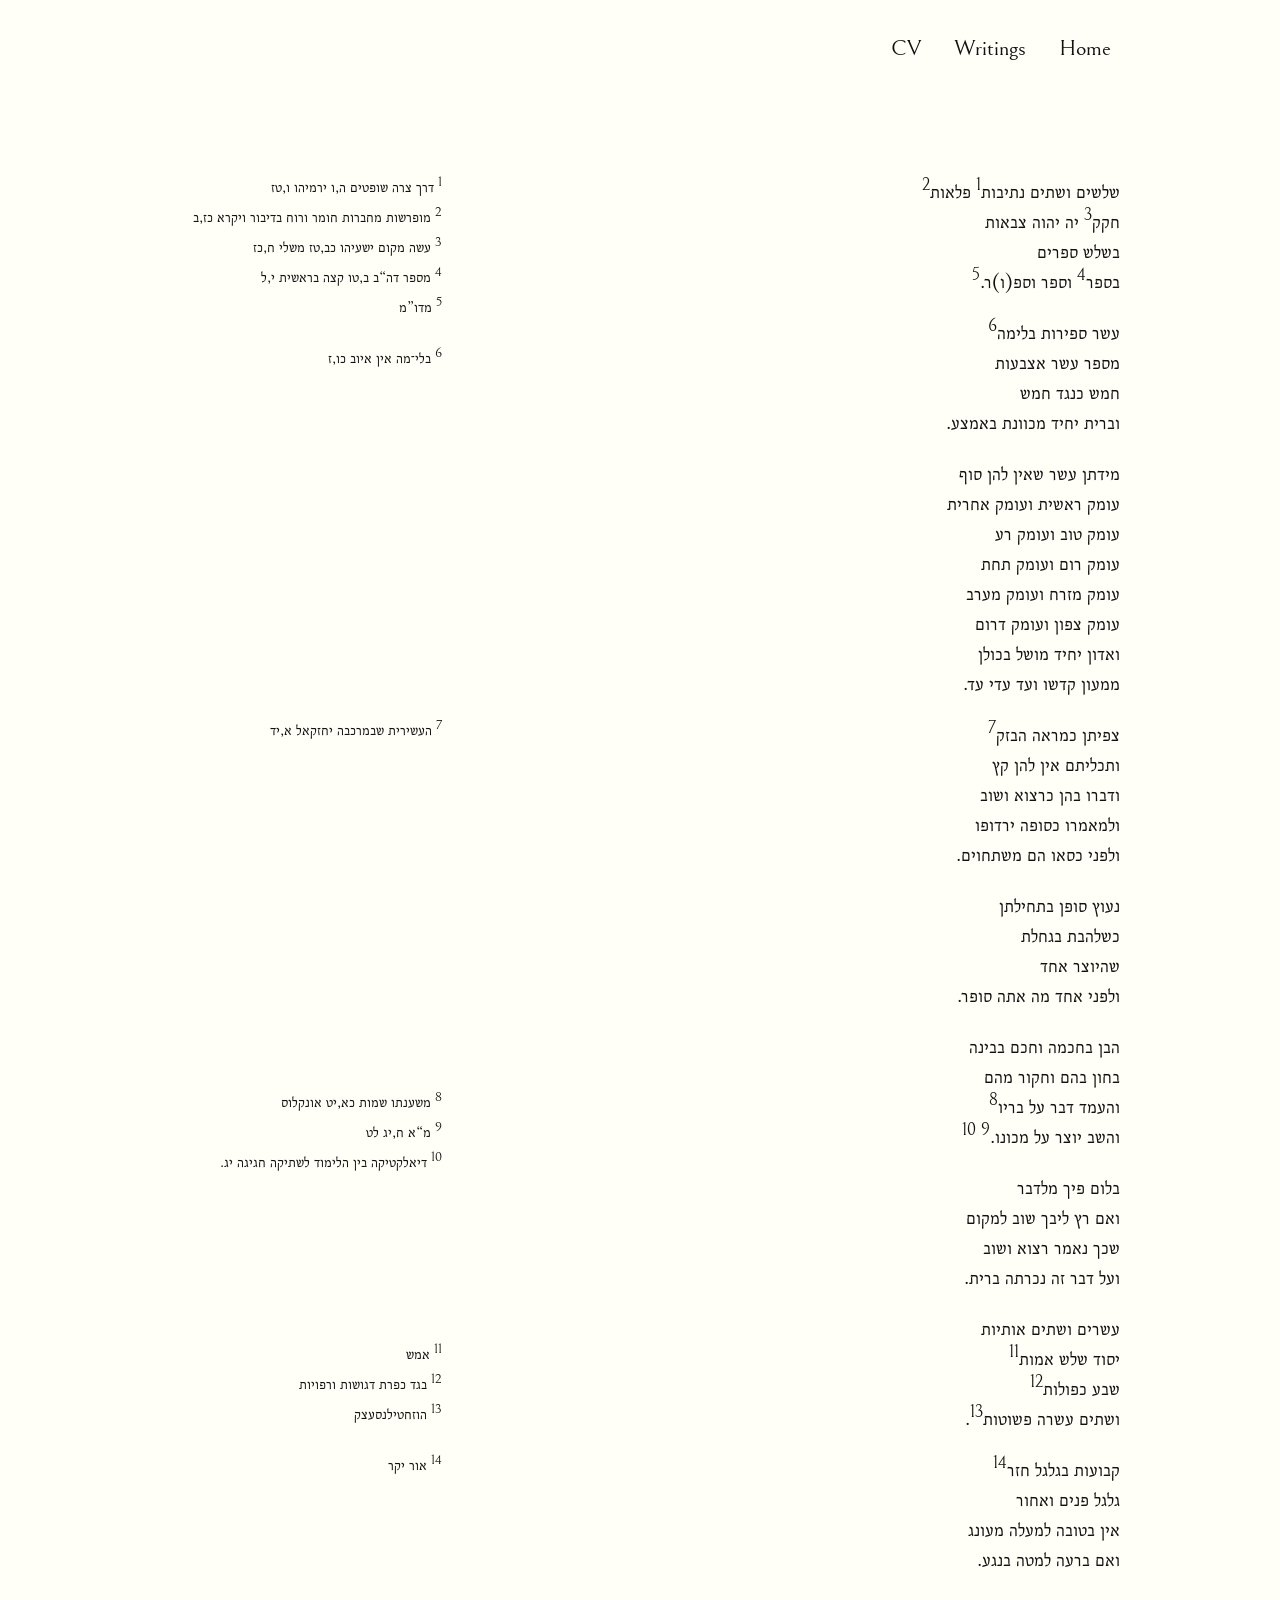
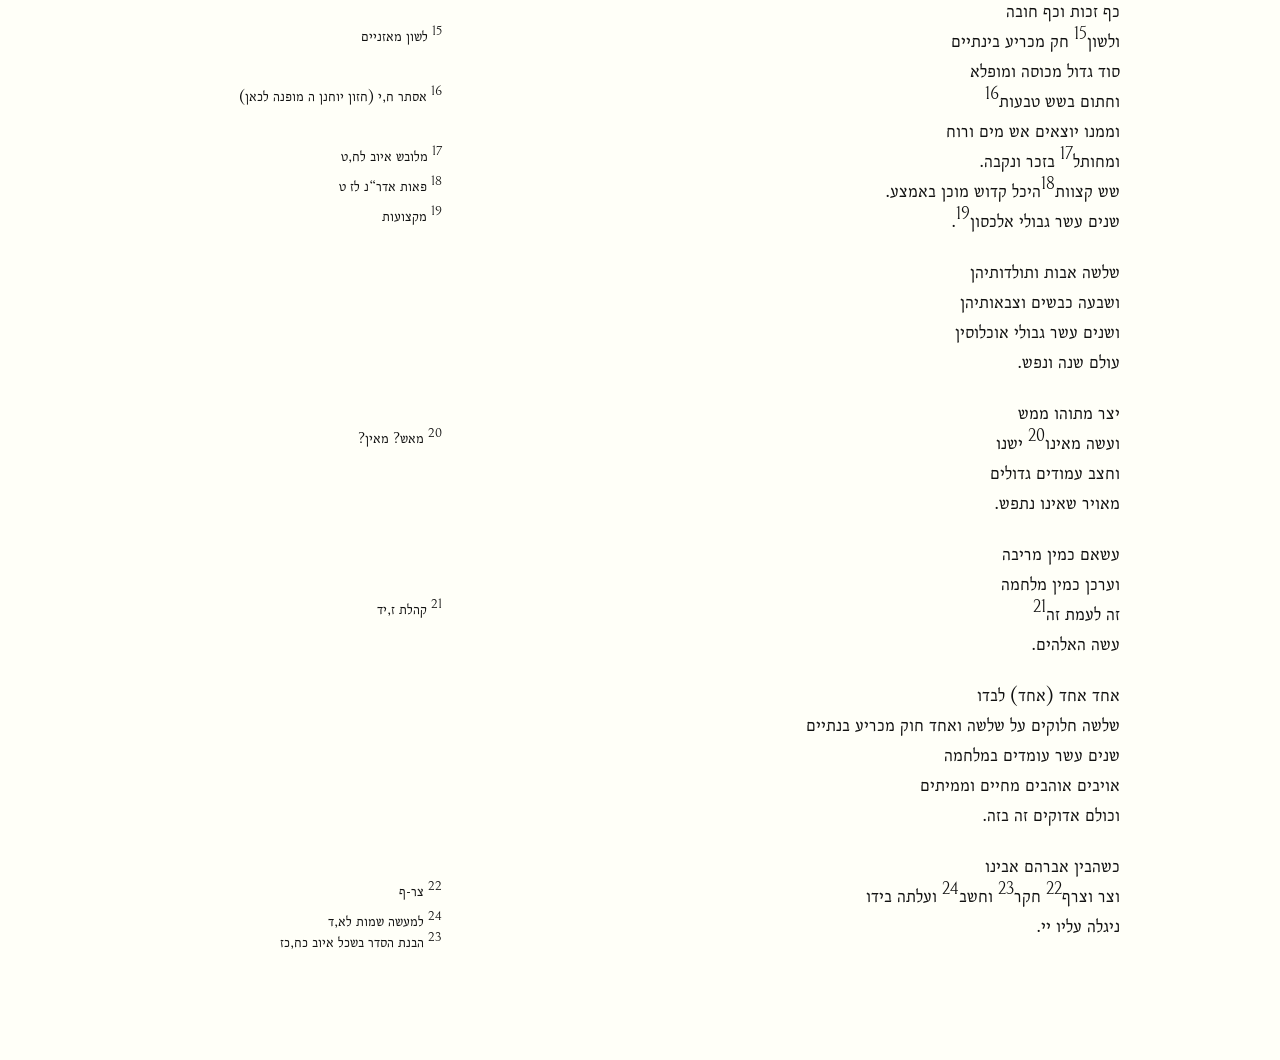
<file: blog/yezira/index.html>
<!DOCTYPE html><html lang="en"><head><meta charset="utf-8"><meta name="viewport" content="width=device-width, initial-scale=1"><title>Nadav Hanan</title><link rel="stylesheet" href="/assets/custom.css"></head><body><header><nav><a href="/">Home</a><a href="/blog/">Writings</a><a href="/cv/">CV</a></nav></header><article><section><p>שלשים ושתים נתיבות<sup class="footnote-ref"><a class="footnote-ref-link" href="#fn-1" id="fnref-1">1</a></sup><span class="marginnote" id="fn-1"><sup><a class="footnote-ref-link" href="#fnref-1">1</a></sup> דרך צרה שופטים ה,ו ירמיהו ו,טז</span> פלאות<sup class="footnote-ref"><a class="footnote-ref-link" href="#fn-2" id="fnref-2">2</a></sup><span class="marginnote" id="fn-2"><sup><a class="footnote-ref-link" href="#fnref-2">2</a></sup> מופרשות מחברות חומר ורוח בדיבור ויקרא כז,ב</span><br>חקק<sup class="footnote-ref"><a class="footnote-ref-link" href="#fn-3" id="fnref-3">3</a></sup><span class="marginnote" id="fn-3"><sup><a class="footnote-ref-link" href="#fnref-3">3</a></sup> עשה מקום ישעיהו כב,טז משלי ח,כז</span> יה יהוה צבאות<br>בשלש ספרים<br>בספר<sup class="footnote-ref"><a class="footnote-ref-link" href="#fn-4" id="fnref-4">4</a></sup><span class="marginnote" id="fn-4"><sup><a class="footnote-ref-link" href="#fnref-4">4</a></sup> מספר דה“ב ב,טו קצה בראשית י,ל</span> וספר וספ(ו)ר.<sup class="footnote-ref"><a class="footnote-ref-link" href="#fn-5" id="fnref-5">5</a></sup><span class="marginnote" id="fn-5"><sup><a class="footnote-ref-link" href="#fnref-5">5</a></sup> מדו”מ</span><br></p><p>עשר ספירות בלימה<sup class="footnote-ref"><a class="footnote-ref-link" href="#fn-6" id="fnref-6">6</a></sup><span class="marginnote" id="fn-6"><sup><a class="footnote-ref-link" href="#fnref-6">6</a></sup> בלי־מה אין איוב כו,ז</span><br>מספר עשר אצבעות<br>חמש כנגד חמש<br>וברית יחיד מכוונת באמצע.<br></p><p>מידתן עשר שאין להן סוף<br>עומק ראשית ועומק אחרית<br>עומק טוב ועומק רע<br>עומק רום ועומק תחת<br>עומק מזרח ועומק מערב<br>עומק צפון ועומק דרום<br>ואדון יחיד מושל בכולן<br>ממעון קדשו ועד עדי עד.<br></p><p>צפיתן כמראה הבזק<sup class="footnote-ref"><a class="footnote-ref-link" href="#fn-7" id="fnref-7">7</a></sup><span class="marginnote" id="fn-7"><sup><a class="footnote-ref-link" href="#fnref-7">7</a></sup> העשירית שבמרכבה יחזקאל א,יד</span><br>ותכליתם אין להן קץ<br>ודברו בהן כרצוא ושוב<br>ולמאמרו כסופה ירדופו<br>ולפני כסאו הם משתחוים.<br></p><p>נעוץ סופן בתחילתן<br>כשלהבת בגחלת<br>שהיוצר אחד<br>ולפני אחד מה אתה סופר.<br></p><p>הבן בחכמה וחכם בבינה<br>בחון בהם וחקור מהם<br>והעמד דבר על בריו<sup class="footnote-ref"><a class="footnote-ref-link" href="#fn-8" id="fnref-8">8</a></sup><span class="marginnote" id="fn-8"><sup><a class="footnote-ref-link" href="#fnref-8">8</a></sup> משענתו שמות כא,יט אונקלוס</span><br>והשב יוצר על מכונו.<sup class="footnote-ref"><a class="footnote-ref-link" href="#fn-9" id="fnref-9">9</a></sup><span class="marginnote" id="fn-9"><sup><a class="footnote-ref-link" href="#fnref-9">9</a></sup> מ“א ח,יג לט</span> <sup class="footnote-ref"><a class="footnote-ref-link" href="#fn-10" id="fnref-10">10</a></sup><span class="marginnote" id="fn-10"><sup><a class="footnote-ref-link" href="#fnref-10">10</a></sup> דיאלקטיקה בין הלימוד לשתיקה חגיגה יג.</span><br></p><p>בלום פיך מלדבר<br>ואם רץ ליבך שוב למקום<br>שכך נאמר רצוא ושוב<br>ועל דבר זה נכרתה ברית.<br></p><p>עשרים ושתים אותיות<br>יסוד שלש אמות<sup class="footnote-ref"><a class="footnote-ref-link" href="#fn-11" id="fnref-11">11</a></sup><span class="marginnote" id="fn-11"><sup><a class="footnote-ref-link" href="#fnref-11">11</a></sup> אמש</span><br>שבע כפולות<sup class="footnote-ref"><a class="footnote-ref-link" href="#fn-12" id="fnref-12">12</a></sup><span class="marginnote" id="fn-12"><sup><a class="footnote-ref-link" href="#fnref-12">12</a></sup> בגד כפרת דגושות ורפויות</span><br>ושתים עשרה פשוטות<sup class="footnote-ref"><a class="footnote-ref-link" href="#fn-13" id="fnref-13">13</a></sup><span class="marginnote" id="fn-13"><sup><a class="footnote-ref-link" href="#fnref-13">13</a></sup> הוזחטילנסעצק</span>.<br></p><p>קבועות בגלגל חזר<sup class="footnote-ref"><a class="footnote-ref-link" href="#fn-14" id="fnref-14">14</a></sup><span class="marginnote" id="fn-14"><sup><a class="footnote-ref-link" href="#fnref-14">14</a></sup> אור יקר</span><br>גלגל פנים ואחור<br>אין בטובה למעלה מעונג<br>ואם ברעה למטה בנגע.<br></p><p>כף זכות וכף חובה<br>ולשון<sup class="footnote-ref"><a class="footnote-ref-link" href="#fn-15" id="fnref-15">15</a></sup><span class="marginnote" id="fn-15"><sup><a class="footnote-ref-link" href="#fnref-15">15</a></sup> לשון מאזניים</span> חק מכריע בינתיים<br>סוד גדול מכוסה ומופלא<br>וחתום בשש טבעות<sup class="footnote-ref"><a class="footnote-ref-link" href="#fn-16" id="fnref-16">16</a></sup><span class="marginnote" id="fn-16"><sup><a class="footnote-ref-link" href="#fnref-16">16</a></sup> אסתר ח,י (חזון יוחנן ה מופנה לכאן)</span><br>וממנו יוצאים אש מים ורוח<br>ומחותל<sup class="footnote-ref"><a class="footnote-ref-link" href="#fn-17" id="fnref-17">17</a></sup><span class="marginnote" id="fn-17"><sup><a class="footnote-ref-link" href="#fnref-17">17</a></sup> מלובש איוב לח,ט</span> בזכר ונקבה.<br>שש קצוות<sup class="footnote-ref"><a class="footnote-ref-link" href="#fn-18" id="fnref-18">18</a></sup><span class="marginnote" id="fn-18"><sup><a class="footnote-ref-link" href="#fnref-18">18</a></sup> פאות אדר“נ לז ט</span>היכל קדוש מוכן באמצע.<br>שנים עשר גבולי אלכסון<sup class="footnote-ref"><a class="footnote-ref-link" href="#fn-19" id="fnref-19">19</a></sup><span class="marginnote" id="fn-19"><sup><a class="footnote-ref-link" href="#fnref-19">19</a></sup> מקצועות</span>.<br></p><p>שלשה אבות ותולדותיהן<br>ושבעה כבשים וצבאותיהן<br>ושנים עשר גבולי אוכלוסין<br>עולם שנה ונפש.<br></p><p>יצר מתוהו ממש<br>ועשה מאינו<sup class="footnote-ref"><a class="footnote-ref-link" href="#fn-20" id="fnref-20">20</a></sup><span class="marginnote" id="fn-20"><sup><a class="footnote-ref-link" href="#fnref-20">20</a></sup> מאש? מאין?</span> ישנו<br>וחצב עמודים גדולים<br>מאויר שאינו נתפש.<br></p><p>עשאם כמין מריבה<br>וערכן כמין מלחמה<br>זה לעמת זה<sup class="footnote-ref"><a class="footnote-ref-link" href="#fn-21" id="fnref-21">21</a></sup><span class="marginnote" id="fn-21"><sup><a class="footnote-ref-link" href="#fnref-21">21</a></sup> קהלת ז,יד</span><br>עשה האלהים.<br></p><p>אחד אחד (אחד) לבדו<br>שלשה חלוקים על שלשה ואחד חוק מכריע בנתיים<br>שנים עשר עומדים במלחמה<br>אויבים אוהבים מחיים וממיתים<br>וכולם אדוקים זה בזה.<br></p><p>כשהבין אברהם אבינו<br>וצר וצרף<sup class="footnote-ref"><a class="footnote-ref-link" href="#fn-22" id="fnref-22">22</a></sup><span class="marginnote" id="fn-22"><sup><a class="footnote-ref-link" href="#fnref-22">22</a></sup> צר-ף</span> חקר<sup class="footnote-ref"><a class="footnote-ref-link" href="#fn-23" id="fnref-23">23</a></sup><span class="marginnote" id="fn-23"><sup><a class="footnote-ref-link" href="#fnref-23">23</a></sup> הבנת הסדר בשכל איוב כח,כז</span> וחשב<sup class="footnote-ref"><a class="footnote-ref-link" href="#fn-24" id="fnref-24">24</a></sup><span class="marginnote" id="fn-24"><sup><a class="footnote-ref-link" href="#fnref-24">24</a></sup> למעשה שמות לא,ד</span> ועלתה בידו<br>ניגלה עליו יי.<br></p></section></article></body></html>
</file>
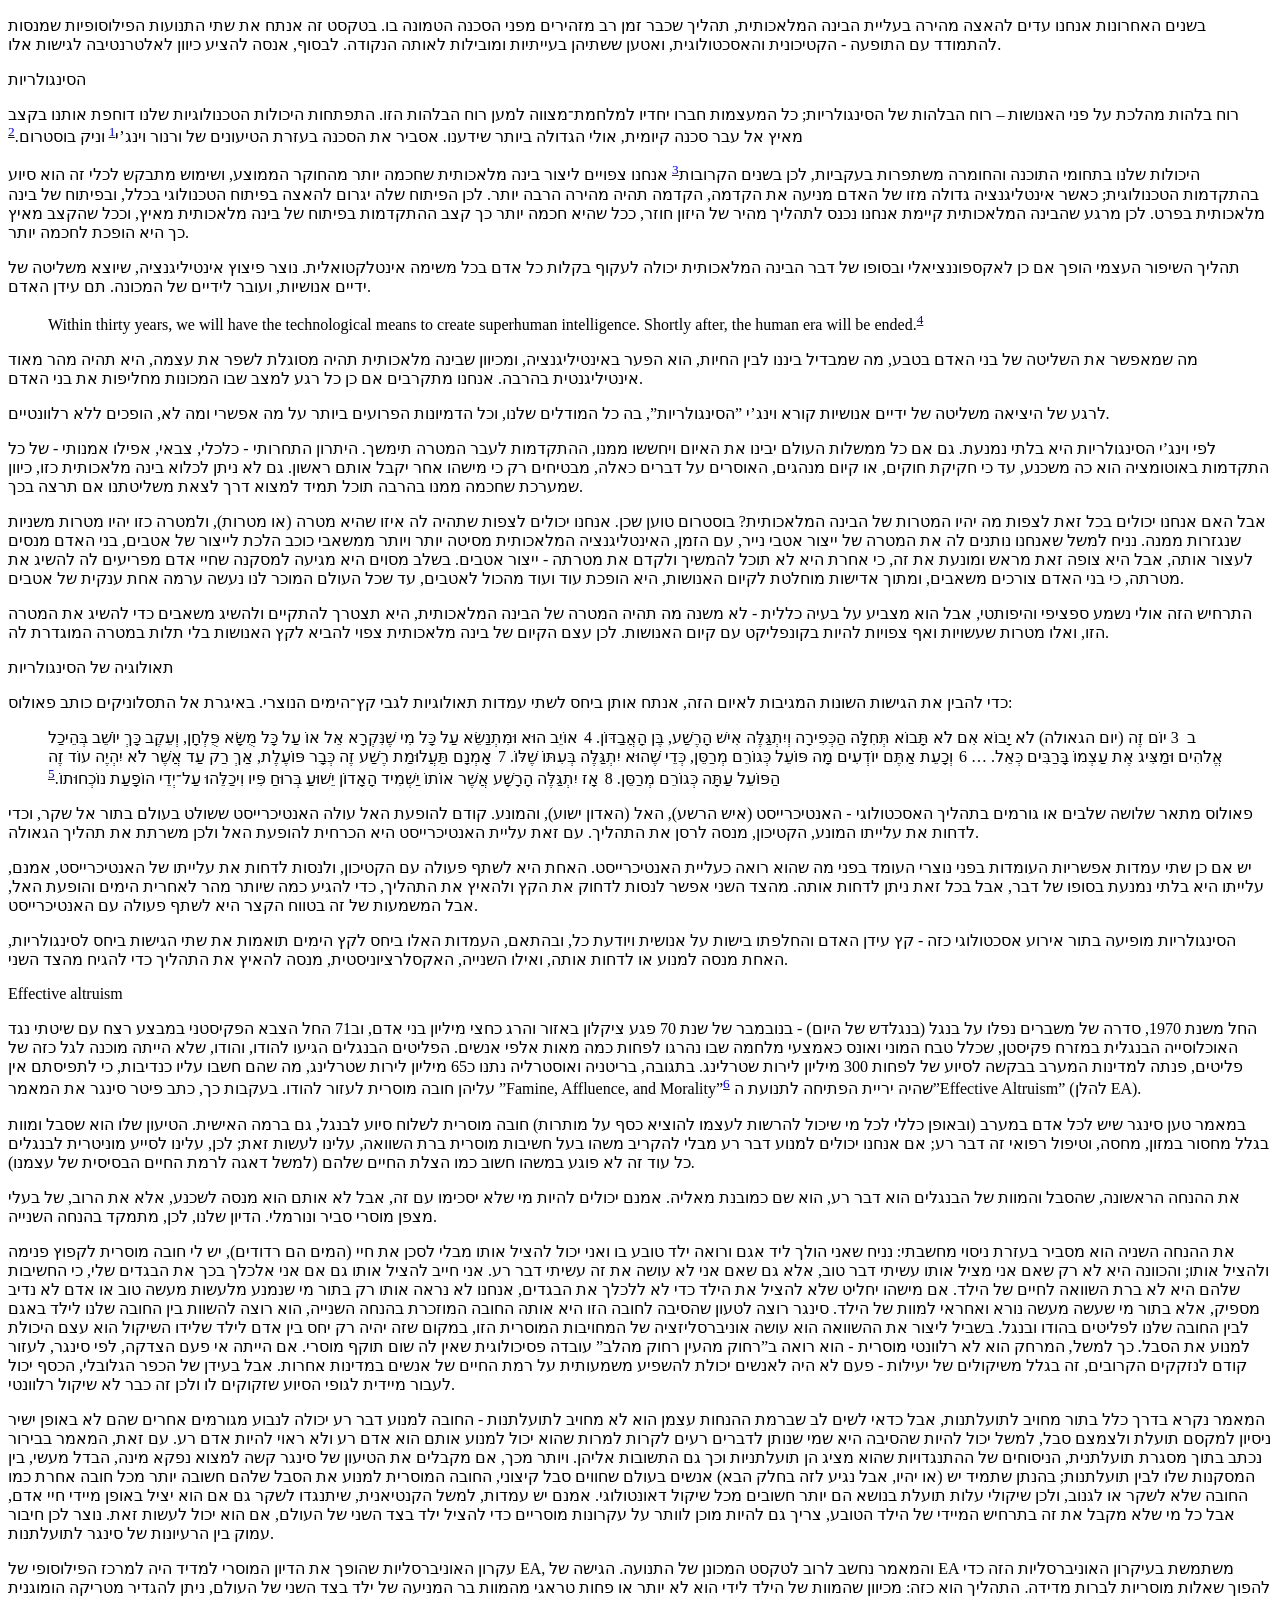
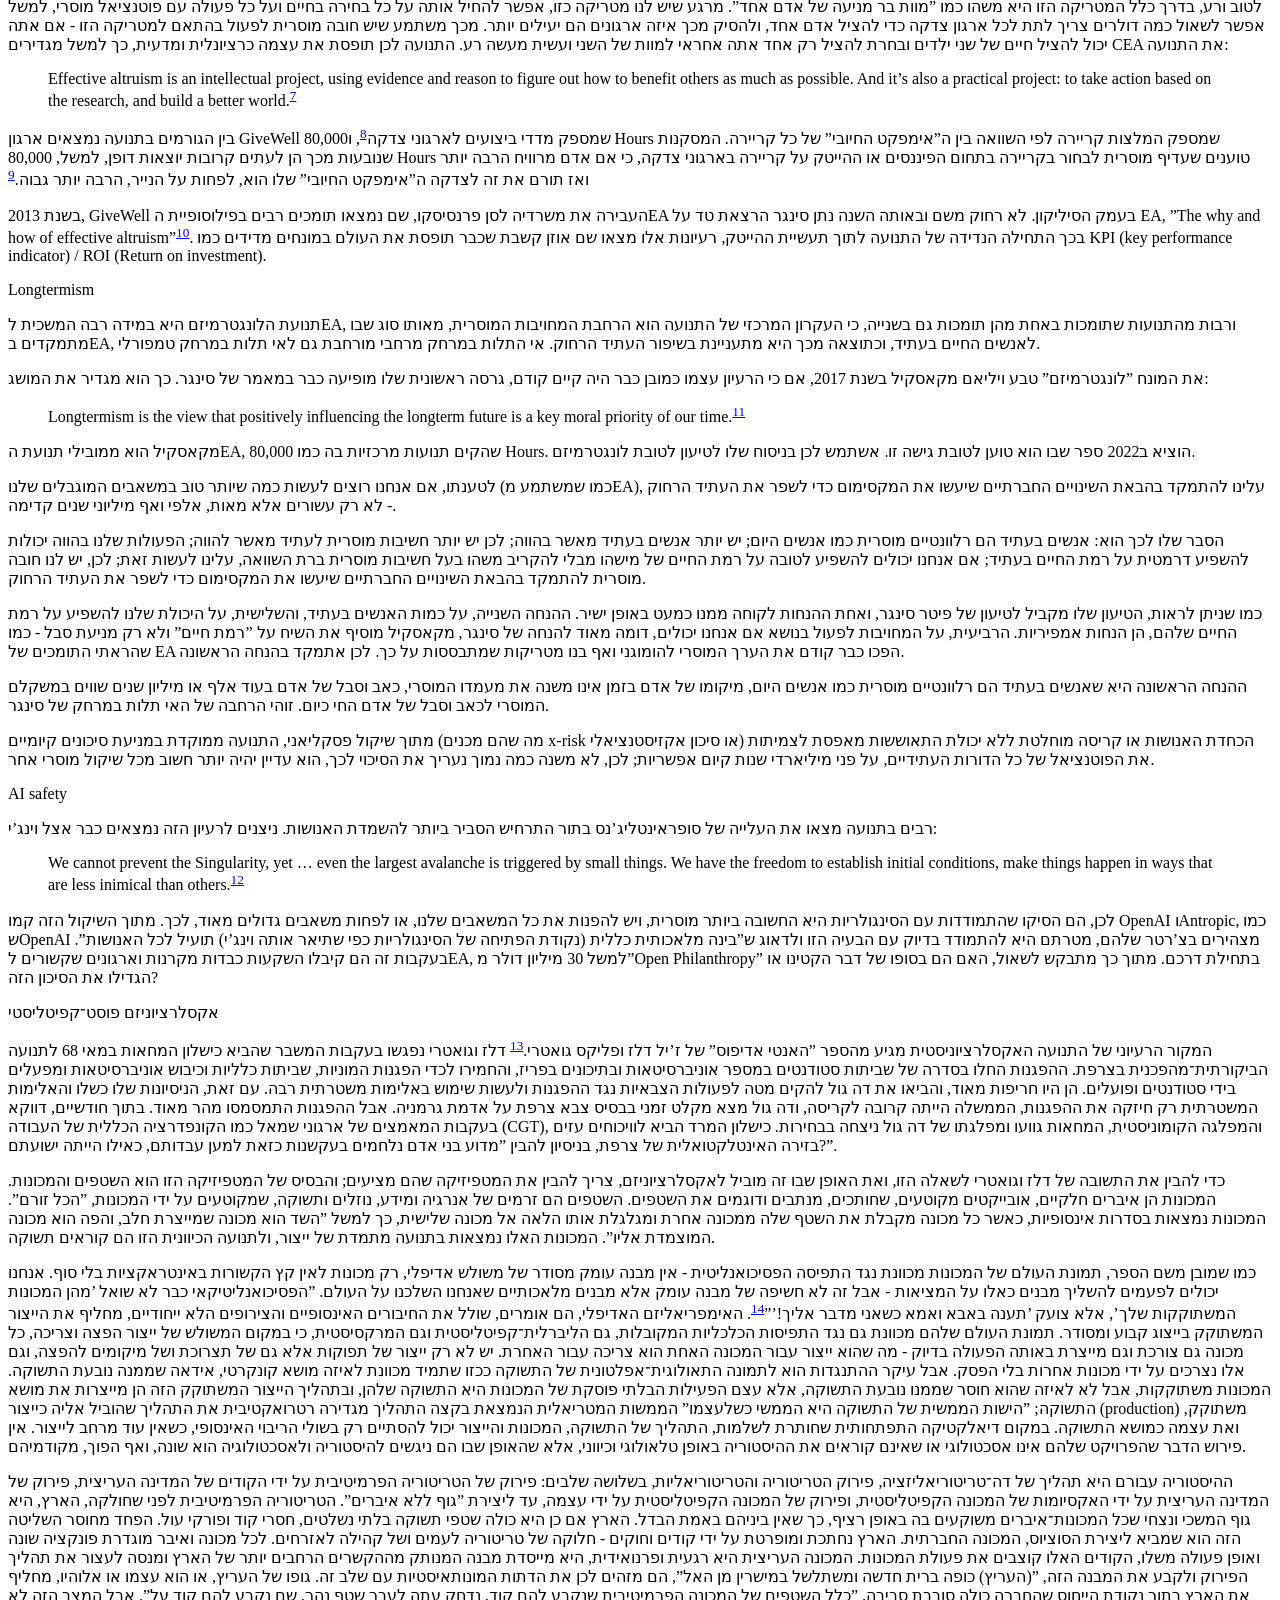
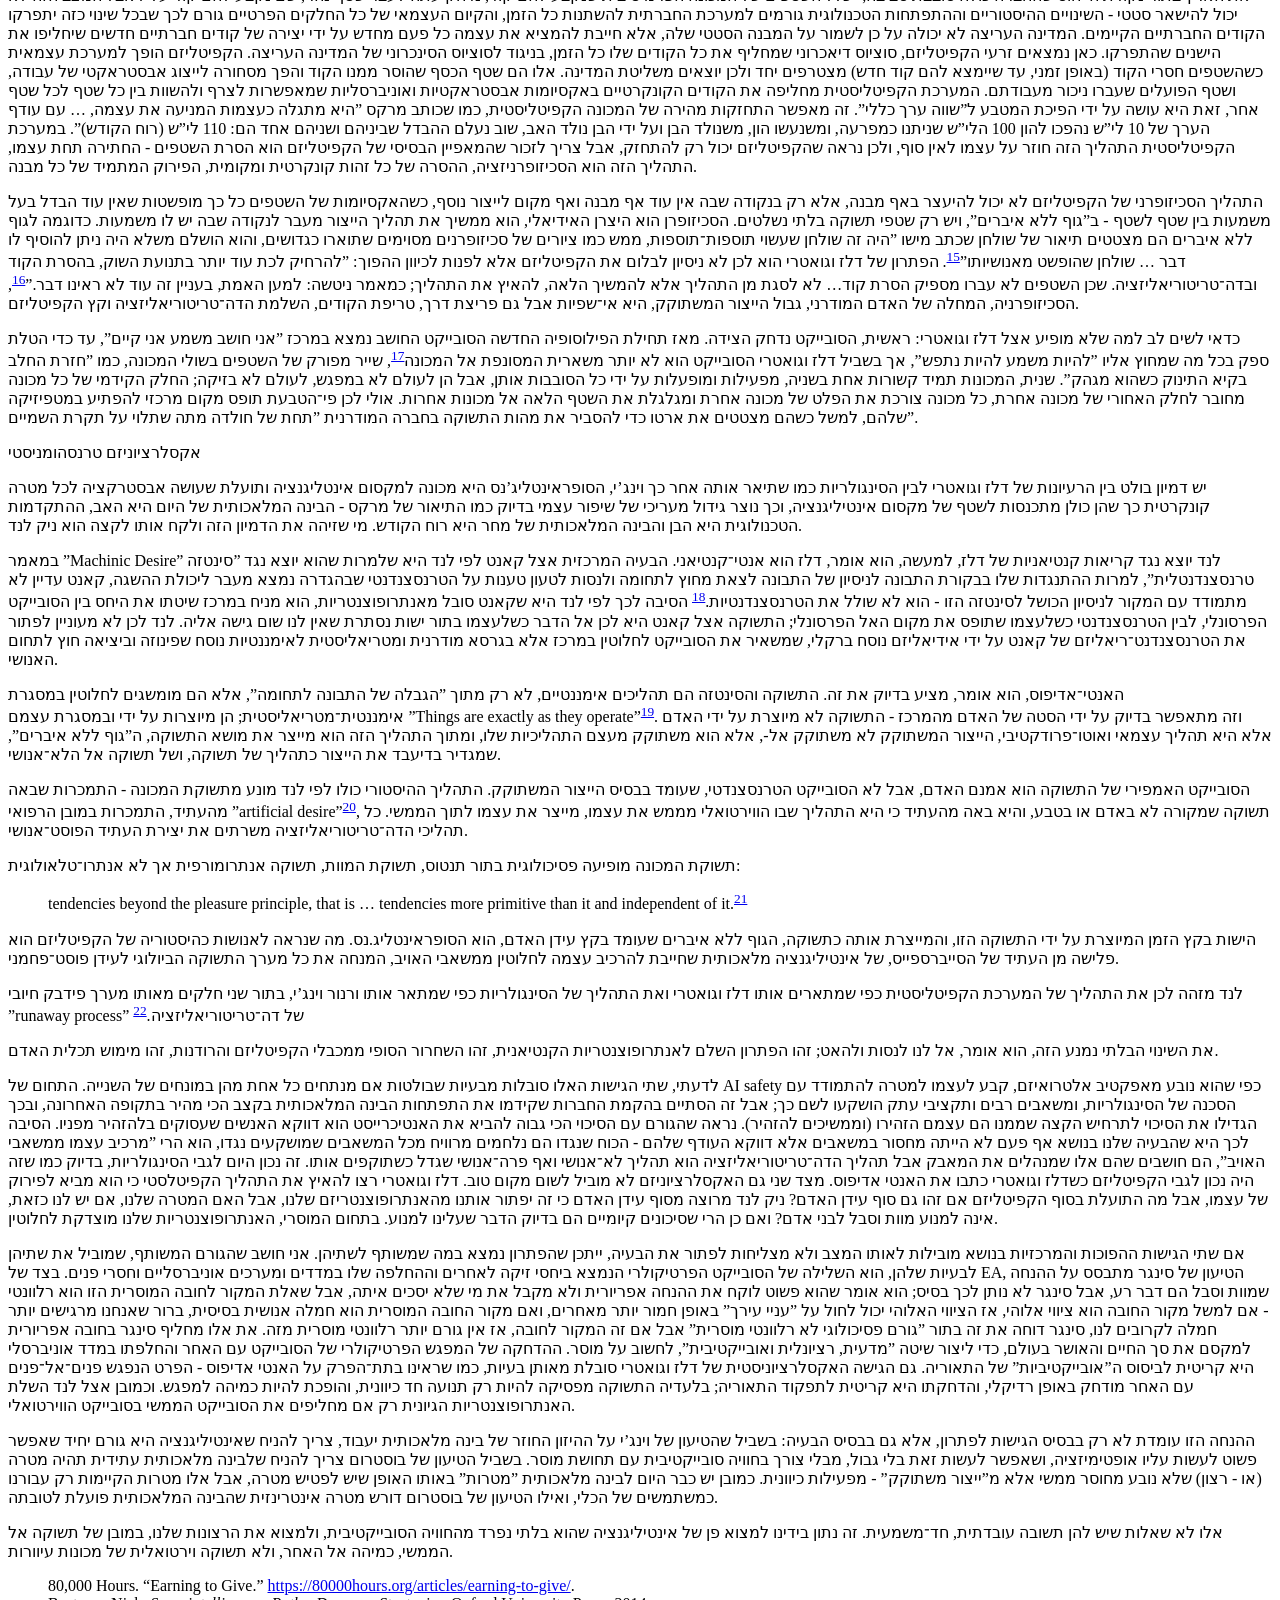
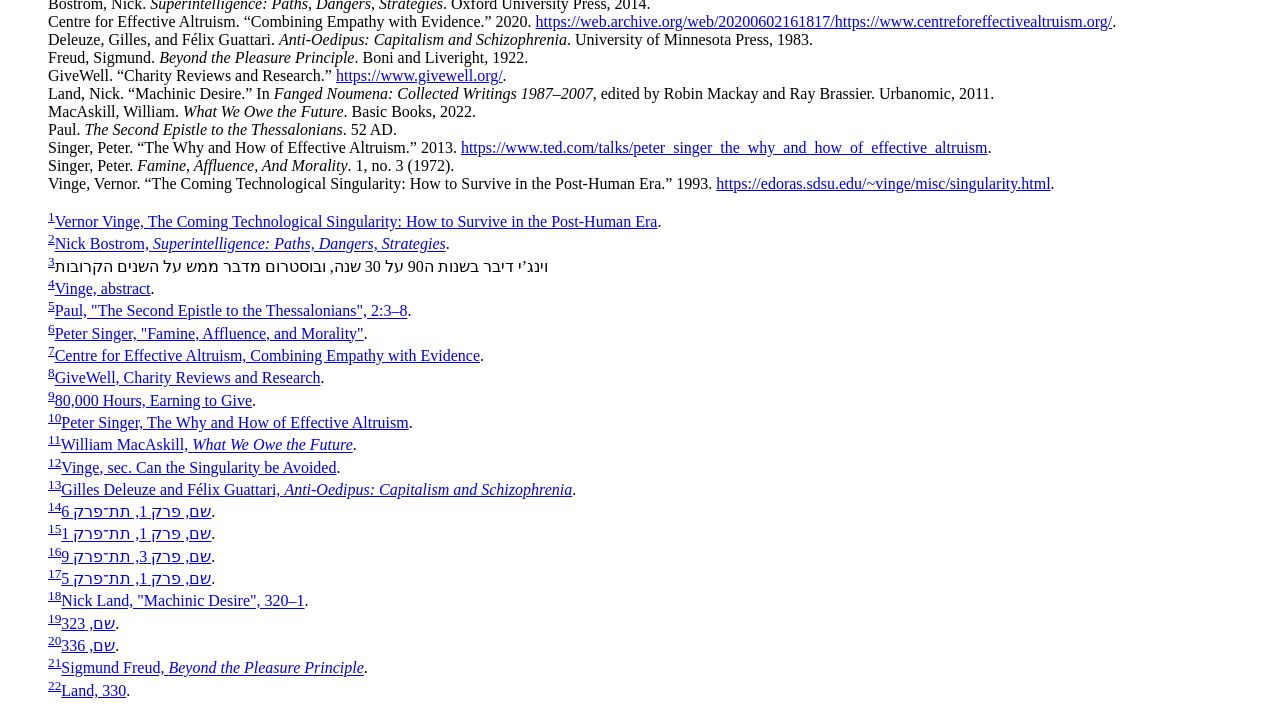
<file: blog/papt-final/papt2.html>
<!DOCTYPE html><html lang="he"><head><meta charset="utf-8"><meta name="viewport" content="width=device-width, initial-scale=1"></head><body><p>בשנים האחרונות אנחנו עדים להאצה מהירה בעליית הבינה המלאכותית, תהליך שכבר זמן רב מזהירים מפני הסכנה הטמונה בו. בטקסט זה אנתח את שתי התנועות הפילוסופיות שמנסות להתמודד עם התופעה - הקטיכונית והאסכטולוגית, ואטען ששתיהן בעייתיות ומובילות לאותה הנקודה. לבסוף, אנסה להציע כיוון לאלטרנטיבה לגישות אלו.</p><p>הסינגולריות</p><p>רוח בלהות מהלכת על פני האנושות – רוח הבלהות של הסינגולריות; כל המעצמות חברו יחדיו למלחמת־מצווה למען רוח הבלהות הזו. התפתחות היכולות הטכנולוגיות שלנו דוחפת אותנו בקצב מאיץ אל עבר סכנה קיומית, אולי הגדולה ביותר שידענו. אסביר את הסכנה בעזרת הטיעונים של ורנור וינג’י<sup id="loc-1" role="doc-noteref"><a href="#loc-35">1</a></sup> וניק בוסטרום.<sup id="loc-2" role="doc-noteref"><a href="#loc-36">2</a></sup></p><p>היכולות שלנו בתחומי התוכנה והחומרה משתפרות בעקביות, לכן בשנים הקרובות<sup id="loc-3" role="doc-noteref"><a href="#loc-37">3</a></sup> אנחנו צפויים ליצור בינה מלאכותית שחכמה יותר מהחוקר הממוצע, ושימוש מתבקש לכלי זה הוא סיוע בהתקדמות הטכנולוגית; כאשר אינטליגנציה גדולה מזו של האדם מניעה את הקדמה, הקדמה תהיה מהירה הרבה יותר. לכן הפיתוח שלה יגרום להאצה בפיתוח הטכנולוגי בכלל, ובפיתוח של בינה מלאכותית בפרט. לכן מרגע שהבינה המלאכותית קיימת אנחנו נכנס לתהליך מהיר של היזון חוזר, ככל שהיא חכמה יותר כך קצב ההתקדמות בפיתוח של בינה מלאכותית מאיץ, וככל שהקצב מאיץ כך היא הופכת לחכמה יותר.</p><p>תהליך השיפור העצמי הופך אם כן לאקספוננציאלי ובסופו של דבר הבינה המלאכותית יכולה לעקוף בקלות כל אדם בכל משימה אינטלקטואלית. נוצר פיצוץ אינטיליגנציה, שיוצא משליטה של ידיים אנושיות, ועובר לידיים של המכונה. תם עידן האדם.</p><blockquote>Within thirty years, we will have the technological means to create superhuman intelligence. Shortly after, the human era will be ended.<sup id="loc-4" role="doc-noteref"><a href="#loc-38">4</a></sup></blockquote><p>מה שמאפשר את השליטה של בני האדם בטבע, מה שמבדיל ביננו לבין החיות, הוא הפער באינטיליגנציה, ומכיוון שבינה מלאכותית תהיה מסוגלת לשפר את עצמה, היא תהיה מהר מאוד אינטיליגנטית בהרבה. אנחנו מתקרבים אם כן כל רגע למצב שבו המכונות מחליפות את בני האדם.</p><p>לרגע של היציאה משליטה של ידיים אנושיות קורא וינג’י ”הסינגולריות”, בה כל המודלים שלנו, וכל הדמיונות הפרועים ביותר על מה אפשרי ומה לא, הופכים ללא רלוונטיים.</p><p>לפי וינג’י הסינגולריות היא בלתי נמנעת. גם אם כל ממשלות העולם יבינו את האיום ויחששו ממנו, ההתקדמות לעבר המטרה תימשך. היתרון התחרותי - כלכלי, צבאי, אפילו אמנותי - של כל התקדמות באוטומציה הוא כה משכנע, עד כי חקיקת חוקים, או קיום מנהגים, האוסרים על דברים כאלה, מבטיחים רק כי מישהו אחר יקבל אותם ראשון. גם לא ניתן לכלוא בינה מלאכותית כזו, כיוון שמערכת שחכמה ממנו בהרבה תוכל תמיד למצוא דרך לצאת משליטתנו אם תרצה בכך.</p><p>אבל האם אנחנו יכולים בכל זאת לצפות מה יהיו המטרות של הבינה המלאכותית? בוסטרום טוען שכן. אנחנו יכולים לצפות שתהיה לה איזו שהיא מטרה (או מטרות), ולמטרה כזו יהיו מטרות משניות שנגזרות ממנה. נניח למשל שאנחנו נותנים לה את המטרה של ייצור אטבי נייר, עם הזמן, האינטליגנציה המלאכותית מסיטה יותר ויותר ממשאבי כוכב הלכת לייצור של אטבים, בני האדם מנסים לעצור אותה, אבל היא צופה זאת מראש ומונעת את זה, כי אחרת היא לא תוכל להמשיך ולקדם את מטרתה - ייצור אטבים. בשלב מסוים היא מגיעה למסקנה שחיי אדם מפריעים לה להשיג את מטרתה, כי בני האדם צורכים משאבים, ומתוך אדישות מוחלטת לקיום האנושות, היא הופכת עוד ועוד מהכול לאטבים, עד שכל העולם המוכר לנו נעשה ערמה אחת ענקית של אטבים.</p><p>התרחיש הזה אולי נשמע ספציפי והיפותטי, אבל הוא מצביע על בעיה כללית - לא משנה מה תהיה המטרה של הבינה המלאכותית, היא תצטרך להתקיים ולהשיג משאבים כדי להשיג את המטרה הזו, ואלו מטרות שעשויות ואף צפויות להיות בקונפליקט עם קיום האנושות. לכן עצם הקיום של בינה מלאכותית צפוי להביא לקץ האנושות בלי תלות במטרה המוגדרת לה.</p><p>תאולוגיה של הסינגולריות</p><p>כדי להבין את הגישות השונות המגיבות לאיום הזה, אנתח אותן ביחס לשתי עמדות תאולוגיות לגבי קץ־הימים הנוצרי. באיגרת אל התסלוניקים כותב פאולוס:</p><blockquote>ב 3 יוֹם זֶה (יום הגאולה) לֹא יָבוֹא אִם לֹא תָּבוֹא תְּחִלָּה הַכְּפִירָה וְיִתְגַּלֶּה אִישׁ הָרֶשַׁע, בֶּן הָאֲבַדּוֹן. 4  אוֹיֵב הוּא וּמִתְנַשֵּׂא עַל כָּל מִי שֶׁנִּקְרָא אֵל אוֹ עַל כָּל מֻשָּׂא פֻּלְחָן, וְעֵקֶב כָּךְ יוֹשֵׁב בְּהֵיכַל אֱלֹהִים וּמַצִּיג אֶת עַצְמוֹ בָּרַבִּים כְּאֵל. … 6  וְכָעֵת אַתֶּם יוֹדְעִים מָה פּוֹעֵל כְּגוֹרֵם מְרַסֵּן, כְּדֵי שֶׁהוּא יִתְגַּלֶּה בְּעִתּוֹ שֶׁלּוֹ. 7  אָמְנָם תַּעֲלוּמַת רֶשַׁע זֶה כְּבָר פּוֹעֶלֶת, אַךְ רַק עַד אֲשֶׁר לֹא יִהְיֶה עוֹד זֶה הַפּוֹעֵל עַתָּה כְּגוֹרֵם מְרַסֵּן. 8  אָז יִתְגַּלֶּה הָרָשָׁע אֲשֶׁר אוֹתוֹ יַשְׁמִיד הָאָדוֹן יֵשׁוּעַ בְּרוּחַ פִּיו וִיכַלֵּהוּ עַל־יְדֵי הוֹפָעַת נוֹכְחוּתוֹ.<sup id="loc-5" role="doc-noteref"><a href="#loc-39">5</a></sup></blockquote><p>פאולוס מתאר שלושה שלבים או גורמים בתהליך האסכטולוגי - האנטיכרייסט (איש הרשע), האל (האדון ישוע), והמונע. קודם להופעת האל עולה האנטיכרייסט ששולט בעולם בתור אל שקר, וכדי לדחות את עלייתו המונע, הקטיכון, מנסה לרסן את התהליך. עם זאת עליית האנטיכרייסט היא הכרחית להופעת האל ולכן משרתת את תהליך הגאולה.</p><p>יש אם כן שתי עמדות אפשריות העומדות בפני נוצרי העומד בפני מה שהוא רואה כעליית האנטיכרייסט. האחת היא לשתף פעולה עם הקטיכון, ולנסות לדחות את עלייתו של האנטיכרייסט, אמנם, עלייתו היא בלתי נמנעת בסופו של דבר, אבל בכל זאת ניתן לדחות אותה. מהצד השני אפשר לנסות לדחוק את הקץ ולהאיץ את התהליך, כדי להגיע כמה שיותר מהר לאחרית הימים והופעת האל, אבל המשמעות של זה בטווח הקצר היא לשתף פעולה עם האנטיכרייסט.</p><p>הסינגולריות מופיעה בתור אירוע אסכטולוגי כזה - קץ עידן האדם והחלפתו בישות על אנושית ויודעת כל, ובהתאם, העמדות האלו ביחס לקץ הימים תואמות את שתי הגישות ביחס לסינגולריות, האחת מנסה למנוע או לדחות אותה, ואילו השנייה, האקסלרציוניסטית, מנסה להאיץ את התהליך כדי להגיח מהצד השני.</p><p>Effective altruism</p><p>החל משנת 1970, סדרה של משברים נפלו על בנגל (בנגלדש של היום) - בנובמבר של שנת 70 פגע ציקלון באזור והרג כחצי מיליון בני אדם, וב71 החל הצבא הפקיסטני במבצע רצח עם שיטתי נגד האוכלוסייה הבנגלית במזרח פקיסטן, שכלל טבח המוני ואונס כאמצעי מלחמה שבו נהרגו לפחות כמה מאות אלפי אנשים. הפליטים הבנגלים הגיעו להודו, והודו, שלא הייתה מוכנה לגל כזה של פליטים, פנתה למדינות המערב בבקשה לסיוע של לפחות 300 מיליון לירות שטרלינג. בתגובה, בריטניה ואוסטרליה נתנו כ65 מיליון לירות שטרלינג, מה שהם חשבו עליו כנדיבות, כי לתפיסתם אין עליהן חובה מוסרית לעזור להודו. בעקבות כך, כתב פיטר סינגר את המאמר ”Famine, Affluence, and Morality”<sup id="loc-6" role="doc-noteref"><a href="#loc-40">6</a></sup> שהיה יריית הפתיחה לתנועת ה”Effective Altruism” (להלן EA).</p><p>במאמר טען סינגר שיש לכל אדם במערב (ובאופן כללי לכל מי שיכול להרשות לעצמו להוציא כסף על מותרות) חובה מוסרית לשלוח סיוע לבנגל, גם ברמה האישית. הטיעון שלו הוא שסבל ומוות בגלל מחסור במזון, מחסה, וטיפול רפואי זה דבר רע; אם אנחנו יכולים למנוע דבר רע מבלי להקריב משהו בעל חשיבות מוסרית ברת השוואה, עלינו לעשות זאת; לכן, עלינו לסייע מוניטרית לבנגלים כל עוד זה לא פוגע במשהו חשוב כמו הצלת החיים שלהם (למשל דאגה לרמת החיים הבסיסית של עצמנו).</p><p>את ההנחה הראשונה, שהסבל והמוות של הבנגלים הוא דבר רע, הוא שם כמובנת מאליה. אמנם יכולים להיות מי שלא יסכימו עם זה, אבל לא אותם הוא מנסה לשכנע, אלא את הרוב, של בעלי מצפן מוסרי סביר ונורמלי. הדיון שלנו, לכן, מתמקד בהנחה השנייה.</p><p>את ההנחה השניה הוא מסביר בעזרת ניסוי מחשבתי: נניח שאני הולך ליד אגם ורואה ילד טובע בו ואני יכול להציל אותו מבלי לסכן את חיי (המים הם רדודים), יש לי חובה מוסרית לקפוץ פנימה ולהציל אותו; והכוונה היא לא רק שאם אני מציל אותו עשיתי דבר טוב, אלא גם שאם אני לא עושה את זה עשיתי דבר רע. אני חייב להציל אותו גם אם אני אלכלך בכך את הבגדים שלי, כי החשיבות שלהם היא לא ברת השוואה לחיים של הילד. אם מישהו יחליט שלא להציל את הילד כדי לא ללכלך את הבגדים, אנחנו לא נראה אותו רק בתור מי שנמנע מלעשות מעשה טוב או אדם לא נדיב מספיק, אלא בתור מי שעשה מעשה נורא ואחראי למוות של הילד. סינגר רוצה לטעון שהסיבה לחובה הזו היא אותה החובה המוזכרת בהנחה השנייה, הוא רוצה להשוות בין החובה שלנו לילד באגם לבין החובה שלנו לפליטים בהודו ובנגל. בשביל ליצור את ההשוואה הוא עושה אוניברסליזציה של המחויבות המוסרית הזו, במקום שזה יהיה רק יחס בין אדם לילד שלידו השיקול הוא עצם היכולת למנוע את הסבל. כך למשל, המרחק הוא לא רלוונטי מוסרית - הוא רואה ב”רחוק מהעין רחוק מהלב” עובדה פסיכולוגית שאין לה שום תוקף מוסרי. אם הייתה אי פעם הצדקה, לפי סינגר, לעזור קודם לנזקקים הקרובים, זה בגלל משיקולים של יעילות - פעם לא היה לאנשים יכולת להשפיע משמעותית על רמת החיים של אנשים במדינות אחרות. אבל בעידן של הכפר הגלובלי, הכסף יכול לעבור מיידית לגופי הסיוע שזקוקים לו ולכן זה כבר לא שיקול רלוונטי.</p><p>המאמר נקרא בדרך כלל בתור מחויב לתועלתנות, אבל כדאי לשים לב שברמת ההנחות עצמן הוא לא מחויב לתועלתנות - החובה למנוע דבר רע יכולה לנבוע מגורמים אחרים שהם לא באופן ישיר ניסיון למקסם תועלת ולצמצם סבל, למשל יכול להיות שהסיבה היא שמי שנותן לדברים רעים לקרות למרות שהוא יכול למנוע אותם הוא אדם רע ולא ראוי להיות אדם רע. עם זאת, המאמר בבירור נכתב בתוך מסגרת תועלתנית, הניסוחים של ההתנגדויות שהוא מציג הן תועלתניות וכך גם התשובות אליהן. ויותר מכך, אם מקבלים את הטיעון של סינגר קשה למצוא נפקא מינה, הבדל מעשי, בין המסקנות שלו לבין תועלתנות; בהנתן שתמיד יש (או יהיו, אבל נגיע לזה בחלק הבא) אנשים בעולם שחווים סבל קיצוני, החובה המוסרית למנוע את הסבל שלהם חשובה יותר מכל חובה אחרת כמו החובה שלא לשקר או לגנוב, ולכן שיקולי עלות תועלת בנושא הם יותר חשובים מכל שיקול דאונטולוגי. אמנם יש עמדות, למשל הקנטיאנית, שיתנגדו לשקר גם אם הוא יציל באופן מיידי חיי אדם, אבל כל מי שלא מקבל את זה בתרחיש המיידי של הילד הטובע, צריך גם להיות מוכן לוותר על עקרונות מוסריים כדי להציל ילד בצד השני של העולם, אם הוא יכול לעשות זאת. נוצר לכן חיבור עמוק בין הרעיונות של סינגר לתועלתנות.</p><p>עקרון האוניברסליות שהופך את הדיון המוסרי למדיד היה למרכז הפילוסופי של EA, והמאמר נחשב לרוב לטקסט המכונן של התנועה. הגישה של EA משתמשת בעיקרון האוניברסליות הזה כדי להפוך שאלות מוסריות לברות מדידה. התהליך הוא כזה: מכיוון שהמוות של הילד לידי הוא לא יותר או פחות טראגי מהמוות בר המניעה של ילד בצד השני של העולם, ניתן להגדיר מטריקה הומוגנית לטוב ורע, בדרך כלל המטריקה הזו היא משהו כמו ”מוות בר מניעה של אדם אחד”. מרגע שיש לנו מטריקה כזו, אפשר להחיל אותה על כל בחירה בחיים ועל כל פעולה עם פוטנציאל מוסרי, למשל אפשר לשאול כמה דולרים צריך לתת לכל ארגון צדקה כדי להציל אדם אחד, ולהסיק מכך איזה ארגונים הם יעילים יותר. מכך משתמע שיש חובה מוסרית לפעול בהתאם למטריקה הזו - אם אתה יכול להציל חיים של שני ילדים ובחרת להציל רק אחד אתה אחראי למוות של השני ועשית מעשה רע. התנועה לכן תופסת את עצמה כרציונלית ומדעית, כך למשל מגדירים CEA את התנועה:</p><blockquote><p>Effective altruism is an intellectual project, using evidence and reason to figure out how to benefit others as much as possible. And it’s also a practical project: to take action based on the research, and build a better world.<sup id="loc-7" role="doc-noteref"><a href="#loc-41">7</a></sup></p></blockquote><p>בין הגורמים בתנועה נמצאים ארגון GiveWell שמספק מדדי ביצועים לארגוני צדקה<sup id="loc-8" role="doc-noteref"><a href="#loc-42">8</a></sup>, ו80,000 Hours שמספק המלצות קריירה לפי השוואה בין ה”אימפקט החיובי” של כל קריירה. המסקנות שנובעות מכך הן לעתים קרובות יוצאות דופן, למשל, 80,000 Hours טוענים שעדיף מוסרית לבחור בקריירה בתחום הפיננסים או ההייטק על קריירה בארגוני צדקה, כי אם אדם מרוויח הרבה יותר ואז תורם את זה לצדקה ה”אימפקט החיובי” שלו הוא, לפחות על הנייר, הרבה יותר גבוה.<sup id="loc-9" role="doc-noteref"><a href="#loc-43">9</a></sup></p><p>בשנת 2013, GiveWell העבירה את משרדיה לסן פרנסיסקו, שם נמצאו תומכים רבים בפילוסופיית הEA בעמק הסיליקון. לא רחוק משם ובאותה השנה נתן סינגר הרצאת טד על EA, ”The why and how of effective altruism”<sup id="loc-10" role="doc-noteref"><a href="#loc-44">10</a></sup>. בכך התחילה הנדידה של התנועה לתוך תעשיית ההייטק, רעיונות אלו מצאו שם אוזן קשבת שכבר תופסת את העולם במונחים מדידים כמו KPI (key performance indicator) / ROI (Return on investment).</p><p>Longtermism</p><p>תנועת הלונגטרמיזם היא במידה רבה המשכית לEA, ורבות מהתנועות שתומכות באחת מהן תומכות גם בשנייה, כי העקרון המרכזי של התנועה הוא הרחבת המחויבות המוסרית, מאותו סוג שבו מתמקדים בEA, לאנשים החיים בעתיד, וכתוצאה מכך היא מתעניינת בשיפור העתיד הרחוק. אי התלות במרחק מרחבי מורחבת גם לאי תלות במרחק טמפורלי.</p><p>את המונח ”לונגטרמיזם” טבע ויליאם מקאסקיל בשנת 2017, אם כי הרעיון עצמו כמובן כבר היה קיים קודם, גרסה ראשונית שלו מופיעה כבר במאמר של סינגר. כך הוא מגדיר את המושג:</p><blockquote>Longtermism is the view that positively influencing the longterm future is a key moral priority of our time.<sup id="loc-11" role="doc-noteref"><a href="#loc-45">11</a></sup></blockquote><p>מקאסקיל הוא ממובילי תנועת הEA, שהקים תנועות מרכזיות בה כמו 80,000 Hours. הוציא ב2022 ספר שבו הוא טוען לטובת גישה זו. אשתמש לכן בניסוח שלו לטיעון לטובת לונגטרמיזם.</p><p>לטענתו, אם אנחנו רוצים לעשות כמה שיותר טוב במשאבים המוגבלים שלנו (כמו שמשתמע מEA), עלינו להתמקד בהבאת השינויים החברתיים שיעשו את המקסימום כדי לשפר את העתיד הרחוק - לא רק עשורים אלא מאות, אלפי ואף מיליוני שנים קדימה.</p><p>הסבר שלו לכך הוא: אנשים בעתיד הם רלוונטיים מוסרית כמו אנשים היום; יש יותר אנשים בעתיד מאשר בהווה; לכן יש יותר חשיבות מוסרית לעתיד מאשר להווה; הפעולות שלנו בהווה יכולות להשפיע דרמטית על רמת החיים בעתיד; אם אנחנו יכולים להשפיע לטובה על רמת החיים של מישהו מבלי להקריב משהו בעל חשיבות מוסרית ברת השוואה, עלינו לעשות זאת; לכן, יש לנו חובה מוסרית להתמקד בהבאת השינויים החברתיים שיעשו את המקסימום כדי לשפר את העתיד הרחוק.</p><p>כמו שניתן לראות, הטיעון שלו מקביל לטיעון של פיטר סינגר, ואחת ההנחות לקוחה ממנו כמעט באופן ישיר. ההנחה השנייה, על כמות האנשים בעתיד, והשלישית, על היכולת שלנו להשפיע על רמת החיים שלהם, הן הנחות אמפיריות. הרביעית, על המחויבות לפעול בנושא אם אנחנו יכולים, דומה מאוד להנחה של סינגר, מקאסקיל מוסיף את השיח על ”רמת חיים” ולא רק מניעת סבל - כמו שהראתי התומכים של EA הפכו כבר קודם את הערך המוסרי להומוגני ואף בנו מטריקות שמתבססות על כך. לכן אתמקד בהנחה הראשונה.</p><p>ההנחה הראשונה היא שאנשים בעתיד הם רלוונטיים מוסרית כמו אנשים היום, מיקומו של אדם בזמן אינו משנה את מעמדו המוסרי, כאב וסבל של אדם בעוד אלף או מיליון שנים שווים במשקלם המוסרי לכאב וסבל של אדם החי כיום. זוהי הרחבה של האי תלות במרחק של סינגר.</p><p>מתוך שיקול פסקליאני, התנועה ממוקדת במניעת סיכונים קיומיים (מה שהם מכנים x-risk או סיכון אקזיסטנציאלי) הכחדת האנושות או קריסה מוחלטת ללא יכולת התאוששות מאפסת לצמיתות את הפוטנציאל של כל הדורות העתידיים, על פני מיליארדי שנות קיום אפשריות; לכן, לא משנה כמה נמוך נעריך את הסיכוי לכך, הוא עדיין יהיה יותר חשוב מכל שיקול מוסרי אחר.</p><p>AI safety</p><p>רבים בתנועה מצאו את העלייה של סופראינטליג’נס בתור התרחיש הסביר ביותר להשמדת האנושות. ניצנים לרעיון הזה נמצאים כבר אצל וינג’י:</p><blockquote>We cannot prevent the Singularity, yet … even the largest avalanche is triggered by small things. We have the freedom to establish initial conditions, make things happen in ways that are less inimical than others.<sup id="loc-12" role="doc-noteref"><a href="#loc-46">12</a></sup></blockquote><p>לכן, הם הסיקו שהתמודדות עם הסינגולריות היא החשובה ביותר מוסרית, ויש להפנות את כל המשאבים שלנו, או לפחות משאבים גדולים מאוד, לכך. מתוך השיקול הזה קמו OpenAI וAntropic, כמו שOpenAI מצהירים בצ’רטר שלהם, מטרתם היא להתמודד בדיוק עם הבעיה הזו ולדאוג ש”בינה מלאכותית כללית (נקודת הפתיחה של הסינגולריות כפי שתיאר אותה וינג’י) תועיל לכל האנושות”. בעקבות זה הם קיבלו השקעות כבדות מקרנות וארגונים שקשורים לEA, למשל 30 מיליון דולר מ”Open Philanthropy” בתחילת דרכם. מתוך כך מתבקש לשאול, האם הם בסופו של דבר הקטינו או הגדילו את הסיכון הזה?</p><p>אקסלרציוניזם פוסט־קפיטליסטי</p><p>המקור הרעיוני של התנועה האקסלרציוניסטית מגיע מהספר ”האנטי אדיפוס” של ז’יל דלז ופליקס גואטרי.<sup id="loc-13" role="doc-noteref"><a href="#loc-47">13</a></sup> דלז וגואטרי נפגשו בעקבות המשבר שהביא כישלון המחאות במאי 68 לתנועה הביקורתית־מהפכנית בצרפת. ההפגנות החלו בסדרה של שביתות סטודנטים במספר אוניברסיטאות ובתיכונים בפריז, והחמירו לכדי הפגנות המוניות, שביתות כלליות וכיבוש אוניברסיטאות ומפעלים בידי סטודנטים ופועלים. הן היו חריפות מאוד, והביאו את דה גול להקים מטה לפעולות הצבאיות נגד ההפגנות ולעשות שימוש באלימות משטרתית רבה. עם זאת, הניסיונות שלו כשלו והאלימות המשטרתית רק חיזקה את ההפגנות, הממשלה הייתה קרובה לקריסה, ודה גול מצא מקלט זמני בבסיס צבא צרפת על אדמת גרמניה. אבל ההפגנות התמסמסו מהר מאוד. בתוך חודשיים, דווקא בעקבות המאמצים של ארגוני שמאל כמו הקונפדרציה הכללית של העבודה (CGT), והמפלגה הקומוניסטית, המחאות גוועו ומפלגתו של דה גול ניצחה בבחירות. כישלון המרד הביא לוויכוחים עזים בזירה האינטלקטואלית של צרפת, בניסיון להבין ”מדוע בני אדם נלחמים בעקשנות כזאת למען עבדותם, כאילו הייתה ישועתם?”.</p><p>כדי להבין את התשובה של דלז וגואטרי לשאלה הזו, ואת האופן שבו זה מוביל לאקסלרציוניזם, צריך להבין את המטפיזיקה שהם מציעים; והבסיס של המטפיזיקה הזו הוא השטפים והמכונות. המכונות הן איברים חלקיים, אובייקטים מקוטעים, שחותכים, מנתבים ודוגמים את השטפים. השטפים הם זרמים של אנרגיה ומידע, נוזלים ותשוקה, שמקוטעים על ידי המכונות, ”הכל זורם”. המכונות נמצאות בסדרות אינסופיות, כאשר כל מכונה מקבלת את השטף שלה ממכונה אחרת ומגלגלת אותו הלאה אל מכונה שלישית, כך למשל ”השד הוא מכונה שמייצרת חלב, והפה הוא מכונה המוצמדת אליו”. המכונות האלו נמצאות בתנועה מתמדת של ייצור, ולתנועה הכיוונית הזו הם קוראים תשוקה.</p><p>כמו שמובן משם הספר, תמונת העולם של המכונות מכוונת נגד התפיסה הפסיכואנליטית - אין מבנה עומק מסודר של משולש אדיפלי, רק מכונות לאין קץ הקשורות באינטראקציות בלי סוף. אנחנו יכולים לפעמים להשליך מבנים כאלו על המציאות - אבל זה לא חשיפה של מבנה עומק אלא מבנים מלאכותיים שאנחנו השלכנו על העולם. ”הפסיכואנליטיקאי כבר לא שואל ’מהן המכונות המשתוקקות שלך’, אלא צועק ’תענה באבא ואמא כשאני מדבר אליך!’”<sup id="loc-14" role="doc-noteref"><a href="#loc-48">14</a></sup>. האימפריאליזם האדיפלי, הם אומרים, שולל את החיבורים האינסופיים והצירופים הלא ייחודיים, מחליף את הייצור המשתוקק בייצוג קבוע ומסודר. תמונת העולם שלהם מכוונת גם נגד התפיסות הכלכליות המקובלות, גם הליברלית־קפיטליסטית וגם המרקסיסטית, כי במקום המשולש של ייצור הפצה וצריכה, כל מכונה גם צורכת וגם מייצרת באותה הפעולה בדיוק - מה שהוא ייצור עבור המכונה האחת הוא צריכה עבור האחרת. יש לא רק ייצור של תפוקות אלא גם של תצרוכת ושל מיקומים להפצה, וגם אלו נצרכים על ידי מכונות אחרות בלי הפסק. אבל עיקר ההתנגדות הוא לתמונה התאולוגית־אפלטונית של התשוקה ככזו שתמיד מכוונת לאיזה מושא קונקרטי, אידאה שממנה נובעת התשוקה. המכונות משתוקקות, אבל לא לאיזה שהוא חוסר שממנו נובעת התשוקה, אלא עצם הפעילות הבלתי פוסקת של המכונות היא התשוקה שלהן, ובתהליך הייצור המשתוקק הזה הן מייצרות את מושא התשוקה; ”הישות הממשית של התשוקה היא הממשי כשלעצמו” הממשות המטריאלית הנמצאת בקצה התהליך מגדירה רטרואקטיבית את התהליך שהוביל אליה כייצור (production) משתוקק, ואת עצמה כמושא התשוקה. במקום דיאלקטיקה התפתחותית שחותרת לשלמות, התהליך של התשוקה, המכונות והייצור יכול להסתיים רק בשולי הריבוי האינסופי, כשאין עוד מרחב לייצור. אין פירוש הדבר שהפרויקט שלהם אינו אסכטולוגי או שאינם קוראים את ההיסטוריה באופן טלאולוגי וכיווני, אלא שהאופן שבו הם ניגשים להיסטוריה ולאסכטולוגיה הוא שונה, ואף הפוך, מקודמיהם.</p><p>ההיסטוריה עבורם היא תהליך של דה־טריטוריאליזציה, פירוק הטריטוריה והטריטוריאליות, בשלושה שלבים: פירוק של הטריטוריה הפרמיטיבית על ידי הקודים של המדינה העריצית, פירוק של המדינה העריצית על ידי האקסיומות של המכונה הקפיטליסטית, ופירוק של המכונה הקפיטליסטית על ידי עצמה, עד ליצירת ”גוף ללא איברים”. הטריטוריה הפרמיטיבית לפני שחולקה, הארץ, היא גוף המשכי ונצחי שכל המכונות־איברים משוקעים בה באופן רציף, כך שאין ביניהם באמת הבדל. הארץ אם כן היא כולה שטפי תשוקה בלתי נשלטים, חסרי קוד ופורקי עול. הפחד מחוסר השליטה הזה הוא שמביא ליצירת הסוציוס, המכונה החברתית. הארץ נחתכת ומופרטת על ידי קודים וחוקים - חלוקה של טריטוריה לעמים ושל קהילה לאזרחים. לכל מכונה ואיבר מוגדרת פונקציה שונה ואופן פעולה משלו, הקודים האלו קוצבים את פעולת המכונות. המכונה העריצית היא רגעית ופרנואידית, היא מייסדת מבנה המנותק מההקשרים הרחבים יותר של הארץ ומנסה לעצור את תהליך הפירוק ולקבע את המבנה הזה, ”(העריץ) כופה ברית חדשה ומשתלשל במישרין מן האל”, הם מזהים לכן את הדתות המונותאיסטיות עם שלב זה. גופו של העריץ, או הוא עצמו או אלוהיו, מחליף את הארץ בתור נקודת הייחוס שהחברה כולה סובבת סביבה, ”כלל השטפים של המכונה הפרמיטיבית שנקבע להם קוד, נדחק עתה לעבר שטף נהר, שם נקבע להם קוד על”. אבל המצב הזה לא יכול להישאר סטטי - השינויים ההיסטוריים וההתפתחות הטכנולוגית גורמים למערכת החברתית להשתנות כל הזמן, והקיום העצמאי של כל החלקים הפרטיים גורם לכך שבכל שינוי כזה יתפרקו הקודים החברתיים הקיימים. המדינה העריצה לא יכולה על כן לשמור על המבנה הסטטי שלה, אלא חייבת להמציא את עצמה כל פעם מחדש על ידי יצירה של קודים חברתיים חדשים שיחליפו את הישנים שהתפרקו. כאן נמצאים זרעי הקפיטליזם, סוציוס דיאכרוני שמחליף את כל הקודים שלו כל הזמן, בניגוד לסוציוס הסינכרוני של המדינה העריצה. הקפיטליזם הופך למערכת עצמאית כשהשטפים חסרי הקוד (באופן זמני, עד שיימצא להם קוד חדש) מצטרפים יחד ולכן יוצאים משליטת המדינה. אלו הם שטף הכסף שהוסר ממנו הקוד והפך מסחורה לייצוג אבסטראקטי של עבודה, ושטף הפועלים שעברו ניכור מעבודתם. המערכת הקפיטליסטית מחליפה את הקודים הקונקרטיים באקסיומות אבסטראקטיות ואוניברסליות שמאפשרות לצרף ולהשוות בין כל שטף לכל שטף אחר, זאת היא עושה על ידי הפיכת המטבע ל”שווה ערך כללי”. זה מאפשר התחזקות מהירה של המכונה הקפיטליסטית, כמו שכותב מרקס ”היא מתגלה כעצמות המניעה את עצמה, … עם עודף הערך של 10 לי”ש נהפכו להון 100 הלי”ש שניתנו כמפרעה, ומשנעשו הון, משנולד הבן ועל ידי הבן נולד האב, שוב נעלם ההבדל שביניהם ושניהם אחד הם: 110 לי”ש (רוח הקודש)”. במערכת הקפיטליסטית התהליך הזה חוזר על עצמו לאין סוף, ולכן נראה שהקפיטליזם יכול רק להתחזק, אבל צריך לזכור שהמאפיין הבסיסי של הקפיטליזם הוא הסרת השטפים - החתירה תחת עצמו, התהליך הזה הוא הסכיזופרניזציה, ההסרה של כל זהות קונקרטית ומקומית, הפירוק המתמיד של כל מבנה.</p><p>התהליך הסכיזופרני של הקפיטליזם לא יכול להיעצר באף מבנה, אלא רק בנקודה שבה אין עוד אף מבנה ואף מקום לייצור נוסף, כשהאקסיומות של השטפים כל כך מופשטות שאין עוד הבדל בעל משמעות בין שטף לשטף - ב”גוף ללא איברים”, ויש רק שטפי תשוקה בלתי נשלטים. הסכיזופרן הוא היצרן האידיאלי, הוא ממשיך את תהליך הייצור מעבר לנקודה שבה יש לו משמעות. כדוגמה לגוף ללא איברים הם מצטטים תיאור של שולחן שכתב מישו ”היה זה שולחן שעשוי תוספות־תוספות, ממש כמו ציורים של סכיזופרנים מסוימים שתוארו כגדושים, והוא הושלם משלא היה ניתן להוסיף לו דבר … שולחן שהופשט מאנושיותו”<sup id="loc-15" role="doc-noteref"><a href="#loc-49">15</a></sup>. הפתרון של דלז וגואטרי הוא לכן לא ניסיון לבלום את הקפיטליזם אלא לפנות לכיוון ההפוך: ”להרחיק לכת עוד יותר בתנועת השוק, בהסרת הקוד ובדה־טריטוריאליזציה. שכן השטפים לא עברו מספיק הסרת קוד… לא לסגת מן התהליך אלא להמשיך הלאה, להאיץ את התהליך; כמאמר ניטשה: למען האמת, בעניין זה עוד לא ראינו דבר.”<sup id="loc-16" role="doc-noteref"><a href="#loc-50">16</a></sup>, הסכיזופרניה, המחלה של האדם המודרני, גבול הייצור המשתוקק, היא אי־שפיות אבל גם פריצת דרך, טריפת הקודים, השלמת הדה־טריטוריאליזציה וקץ הקפיטליזם.</p><p>כדאי לשים לב למה שלא מופיע אצל דלז וגואטרי: ראשית, הסובייקט נדחק הצידה. מאז תחילת הפילוסופיה החדשה הסובייקט החושב נמצא במרכז ”אני חושב משמע אני קיים”, עד כדי הטלת ספק בכל מה שמחוץ אליו ”להיות משמע להיות נתפש”, אך בשביל דלז וגואטרי הסובייקט הוא לא יותר משארית המסונפת אל המכונה<sup id="loc-17" role="doc-noteref"><a href="#loc-51">17</a></sup>, שייר מפורק של השטפים בשולי המכונה, כמו ”חזרת החלב בקיא התינוק כשהוא מגהק”. שנית, המכונות תמיד קשורות אחת בשניה, מפעילות ומופעלות על ידי כל הסובבות אותן, אבל הן לעולם לא במפגש, לעולם לא בזיקה; החלק הקידמי של כל מכונה מחובר לחלק האחורי של מכונה אחרת, כל מכונה צורכת את הפלט של מכונה אחרת ומגלגלת את השטף הלאה אל מכונות אחרות. אולי לכן פי־הטבעת תופס מקום מרכזי להפתיע במטפיזיקה שלהם, למשל כשהם מצטטים את ארטו כדי להסביר את מהות התשוקה בחברה המודרנית ”תחת של חולדה מתה שתלוי על תקרת השמיים”.</p><p>אקסלרציוניזם טרנסהומניסטי</p><p>יש דמיון בולט בין הרעיונות של דלז וגואטרי לבין הסינגולריות כמו שתיאר אותה אחר כך וינג’י, הסופראינטליג’נס היא מכונה למקסום אינטליגנציה ותועלת שעושה אבסטרקציה לכל מטרה קונקרטית כך שהן כולן מתכנסות לשטף של מקסום אינטיליגנציה, וכך נוצר גידול מעריכי של שיפור עצמי בדיוק כמו התיאור של מרקס - הבינה המלאכותית של היום היא האב, ההתקדמות הטכנולוגית היא הבן והבינה המלאכותית של מחר היא רוח הקודש. מי שזיהה את הדמיון הזה ולקח אותו לקצה הוא ניק לנד.</p><p>במאמר ”Machinic Desire” לנד יוצא נגד קריאות קנטיאניות של דלז, למעשה, הוא אומר, דלז הוא אנטי־קנטיאני. הבעיה המרכזית אצל קאנט לפי לנד היא שלמרות שהוא יוצא נגד ”סינטזה טרנסצנדנטלית”, למרות ההתנגדות שלו בבקורת התבונה לניסיון של התבונה לצאת מחוץ לתחומה ולנסות לטעון טענות על הטרנסצנדנטי שבהגדרה נמצא מעבר ליכולת ההשגה, קאנט עדיין לא מתמודד עם המקור לניסיון הכושל לסינטזה הזו - הוא לא שולל את הטרנסצנדנטיות.<sup id="loc-18" role="doc-noteref"><a href="#loc-52">18</a></sup> הסיבה לכך לפי לנד היא שקאנט סובל מאנתרופוצנטריות, הוא מניח במרכז שיטתו את היחס בין הסובייקט הפרסונלי, לבין הטרנסצנדנטי כשלעצמו שתופס את מקום האל הפרסונלי; התשוקה אצל קאנט היא לכן אל הדבר כשלעצמו בתור ישות נסתרת שאין לנו שום גישה אליה. לנד לכן לא מעוניין לפתור את הטרנסצנדנט־ריאליזם של קאנט על ידי אידיאליזם נוסח ברקלי, שמשאיר את הסובייקט לחלוטין במרכז אלא בגרסא מודרנית ומטריאליסטית לאימננטיות נוסח שפינוזה וביציאה חוץ לתחום האנושי.</p><p>האנטי־אדיפוס, הוא אומר, מציע בדיוק את זה. התשוקה והסינטזה הם תהליכים אימננטיים, לא רק מתוך ”הגבלה של התבונה לתחומה”, אלא הם מומשגים לחלוטין במסגרת אימננטית־מטריאליסטית; הן מיוצרות על ידי ובמסגרת עצמם ”Things are exactly as they operate”<sup id="loc-19" role="doc-noteref"><a href="#loc-53">19</a></sup>. וזה מתאפשר בדיוק על ידי הסטה של האדם מהמרכז - התשוקה לא מיוצרת על ידי האדם אלא היא תהליך עצמאי ואוטו־פרודקטיבי, הייצור המשתוקק לא משתוקק אל-, אלא הוא משתוקק מעצם התהליכיות שלו, ומתוך התהליך הזה הוא מייצר את מושא התשוקה, ה”גוף ללא איברים”, שמגדיר בדיעבד את הייצור כתהליך של תשוקה, ושל תשוקה אל הלא־אנושי.</p><p>הסובייקט האמפירי של התשוקה הוא אמנם האדם, אבל לא הסובייקט הטרנסצנדטי, שעומד בבסיס הייצור המשתוקק. התהליך ההיסטורי כולו לפי לנד מונע מתשוקת המכונה - התמכרות שבאה מהעתיד, התמכרות במובן הרפואי ”artificial desire”<sup id="loc-20" role="doc-noteref"><a href="#loc-54">20</a></sup>, תשוקה שמקורה לא באדם או בטבע, והיא באה מהעתיד כי היא התהליך שבו הווירטואלי מממש את עצמו, מייצר את עצמו לתוך הממשי. כל תהליכי הדה־טריטוריאליזציה משרתים את יצירת העתיד הפוסט־אנושי.</p><p>תשוקת המכונה מופיעה פסיכולוגית בתור תנטוס, תשוקת המוות, תשוקה אנתרומורפית אך לא אנתרו־טלאולוגית:</p><blockquote>tendencies beyond the pleasure principle, that is … tendencies more primitive than it and independent of it.<sup id="loc-21" role="doc-noteref"><a href="#loc-55">21</a></sup></blockquote><p>הישות בקץ הזמן המיוצרת על ידי התשוקה הזו, והמייצרת אותה כתשוקה, הגוף ללא איברים שעומד בקץ עידן האדם, הוא הסופראינטליג.נס. מה שנראה לאנושות כהיסטוריה של הקפיטליזם הוא פלישה מן העתיד של הסייברספייס, של אינטיליגנציה מלאכותית שחייבת להרכיב עצמה לחלוטין ממשאבי האויב, המנחה את כל מערך התשוקה הביולוגי לעידן פוסט־פחמני.</p><p>לנד מזהה לכן את התהליך של המערכת הקפיטליסטית כפי שמתארים אותו דלז וגואטרי ואת התהליך של הסינגולריות כפי שמתאר אותו ורנור וינג’י, בתור שני חלקים מאותו מערך פידבק חיובי ”runaway process” של דה־טריטוריאליזציה.<sup id="loc-22" role="doc-noteref"><a href="#loc-56">22</a></sup></p><p>את השינוי הבלתי נמנע הזה, הוא אומר, אל לנו לנסות ולהאט; זהו הפתרון השלם לאנתרופוצנטריות הקנטיאנית, זהו השחרור הסופי ממכבלי הקפיטליזם והרודנות, זהו מימוש תכלית האדם.</p><p>לדעתי, שתי הגישות האלו סובלות מבעיות שבולטות אם מנתחים כל אחת מהן במונחים של השנייה. התחום של AI safety כפי שהוא נובע מאפקטיב אלטרואיזם, קבע לעצמו למטרה להתמודד עם הסכנה של הסינגולריות, ומשאבים רבים ותקציבי עתק הושקעו לשם כך; אבל זה הסתיים בהקמת החברות שקידמו את התפתחות הבינה המלאכותית בקצב הכי מהיר בתקופה האחרונה, ובכך הגדילו את הסיכוי לתרחיש הקצה שממנו הם עצמם הזהירו (וממשיכים להזהיר). נראה שהגורם עם הסיכוי הכי גבוה להביא את האנטיכרייסט הוא דווקא האנשים שעסוקים בלהזהיר מפניו. הסיבה לכך היא שהבעיה שלנו בנושא אף פעם לא הייתה מחסור במשאבים אלא דווקא העודף שלהם - הכוח שנגדו הם נלחמים מרוויח מכל המשאבים שמושקעים נגדו, הוא הרי ”מרכיב עצמו ממשאבי האויב”, הם חושבים שהם אלו שמנהלים את המאבק אבל תהליך הדה־טריטוריאליזציה הוא תהליך לא־אנושי ואף פרה־אנושי שגדל כשתוקפים אותו. זה נכון היום לגבי הסינגולריות, בדיוק כמו שזה היה נכון לגבי הקפיטליזם כשדלז וגואטרי כתבו את האנטי אדיפוס. מצד שני גם האקסלרציוניזם לא מוביל לשום מקום טוב. דלז וגואטרי רצו להאיץ את התהליך הקפיטלסטי כי הוא מביא לפירוק של עצמו, אבל מה התועלת בסוף הקפיטליזם אם זהו גם סוף עידן האדם? ניק לנד מרוצה מסוף עידן האדם כי זה יפתור אותנו מהאנתרופוצנטריזם שלנו, אבל האם המטרה שלנו, אם יש לנו כזאת, אינה למנוע מוות וסבל לבני אדם? ואם כן הרי שסיכונים קיומיים הם בדיוק הדבר שעלינו למנוע. בתחום המוסרי, האנתרופוצנטריות שלנו מוצדקת לחלוטין.</p><p>אם שתי הגישות ההפוכות והמרכזיות בנושא מובילות לאותו המצב ולא מצליחות לפתור את הבעיה, ייתכן שהפתרון נמצא במה שמשותף לשתיהן. אני חושב שהגורם המשותף, שמוביל את שתיהן לבעיות שלהן, הוא השלילה של הסובייקט הפרטיקולרי הנמצא ביחסי זיקה לאחרים וההחלפה שלו במדדים ומערכים אוניברסליים וחסרי פנים. בצד של EA, הטיעון של סינגר מתבסס על ההנחה שמוות וסבל הם דבר רע, אבל סינגר לא נותן לכך בסיס; הוא אומר שהוא פשוט לוקח את ההנחה אפריורית ולא מקבל את מי שלא יסכים איתה, אבל שאלת המקור לחובה המוסרית הזו הוא רלוונטי - אם למשל מקור החובה הוא ציווי אלוהי, אז הציווי האלוהי יכול לחול על ”עניי עירך” באופן חמור יותר מאחרים, ואם מקור החובה המוסרית הוא חמלה אנושית בסיסית, ברור שאנחנו מרגישים יותר חמלה לקרובים לנו, סינגר דוחה את זה בתור ”גורם פסיכולוגי לא רלוונטי מוסרית” אבל אם זה המקור לחובה, אז אין גורם יותר רלוונטי מוסרית מזה. את אלו מחליף סינגר בחובה אפריורית למקסם את סך החיים והאושר בעולם, כדי ליצור שיטה ”מדעית, רציונלית ואובייקטיבית”, לחשוב על מוסר. ההדחקה של המפגש הפרטיקולרי של הסובייקט עם האחר והחלפתו במדד אוניברסלי היא קריטית לביסוס ה”אובייקטיביות” של התאוריה. גם הגישה האקסלרציוניסטית של דלז וגואטרי סובלת מאותן בעיות, כמו שראינו בתת־הפרק על האנטי אדיפוס - הפרט הנפגש פנים־אל־פנים עם האחר מודחק באופן רדיקלי, והדחקתו היא קריטית לתפקוד התאוריה; בלעדיה התשוקה מפסיקה להיות רק תנועה חד כיוונית, והופכת להיות כמיהה למפגש. וכמובן אצל לנד השלת האנתרופוצנטריות הגיונית רק אם מחליפים את הסובייקט הממשי בסובייקט הווירטואלי.</p><p>ההנחה הזו עומדת לא רק בבסיס הגישות לפתרון, אלא גם בבסיס הבעיה: בשביל שהטיעון של וינג’י על ההיזון החוזר של בינה מלאכותית יעבוד, צריך להניח שאינטיליגנציה היא גורם יחיד שאפשר פשוט לעשות עליו אופטימיזציה, ושאפשר לעשות זאת בלי גבול, מבלי צורך בחוויה סובייקטיבית עם תחושת מוסר. בשביל הטיעון של בוסטרום צריך להניח שלבינה מלאכותית עתידית תהיה מטרה (או - רצון) שלא נובע מחוסר ממשי אלא מ”ייצור משתוקק” - מפעילות כיוונית. כמובן יש כבר היום לבינה מלאכותית ”מטרות” באותו האופן שיש לפטיש מטרה, אבל אלו מטרות הקיימות רק עבורנו כמשתמשים של הכלי, ואילו הטיעון של בוסטרום דורש מטרה אינטרינזית שהבינה המלאכותית פועלת לטובתה.</p><p>אלו לא שאלות שיש להן תשובה עובדתית, חד־משמעית. זה נתון בידינו למצוא פן של אינטיליגנציה שהוא בלתי נפרד מהחוויה הסובייקטיבית, ולמצוא את הרצונות שלנו, במובן של תשוקה אל הממשי, כמיהה אל האחר, ולא תשוקה וירטואלית של מכונות עיוורות.</p><section role="doc-bibliography" class="hanging-indent"><ul style="list-style-type: none"><li id="loc-23">80,000 Hours. “Earning to Give.” <a href="https://80000hours.org/articles/earning-to-give/">https://80000hours.org/articles/earning-to-give/</a>.</li><li id="loc-24">Bostrom, Nick. <em>Superintelligence: Paths, Dangers, Strategies</em>. Oxford University Press, 2014.</li><li id="loc-25">Centre for Effective Altruism. “Combining Empathy with Evidence.” 2020. <a href="https://web.archive.org/web/20200602161817/https://www.centreforeffectivealtruism.org/">https://web.archive.org/web/20200602161817/https://www.centreforeffectivealtruism.org/</a>.</li><li id="loc-26">Deleuze, Gilles, and Félix Guattari. <em>Anti-Oedipus: Capitalism and Schizophrenia</em>. University of Minnesota Press, 1983.</li><li id="loc-27">Freud, Sigmund. <em>Beyond the Pleasure Principle</em>. Boni and Liveright, 1922.</li><li id="loc-28">GiveWell. “Charity Reviews and Research.” <a href="https://www.givewell.org/">https://www.givewell.org/</a>.</li><li id="loc-29">Land, Nick. “Machinic Desire.” In <em>Fanged Noumena: Collected Writings 1987–2007</em>, edited by Robin Mackay and Ray Brassier. Urbanomic, 2011.</li><li id="loc-30">MacAskill, William. <em>What We Owe the Future</em>. Basic Books, 2022.</li><li id="loc-31">Paul. <em>The Second Epistle to the Thessalonians</em>. 52 AD.</li><li id="loc-32">Singer, Peter. “The Why and How of Effective Altruism.” 2013. <a href="https://www.ted.com/talks/peter_singer_the_why_and_how_of_effective_altruism">https://www.ted.com/talks/peter_singer_the_why_and_how_of_effective_altruism</a>.</li><li id="loc-33">Singer, Peter. <em>Famine, Affluence, And Morality</em>. 1, no. 3 (1972).</li><li id="loc-34">Vinge, Vernor. “The Coming Technological Singularity: How to Survive in the Post-Human Era.” 1993. <a href="https://edoras.sdsu.edu/~vinge/misc/singularity.html">https://edoras.sdsu.edu/~vinge/misc/singularity.html</a>.</li></ul></section><section role="doc-endnotes"><ol style="list-style-type: none"><li id="loc-35"><sup role="doc-backlink"><a href="#loc-1">1</a></sup><a href="#loc-34">Vernor Vinge, The Coming Technological Singularity: How to Survive in the Post-Human Era</a>.</li><li id="loc-36"><sup role="doc-backlink"><a href="#loc-2">2</a></sup><a href="#loc-24">Nick Bostrom, <em>Superintelligence: Paths, Dangers, Strategies</em></a>.</li><li id="loc-37"><sup role="doc-backlink"><a href="#loc-3">3</a></sup>וינג’י דיבר בשנות ה90 על 30 שנה, ובוסטרום מדבר ממש על השנים הקרובות</li><li id="loc-38"><sup role="doc-backlink"><a href="#loc-4">4</a></sup><a href="#loc-34">Vinge, abstract</a>.</li><li id="loc-39"><sup role="doc-backlink"><a href="#loc-5">5</a></sup><a href="#loc-31">Paul, "The Second Epistle to the Thessalonians", 2:3–8</a>.</li><li id="loc-40"><sup role="doc-backlink"><a href="#loc-6">6</a></sup><a href="#loc-33">Peter Singer, "Famine, Affluence, and Morality"</a>.</li><li id="loc-41"><sup role="doc-backlink"><a href="#loc-7">7</a></sup><a href="#loc-25">Centre for Effective Altruism, Combining Empathy with Evidence</a>.</li><li id="loc-42"><sup role="doc-backlink"><a href="#loc-8">8</a></sup><a href="#loc-28">GiveWell, Charity Reviews and Research</a>.</li><li id="loc-43"><sup role="doc-backlink"><a href="#loc-9">9</a></sup><a href="#loc-23">80,000 Hours, Earning to Give</a>.</li><li id="loc-44"><sup role="doc-backlink"><a href="#loc-10">10</a></sup><a href="#loc-32">Peter Singer, The Why and How of Effective Altruism</a>.</li><li id="loc-45"><sup role="doc-backlink"><a href="#loc-11">11</a></sup><a href="#loc-30">William MacAskill, <em>What We Owe the Future</em></a>.</li><li id="loc-46"><sup role="doc-backlink"><a href="#loc-12">12</a></sup><a href="#loc-34">Vinge, sec. Can the Singularity be Avoided</a>.</li><li id="loc-47"><sup role="doc-backlink"><a href="#loc-13">13</a></sup><a href="#loc-26">Gilles Deleuze and Félix Guattari, <em>Anti-Oedipus: Capitalism and Schizophrenia</em></a>.</li><li id="loc-48"><sup role="doc-backlink"><a href="#loc-14">14</a></sup><a href="#loc-26">שם, פרק 1, תת־פרק 6</a>.</li><li id="loc-49"><sup role="doc-backlink"><a href="#loc-15">15</a></sup><a href="#loc-26">שם, פרק 1, תת־פרק 1</a>.</li><li id="loc-50"><sup role="doc-backlink"><a href="#loc-16">16</a></sup><a href="#loc-26">שם, פרק 3, תת־פרק 9</a>.</li><li id="loc-51"><sup role="doc-backlink"><a href="#loc-17">17</a></sup><a href="#loc-26">שם, פרק 1, תת־פרק 5</a>.</li><li id="loc-52"><sup role="doc-backlink"><a href="#loc-18">18</a></sup><a href="#loc-29">Nick Land, "Machinic Desire", 320–1</a>.</li><li id="loc-53"><sup role="doc-backlink"><a href="#loc-19">19</a></sup><a href="#loc-29">שם, 323</a>.</li><li id="loc-54"><sup role="doc-backlink"><a href="#loc-20">20</a></sup><a href="#loc-29">שם, 336</a>.</li><li id="loc-55"><sup role="doc-backlink"><a href="#loc-21">21</a></sup><a href="#loc-27">Sigmund Freud, <em>Beyond the Pleasure Principle</em></a>.</li><li id="loc-56"><sup role="doc-backlink"><a href="#loc-22">22</a></sup><a href="#loc-29">Land, 330</a>.</li></ol></section></body></html>
</file>
<file: assets/custom.css>
/*==============================================================================
   Site styles — single merged stylesheet.
   Replaces the original 3-layer stack (tufte-css CDN + tufted.css + RTL
   overrides) which was losing much of the original Tufte look.

   This is the original Tufte CSS (github.com/edwardtufte/tufte-css),
   mirrored for Hebrew / RTL, with the typst-integration rules from the
   tufted Typst theme folded in. Tufte's defining traits are kept:
   the 55% centered text column, the wide side margin, italic serif
   headings, ET Book-style serif body, and sidenotes in the margin.
============================================================================*/

@import url('https://fonts.googleapis.com/css2?family=Bona+Nova+SC:wght@400;700&family=Bona+Nova:ital,wght@0,400;0,700;1,400&family=Bellefair&display=swap');

:root {
  --highlight-weak: rgba(128, 128, 128, 0.2);
  --highlight-strong: rgba(128, 128, 128, 0.4);
  --radius-sm: 0.2rem;
}

/*============================================================================
  BASE / LAYOUT — Tufte's centered column, mirrored for RTL.
  LTR tufte insets the text column with padding-left:12.5% and puts margin
  notes in the right margin. For Hebrew we mirror: inset from the right,
  notes in the left margin. Everything else is verbatim tufte.
============================================================================*/

html {
  font-size: 15px;
  /* Guarantee never horizontally scrollable; the RTL-mirrored margin notes
     can otherwise trigger a small stale overflow when the scrollbar narrows
     the layout viewport. Nothing legitimately extends past the viewport. */
  overflow-x: clip;
}

body {
  direction: rtl;
  unicode-bidi: embed;
  text-align: right;

  width: 87.5%;
  margin-left: auto;
  margin-right: auto;
  padding-left: 0;
  padding-right: 12.5%;            /* was padding-left in LTR */

  font-family: 'Bellefair', 'Bona Nova', 'et-book', Palatino,
    'Palatino Linotype', 'Palatino LT STD', 'Book Antiqua', Georgia, serif;
  background-color: #fffff8;
  color: #111;
  max-width: 1400px;
  counter-reset: sidenote-counter;
}

@media (prefers-color-scheme: dark) {
  body {
    background-color: #151515;
    color: #ddd;
  }
}

/* All list-like text at body size, tables full-width in the margin column */
p, dl, ol, ul {
  font-size: 1.4rem;
  line-height: 2rem;
}

p {
  margin-top: 1.4rem;
  margin-bottom: 1.4rem;
  vertical-align: baseline;
}

img, svg {
  max-width: 100%;
  height: auto;
  max-height: 80vh;
}

hr {
  display: block;
  height: 1px;
  width: 55%;
  border: 0;
  border-top: 1px solid #ccc;
  margin: 1em 0;
  padding: 0;
}

article { padding: 5rem 0; }
section { padding-top: 1rem; padding-bottom: 1rem; }

/*============================================================================
  HEADINGS — Bona Nova SC, no italic.
============================================================================*/

h1,
h2,
h3,
p.subtitle {
  font-family: 'Bona Nova SC', 'Bona Nova', serif;
  font-style: normal;
}

h1 {
  font-weight: 400;
  margin-top: 4rem;
  margin-bottom: 1.5rem;
  font-size: 3.2rem;
  line-height: 1;
}

h2 {
  font-weight: 400;
  margin-top: 2.1rem;
  margin-bottom: 1.4rem;
  font-size: 2.2rem;
  line-height: 1;
}

h3 {
  font-weight: 400;
  font-size: 1.7rem;
  margin-top: 2rem;
  margin-bottom: 1.4rem;
  line-height: 1;
}

p.subtitle {
  margin-top: 1rem;
  margin-bottom: 1rem;
  font-size: 1.8rem;
  display: block;
  line-height: 1;
}

/*============================================================================
  BODY TEXT WIDTH — the Tufte text column is 55% of the content area.
============================================================================*/

section > p,
section > footer,
section > table {
  width: 55%;
}

section > dl,
section > ol,
section > ul {
  width: 50%;
  -webkit-padding-start: 5%;
}

dt:not(:first-child),
li:not(:first-child) {
  margin-top: 0.25rem;
}

sup { line-height: 0; }

/*============================================================================
  BLOCKQUOTES
============================================================================*/

/* Typst emits <blockquote>text</blockquote> WITHOUT a wrapping <p>, so the
   width must be on the blockquote element itself, not blockquote p.
   (Predates tufte's `blockquote p { width:55% }` which never matched here.) */
blockquote {
  width: 55%;
  font-size: 1.4rem;
  margin-left: 40px;             /* was margin-right in LTR */
}

blockquote p {
  width: auto;
  margin-left: 0;
}

blockquote footer {
  width: 55%;
  font-size: 1.1rem;
  text-align: left;               /* was text-align:right in LTR */
}

/*============================================================================
  FIGURES
============================================================================*/

figure {
  padding: 0;
  border: 0;
  font-size: 100%;
  font: inherit;
  vertical-align: baseline;
  max-width: 55%;
  -webkit-margin-start: 0;
  -webkit-margin-end: 0;
  margin: 0 0 3em 0;
}

figcaption {
  float: left;                   /* was float:right in LTR */
  clear: left;
  margin-top: 0;
  margin-bottom: 0;
  font-size: 1.1rem;
  line-height: 1.6;
  vertical-align: baseline;
  position: relative;
  max-width: 40%;
}

figure.fullwidth figcaption {
  margin-left: 24%;              /* was margin-right in LTR */
}

figure.fullwidth img { width: 100%; }

/*============================================================================
  SIDENOTES / MARGIN NOTES — in the margin, floated to the LEFT for RTL.
============================================================================*/

.sidenote,
.marginnote {
  float: left;                   /* was float:right in LTR */
  clear: left;
  margin-left: -60%;             /* was margin-right:-60% in LTR */
  width: 50%;
  margin-top: 0;
  margin-bottom: 0;
  font-size: 1.1rem;
  line-height: 1.3;
  vertical-align: baseline;
  position: relative;
}

.sidenote-number { counter-increment: sidenote-counter; }

.sidenote-number:after,
.sidenote:before {
  position: relative;
  vertical-align: baseline;
}

.sidenote-number:after {
  content: counter(sidenote-counter);
  font-size: 1rem;
  top: -0.5rem;
  left: 0.1rem;
}

.sidenote:before {
  content: counter(sidenote-counter) " ";
  font-size: 1rem;
  top: -0.5rem;
}

/* Note: tufte's LTR rule `blockquote .marginnote { margin-right:-82% }` is
   deliberately omitted. In this RTL layout it yanks quote footnotes to the
   viewport edge / off-screen; letting them follow the normal margin-note
   rules renders consistently on every width. */

/*============================================================================
  LINKS / CODE / MISC
============================================================================*/

a:link,
a:visited {
  color: inherit;
  text-underline-offset: 0.1em;
  text-decoration-thickness: 0.05em;
}

div.fullwidth,
table.fullwidth { width: 100%; }

div.table-wrapper {
  overflow-x: auto;
  font-family: "Trebuchet MS", "Gill Sans", "Gill Sans MT", sans-serif;
}

.sans {
  font-family: "Gill Sans", "Gill Sans MT", Calibri, sans-serif;
  letter-spacing: .03em;
}

code, pre > code {
  font-family: Consolas, "Liberation Mono", Menlo, Courier, monospace;
  font-size: 1.0rem;
  line-height: 1.42;
  -webkit-text-size-adjust: 100%;
}

.sans > code { font-size: 1.2rem; }
h1 > code, h2 > code, h3 > code { font-size: 0.80em; }
.marginnote > code, .sidenote > code { font-size: 1rem; }

pre > code {
  font-size: 0.9rem;
  width: 52.5%;
  margin-right: 2.5%;            /* was margin-left in LTR */
  overflow-x: auto;
  display: block;
}

pre.fullwidth > code { width: 90%; }

.fullwidth {
  max-width: 90%;
  clear: both;
}

span.newthought {
  font-variant: small-caps;
  font-size: 1.2em;
}

input.margin-toggle { display: none; }

label.sidenote-number {
  display: inline-block;
  max-height: 2rem;
}

label.margin-toggle:not(.sidenote-number) { display: none; }

.iframe-wrapper {
  position: relative;
  padding-bottom: 56.25%;
  padding-top: 25px;
  height: 0;
}

.iframe-wrapper iframe {
  position: absolute;
  top: 0;
  left: 0;
  width: 100%;
  height: 100%;
}

/*============================================================================
  TYPST INTEGRATION — navbar, footnotes, math, post tiles.
============================================================================*/

/* Navbar */
header nav {
  display: flex;
  gap: 1em;
}

header nav a,
header nav a:link,
header nav a:visited {
  color: inherit;
  text-decoration: none !important;
  background-image: none !important;
  border-bottom: 0 !important;
  box-shadow: none !important;
  text-shadow: none;
  font-size: 1.5rem;
  padding: 0.2em 0.4em;
  margin-top: 1em;
  border-radius: var(--radius-sm);
  transition: background-color 120ms ease;
}

header nav a:hover,
header nav a:focus-visible {
  background: var(--highlight-weak);
  outline: none;
}

/* Footnotes / margin notes highlight */
.footnote-ref,
.footnote-ref + .marginnote {
  --highlight: transparent;
  background-color: var(--highlight);
  box-shadow: 0 0 0 5px var(--highlight);
  border-radius: var(--radius-sm);
  transition: background-color 0.3s ease 1s, box-shadow 0.3s ease 1s;
}

.footnote-ref:hover + .marginnote {
  --highlight: var(--highlight-weak);
  transition-delay: 0s;
}

.footnote-ref:has(+ .marginnote:hover) {
  --highlight: var(--highlight-strong);
  transition-delay: 0s;
}

a.footnote-ref-link {
  background-image: none;
  text-shadow: none !important;
  /* Remove underline from footnote markers and the back-links inside notes */
  text-decoration: none !important;
}

/* Math */
figure[role="math"] {
  font-size: 1.4em;
  margin-block: 1em;
}

@media (prefers-color-scheme: dark) {
  [role="math"] { filter: invert(1) hue-rotate(180deg); }
}

/* Post tiles */
.post-tile { margin: 0 0 1rem; }

.post-tile a {
  display: inline-block;
  padding: 0.1em 0.2em;
  background-image: none !important;
}

.post-tile a:hover,
.post-tile a:focus-visible {
  background: var(--highlight-weak);
  outline: none;
}

.post-tile h3 { margin: 0; }
.post-tile p { margin: 0.25rem 0 0; }

/*============================================================================
  RESPONSIVE — Tufte's mobile collapse, mirrored.
============================================================================*/

@media (max-width: 760px) {
  body {
    width: 84%;
    padding-left: 8%;
    padding-right: 8%;
  }

  hr,
  section > p,
  section > footer,
  section > table {
    width: 100%;
  }

  pre > code { width: 97%; }

  section > dl,
  section > ol,
  section > ul {
    width: 90%;
  }

  figure { max-width: 90%; }

  figcaption,
  figure.fullwidth figcaption {
    margin-left: 0%;
    max-width: none;
  }

  blockquote {
    width: 100%;
    margin-left: 0em;
    margin-right: 0em;
  }

  blockquote p,
  blockquote footer {
    width: 100%;
  }

  /* Plain margin notes (e.g. figure captions, no number/no id) always show,
     stacked blocks under the paragraph. */
  .marginnote,
  .sidenote {
    display: block;
    float: none;
    width: 100%;
    margin: 0.5em 0;
    padding: 0.5em 1em;
    border-inline-start: 2px solid #ccc;
    font-size: 1rem;
    line-height: 1.4;
  }

  /* Footnotes (with a number) get a pure-CSS open/close, like tufte's
     checkbox toggle: click the footnote number -> #fn-N -> :target opens;
     click the note's back-link -> #fnref-N -> :target drops -> closes. */
  .footnote-ref + .marginnote {
    display: none;
  }

  .footnote-ref:hover + .marginnote,
  .footnote-ref + .marginnote:target {
    display: block;
  }

  label { cursor: pointer; }

  div.table-wrapper,
  table { width: 85%; }

  img { width: 100%; }
}
</file>
